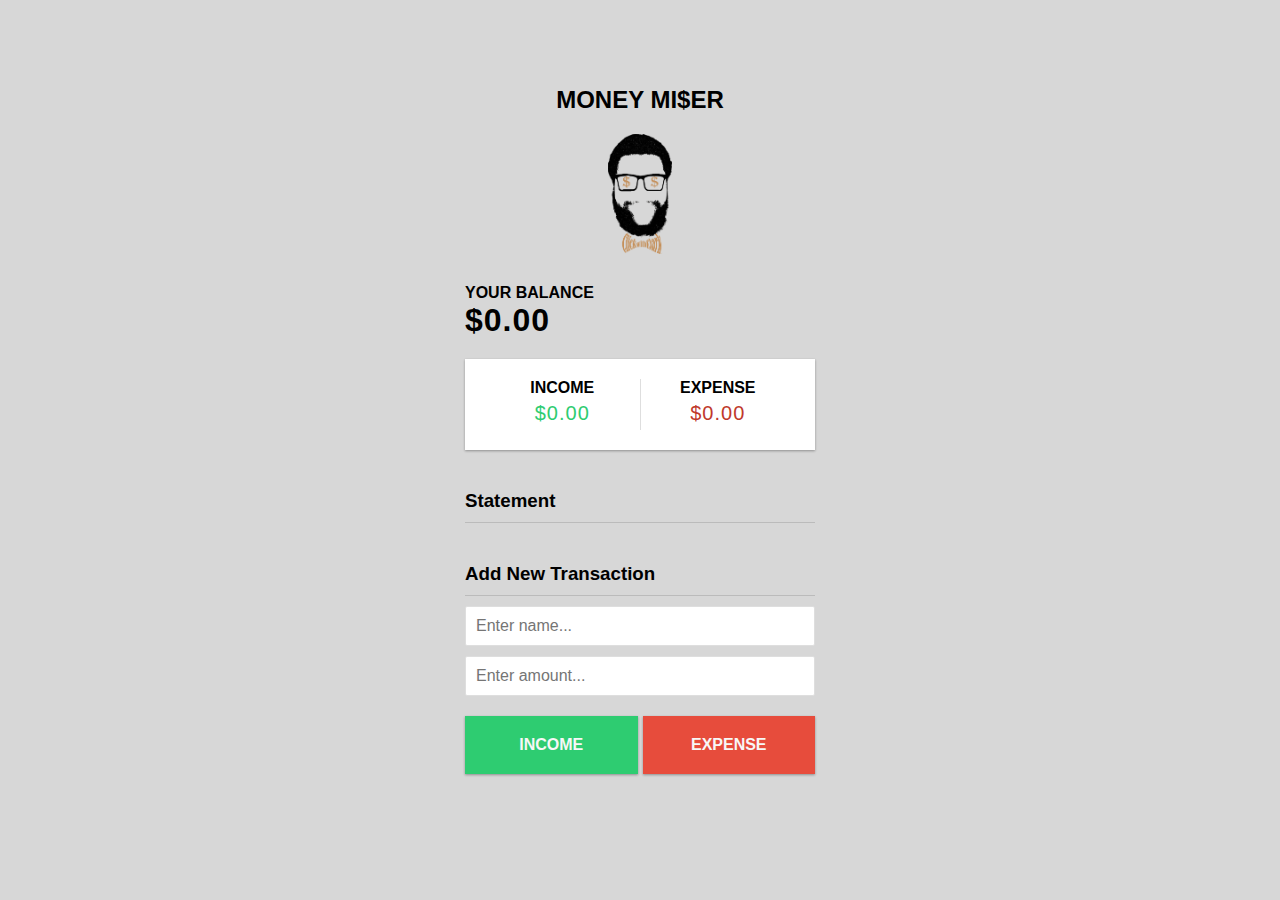
<file: projects/money-miser/index.html>
<!DOCTYPE html>
<html lang="en">

<head>
  <!-- base layout and design inspired by Brad Traversy -->
  <meta charset="UTF-8" />
  <meta name="description" content="">
  <meta name="theme-color" content="#528B44">
  <meta name="viewport" content="width=device-width, initial-scale=1.0, maximum-scale=1.0, user-scalable=no" />

  <!-- #region of icons -->
  <link rel="apple-touch-icon" sizes="180x180" href="/img/apple-touch-icon.png" />
  <link rel="icon" type="image/png" sizes="32x32" href="/img/favicon-32x32.png" />
  <link rel="icon" type="image/png" sizes="192x192" href="/img/android-chrome-192x192.png" />
  <link rel="icon" type="image/png" sizes="16x16" href="/img/favicon-16x16.png" />

  <!-- #endregion of icons -->
  <meta http-equiv="X-UA-Compatible" content="ie=edge" />
  <link rel="stylesheet" href="./src/css/style.min.css" />
  <link rel="shortcut icon" type="image/x-icon" href="./img/favicon.ico" />
  <link rel="manifest" href="./manifest.json" />
  <script type="module" defer src="./js/index.js"></script>
  <!-- <script defer src="./sw.js"></script> -->

  <!-- <script src="./sw.js" defer></script> -->
  <title>Money MI$ER</title>
</head>

<body>
  <h2>MONEY MI$ER</h2>
  <img src="./img/money-mi$er-logo_official.png" class="logo" alt="Logo" />

  <div class="container">
    <h4>Your Balance</h4>
    <h1 id="balance">$0.00</h1>

    <div class="inc-exp-container">
      <div>
        <h4>Income</h4>
        <p id="money-plus" class="money plus">+$0.00</p>
      </div>
      <div>
        <h4>Expense</h4>
        <p id="money-minus" class="money minus">-$0.00</p>
      </div>
    </div>

    <h3>Statement</h3>
    <ul id="list" class="list">

    </ul>

    <h3>Add New Transaction</h3>
    <form id="form">
      <div class="form-control">
        <input type="text" id="name" placeholder="Enter name..." />
      </div>
      <div class="form-control">
        <input type="number" id="amount" placeholder="Enter amount..." step="0.01" />
      </div>
      <div class="income-or-expense-container">
        <button class="income-btn" type="submit">income</button>
        <button class="expense-btn" type="submit">expense</button>
      </div>
    </form>
  </div>
</body>

</html>
</file>
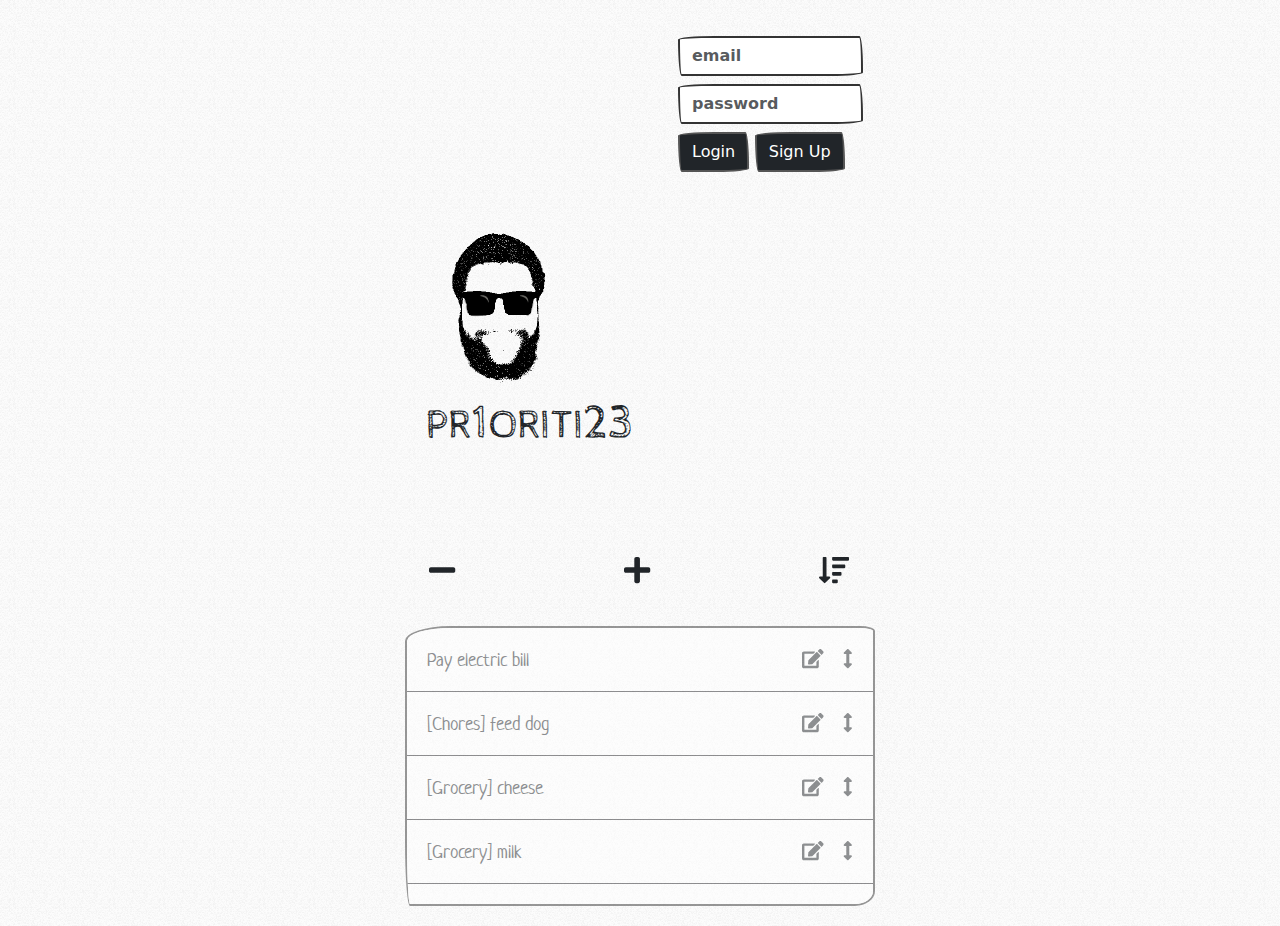
<file: projects/prioritize/index.html>
<!DOCTYPE html> <html lang="en"> <head> <meta charset="utf-8"/> <meta name="viewport" content="width=device-width,initial-scale=1"/> <link rel="manifest" href="./manifest.json"/> <title>Prioritize</title> <script defer src="./js/main.fea2a5e7044ad9944c19.js"></script><script defer src="./js/bootstrap.5306acce8227076bf1f1.js"></script><script defer src="./js/font-awesome.8b20a55853264e0893ac.js"></script><link href="./css/main.9763bf2553cbf1b64269.css" rel="stylesheet"></head> <body> <div class="app-container"> <!-- #region of navbar --> <nav class="navbar navbar-expand-lg navbar-light bg-light"> <div class="container-fluid justify-content-end"> <button class="navbar-toggler" type="button" data-bs-toggle="collapse" data-bs-target="#navbarSupportedContent" aria-controls="navbarSupportedContent" aria-expanded="false" aria-label="Toggle navigation"> <span class="navbar-toggler-icon"></span> </button> <div class="collapse navbar-collapse justify-content-end" id="navbarSupportedContent"> <form class="d-flex mt-2" id="login-form"> <input id="email" required class="form-control mb-2" type="email" placeholder="email" aria-label="email"> <input id="password" required class="form-control ml-1 mb-2" type="password" placeholder="password" aria-label="password"> <button id="login-btn" class="btn btn-dark ml-1" type="submit">Login</button> <button id="signup-btn" class="btn btn-dark ml-1" type="submit">Sign Up</button> </form> <form class="d-flex mt-2" id="logout-form"> <h4><span id="username" class="badge bg-dark text-light mr-1"> </span></h4> <button id="logout-btn" class="btn btn-dark ml-1" type="submit">Log Out</button> </form> </div> </div> </nav> <!-- #endregion of navbar --> <div class="logo-container"> <img id="logo" src="img/cwc-shadesa05dc6e0694f089c83c8.png" alt="clickwithclark logo"/> <div class="bubble"> </div> </div> <h1 class="app-name"> Pr<span class="title-style">1</span>oriti<span class="title-style">23</span> </h1> <div class="buttons"> <div class="button-type-delete"> <div class="btn-collection btn-collection"> <div class="btn-collection__top"> <span class="delete-selected"><i class="fas fa-check-square"></i></span> <span class="delete-all"><i class="fas fa-trash-alt"></i></span> </div> <div class="btn-collection__bottom"> <span class="fa-btn-mini"> <i class="fas fa-chevron-right fa-rotate-90"></i></span> </div> </div> <span class="remove-main-btn fa-btn"><i class="fas fa-minus"></i></span> </div> <div class="button-type-add"> <div class="btn-collection btn-collection--active"> <div class="btn-collection__top"> <span class="tutorial-btn"><i class="fas fa-chalkboard-teacher"></i></span> </div> <div class="btn-collection__bottom"> <span class="drop-down-entry"><i class="fas fa-plus"></i></span> </div> </div> </div> <div class="button-type-sort"> <div class="btn-collection btn-collection"> <div class="btn-collection__top"> <span class="category-sort"><i class="fas fa-tags"></i></span> <span class="date-sort"><i class="fas fa-calendar-alt"></i></span> </div> <div class="btn-collection__bottom"> <span class="fa-btn-mini"> <i class="fas fa-chevron-right fa-rotate-90"></i></span> </div> </div> <span class="sort-main-btn fa-btn"><i class="fas fa-sort-amount-down"></i></span> </div> </div> <input id="todoInput" list="groups" type="text" placeholder="Add New Task...📄"/> <datalist id="groups"> <option value="(    )"></option> </datalist> <ul id="todoList" class="list-group" data-draggable-container></ul> <!-- #region of confirmation popup --> <div class="confirmation-popup"> <h2> Confirm Deletion</h2> <button class="confirmation-btn yes-btn"><i class="fas fa-check"></i></button> <button class="confirmation-btn no-btn"><i class="fas fa-times"></i></button> </div> <!-- #endregion of confirmation popup --> </div> </body> </html>
</file>
<file: projects/prioritize/css/main.9763bf2553cbf1b64269.css>
@import url(https://fonts.googleapis.com/css?family=Neucha|Cabin+Sketch&display=swap);
/*!
 * Bootswatch v5.3.2 (https://bootswatch.com)
 * Theme: sketchy
 * Copyright 2012-2023 Thomas Park
 * Licensed under MIT
 * Based on Bootstrap
*//*!
 * Bootstrap  v5.3.2 (https://getbootstrap.com/)
 * Copyright 2011-2023 The Bootstrap Authors
 * Licensed under MIT (https://github.com/twbs/bootstrap/blob/main/LICENSE)
 */:root,[data-bs-theme=light]{--bs-blue:#007bff;--bs-indigo:#6610f2;--bs-purple:#6f42c1;--bs-pink:#e83e8c;--bs-red:#dc3545;--bs-orange:#fd7e14;--bs-yellow:#ffc107;--bs-green:#28a745;--bs-teal:#20c997;--bs-cyan:#17a2b8;--bs-black:#000;--bs-white:#fff;--bs-gray:#868e96;--bs-gray-dark:#333;--bs-gray-100:#f8f9fa;--bs-gray-200:#f7f7f9;--bs-gray-300:#dee2e6;--bs-gray-400:#ccc;--bs-gray-500:#aaa;--bs-gray-600:#868e96;--bs-gray-700:#555;--bs-gray-800:#333;--bs-gray-900:#212529;--bs-primary:#333;--bs-secondary:#555;--bs-success:#28a745;--bs-info:#17a2b8;--bs-warning:#ffc107;--bs-danger:#dc3545;--bs-light:#fff;--bs-dark:#555;--bs-primary-rgb:51,51,51;--bs-secondary-rgb:85,85,85;--bs-success-rgb:40,167,69;--bs-info-rgb:23,162,184;--bs-warning-rgb:255,193,7;--bs-danger-rgb:220,53,69;--bs-light-rgb:255,255,255;--bs-dark-rgb:85,85,85;--bs-primary-text-emphasis:#141414;--bs-secondary-text-emphasis:#222;--bs-success-text-emphasis:#10431c;--bs-info-text-emphasis:#09414a;--bs-warning-text-emphasis:#664d03;--bs-danger-text-emphasis:#58151c;--bs-light-text-emphasis:#555;--bs-dark-text-emphasis:#555;--bs-primary-bg-subtle:#d6d6d6;--bs-secondary-bg-subtle:#ddd;--bs-success-bg-subtle:#d4edda;--bs-info-bg-subtle:#d1ecf1;--bs-warning-bg-subtle:#fff3cd;--bs-danger-bg-subtle:#f8d7da;--bs-light-bg-subtle:#fcfcfd;--bs-dark-bg-subtle:#ccc;--bs-primary-border-subtle:#adadad;--bs-secondary-border-subtle:#bbb;--bs-success-border-subtle:#a9dcb5;--bs-info-border-subtle:#a2dae3;--bs-warning-border-subtle:#ffe69c;--bs-danger-border-subtle:#f1aeb5;--bs-light-border-subtle:#f7f7f9;--bs-dark-border-subtle:#aaa;--bs-white-rgb:255,255,255;--bs-black-rgb:0,0,0;--bs-font-sans-serif:Neucha,-apple-system,system-ui,BlinkMacSystemFont,"Segoe UI",Roboto,"Helvetica Neue",Arial,sans-serif;--bs-font-monospace:SFMono-Regular,Menlo,Monaco,Consolas,"Liberation Mono","Courier New",monospace;--bs-gradient:linear-gradient(180deg,hsla(0,0%,100%,.15),hsla(0,0%,100%,0));--bs-body-font-family:var(--bs-font-sans-serif);--bs-body-font-size:1rem;--bs-body-font-weight:700;--bs-body-line-height:1.5;--bs-body-color:#212529;--bs-body-color-rgb:33,37,41;--bs-body-bg:#fff;--bs-body-bg-rgb:255,255,255;--bs-emphasis-color:#000;--bs-emphasis-color-rgb:0,0,0;--bs-secondary-color:rgba(33,37,41,.75);--bs-secondary-color-rgb:33,37,41;--bs-secondary-bg:#f7f7f9;--bs-secondary-bg-rgb:247,247,249;--bs-tertiary-color:rgba(33,37,41,.5);--bs-tertiary-color-rgb:33,37,41;--bs-tertiary-bg:#f8f9fa;--bs-tertiary-bg-rgb:248,249,250;--bs-heading-color:inherit;--bs-link-color:#333;--bs-link-color-rgb:51,51,51;--bs-link-decoration:underline;--bs-link-hover-color:#292929;--bs-link-hover-color-rgb:41,41,41;--bs-code-color:#e83e8c;--bs-highlight-color:#212529;--bs-highlight-bg:#fff3cd;--bs-border-width:2px;--bs-border-style:solid;--bs-border-color:#dee2e6;--bs-border-color-translucent:rgba(0,0,0,.175);--bs-border-radius:25px;--bs-border-radius-sm:15px;--bs-border-radius-lg:35px;--bs-border-radius-xl:1rem;--bs-border-radius-xxl:2rem;--bs-border-radius-2xl:var(--bs-border-radius-xxl);--bs-border-radius-pill:50rem;--bs-box-shadow:0 0.5rem 1rem rgba(0,0,0,.15);--bs-box-shadow-sm:0 0.125rem 0.25rem rgba(0,0,0,.075);--bs-box-shadow-lg:0 1rem 3rem rgba(0,0,0,.175);--bs-box-shadow-inset:inset 0 1px 2px rgba(0,0,0,.075);--bs-focus-ring-width:0.25rem;--bs-focus-ring-opacity:0.25;--bs-focus-ring-color:rgba(51,51,51,.25);--bs-form-valid-color:#28a745;--bs-form-valid-border-color:#28a745;--bs-form-invalid-color:#dc3545;--bs-form-invalid-border-color:#dc3545}[data-bs-theme=dark]{--bs-body-color:#dee2e6;--bs-body-color-rgb:222,226,230;--bs-body-bg:#212529;--bs-body-bg-rgb:33,37,41;--bs-emphasis-color:#fff;--bs-emphasis-color-rgb:255,255,255;--bs-secondary-color:rgba(222,226,230,.75);--bs-secondary-color-rgb:222,226,230;--bs-secondary-bg:#333;--bs-secondary-bg-rgb:51,51,51;--bs-tertiary-color:rgba(222,226,230,.5);--bs-tertiary-color-rgb:222,226,230;--bs-tertiary-bg:#2a2c2e;--bs-tertiary-bg-rgb:42,44,46;--bs-primary-text-emphasis:#858585;--bs-secondary-text-emphasis:#999;--bs-success-text-emphasis:#7eca8f;--bs-info-text-emphasis:#74c7d4;--bs-warning-text-emphasis:#ffda6a;--bs-danger-text-emphasis:#ea868f;--bs-light-text-emphasis:#f8f9fa;--bs-dark-text-emphasis:#dee2e6;--bs-primary-bg-subtle:#0a0a0a;--bs-secondary-bg-subtle:#111;--bs-success-bg-subtle:#08210e;--bs-info-bg-subtle:#052025;--bs-warning-bg-subtle:#332701;--bs-danger-bg-subtle:#2c0b0e;--bs-light-bg-subtle:#333;--bs-dark-bg-subtle:#1a1a1a;--bs-primary-border-subtle:#1f1f1f;--bs-secondary-border-subtle:#333;--bs-success-border-subtle:#186429;--bs-info-border-subtle:#0e616e;--bs-warning-border-subtle:#997404;--bs-danger-border-subtle:#842029;--bs-light-border-subtle:#555;--bs-dark-border-subtle:#333;--bs-heading-color:inherit;--bs-link-color:#858585;--bs-link-hover-color:#9d9d9d;--bs-link-color-rgb:133,133,133;--bs-link-hover-color-rgb:157,157,157;--bs-code-color:#f18bba;--bs-highlight-color:#dee2e6;--bs-highlight-bg:#664d03;--bs-border-color:#555;--bs-border-color-translucent:hsla(0,0%,100%,.15);--bs-form-valid-color:#7eca8f;--bs-form-valid-border-color:#7eca8f;--bs-form-invalid-color:#ea868f;--bs-form-invalid-border-color:#ea868f;color-scheme:dark}*,:after,:before{box-sizing:border-box}@media (prefers-reduced-motion:no-preference){:root{scroll-behavior:smooth}}body{-webkit-text-size-adjust:100%;-webkit-tap-highlight-color:rgba(0,0,0,0);background-color:var(--bs-body-bg);color:var(--bs-body-color);font-family:var(--bs-body-font-family);font-size:var(--bs-body-font-size);font-weight:var(--bs-body-font-weight);line-height:var(--bs-body-line-height);text-align:var(--bs-body-text-align)}hr{border:0;border-top:var(--bs-border-width) solid;color:inherit;margin:1rem 0;opacity:.25}.h1,.h2,.h3,.h4,.h5,.h6,h1,h2,h3,h4,h5,h6{color:var(--bs-heading-color);font-family:Cabin Sketch,cursive;font-weight:500;line-height:1.2;margin-bottom:.5rem;margin-top:0}.h1,h1{font-size:calc(1.375rem + 1.5vw)}@media (min-width:1200px){.h1,h1{font-size:2.5rem}}.h2,h2{font-size:calc(1.325rem + .9vw)}@media (min-width:1200px){.h2,h2{font-size:2rem}}.h3,h3{font-size:calc(1.3rem + .6vw)}@media (min-width:1200px){.h3,h3{font-size:1.75rem}}.h4,h4{font-size:calc(1.275rem + .3vw)}@media (min-width:1200px){.h4,h4{font-size:1.5rem}}.h5,h5{font-size:1.25rem}.h6,h6{font-size:1rem}p{margin-bottom:1rem;margin-top:0}abbr[title]{cursor:help;-webkit-text-decoration:underline dotted;text-decoration:underline dotted;-webkit-text-decoration-skip-ink:none;text-decoration-skip-ink:none}address{font-style:normal;line-height:inherit;margin-bottom:1rem}ol,ul{padding-left:2rem}dl,ol,ul{margin-bottom:1rem;margin-top:0}ol ol,ol ul,ul ol,ul ul{margin-bottom:0}dt{font-weight:700}dd{margin-bottom:.5rem;margin-left:0}blockquote{margin:0 0 1rem}b,strong{font-weight:bolder}.small,small{font-size:.875em}.mark,mark{background-color:var(--bs-highlight-bg);color:var(--bs-highlight-color);padding:.1875em}sub,sup{font-size:.75em;line-height:0;position:relative;vertical-align:baseline}sub{bottom:-.25em}sup{top:-.5em}a{color:rgba(var(--bs-link-color-rgb),var(--bs-link-opacity,1));text-decoration:underline}a:hover{--bs-link-color-rgb:var(--bs-link-hover-color-rgb)}a:not([href]):not([class]),a:not([href]):not([class]):hover{color:inherit;text-decoration:none}code,kbd,pre,samp{font-family:var(--bs-font-monospace);font-size:1em}pre{display:block;font-size:.875em;margin-bottom:1rem;margin-top:0;overflow:auto}pre code{color:inherit;font-size:inherit;word-break:normal}code{word-wrap:break-word;color:var(--bs-code-color);font-size:.875em}a>code{color:inherit}kbd{background-color:var(--bs-body-color);border-radius:15px;color:var(--bs-body-bg);font-size:.875em;padding:.1875rem .375rem}kbd kbd{font-size:1em;padding:0}figure{margin:0 0 1rem}img,svg{vertical-align:middle}table{border-collapse:collapse;caption-side:bottom}caption{color:var(--bs-secondary-color);padding-bottom:.5rem;padding-top:.5rem;text-align:left}th{text-align:inherit;text-align:-webkit-match-parent}tbody,td,tfoot,th,thead,tr{border:0 solid;border-color:inherit}label{display:inline-block}button{border-radius:0}button:focus:not(:focus-visible){outline:0}button,input,optgroup,select,textarea{font-family:inherit;font-size:inherit;line-height:inherit;margin:0}button,select{text-transform:none}[role=button]{cursor:pointer}select{word-wrap:normal}select:disabled{opacity:1}[list]:not([type=date]):not([type=datetime-local]):not([type=month]):not([type=week]):not([type=time])::-webkit-calendar-picker-indicator{display:none!important}[type=button],[type=reset],[type=submit],button{-webkit-appearance:button}[type=button]:not(:disabled),[type=reset]:not(:disabled),[type=submit]:not(:disabled),button:not(:disabled){cursor:pointer}::-moz-focus-inner{border-style:none;padding:0}textarea{resize:vertical}fieldset{border:0;margin:0;min-width:0;padding:0}legend{float:left;font-size:calc(1.275rem + .3vw);line-height:inherit;margin-bottom:.5rem;padding:0;width:100%}@media (min-width:1200px){legend{font-size:1.5rem}}legend+*{clear:left}::-webkit-datetime-edit-day-field,::-webkit-datetime-edit-fields-wrapper,::-webkit-datetime-edit-hour-field,::-webkit-datetime-edit-minute,::-webkit-datetime-edit-month-field,::-webkit-datetime-edit-text,::-webkit-datetime-edit-year-field{padding:0}::-webkit-inner-spin-button{height:auto}[type=search]{-webkit-appearance:textfield;outline-offset:-2px}::-webkit-search-decoration{-webkit-appearance:none}::-webkit-color-swatch-wrapper{padding:0}::-webkit-file-upload-button{-webkit-appearance:button;font:inherit}::file-selector-button{-webkit-appearance:button;font:inherit}output{display:inline-block}iframe{border:0}summary{cursor:pointer;display:list-item}progress{vertical-align:baseline}[hidden]{display:none!important}.lead{font-size:1.25rem;font-weight:300}.display-1{font-size:calc(1.625rem + 4.5vw);font-weight:300;line-height:1.2}@media (min-width:1200px){.display-1{font-size:5rem}}.display-2{font-size:calc(1.575rem + 3.9vw);font-weight:300;line-height:1.2}@media (min-width:1200px){.display-2{font-size:4.5rem}}.display-3{font-size:calc(1.525rem + 3.3vw);font-weight:300;line-height:1.2}@media (min-width:1200px){.display-3{font-size:4rem}}.display-4{font-size:calc(1.475rem + 2.7vw);font-weight:300;line-height:1.2}@media (min-width:1200px){.display-4{font-size:3.5rem}}.display-5{font-size:calc(1.425rem + 2.1vw);font-weight:300;line-height:1.2}@media (min-width:1200px){.display-5{font-size:3rem}}.display-6{font-size:calc(1.375rem + 1.5vw);font-weight:300;line-height:1.2}@media (min-width:1200px){.display-6{font-size:2.5rem}}.list-inline,.list-unstyled{list-style:none;padding-left:0}.list-inline-item{display:inline-block}.list-inline-item:not(:last-child){margin-right:.5rem}.initialism{font-size:.875em;text-transform:uppercase}.blockquote{font-size:1.25rem;margin-bottom:1rem}.blockquote>:last-child{margin-bottom:0}.blockquote-footer{color:#868e96;font-size:.875em;margin-bottom:1rem;margin-top:-1rem}.blockquote-footer:before{content:"— "}.img-fluid,.img-thumbnail{height:auto;max-width:100%}.img-thumbnail{background-color:var(--bs-body-bg);border:var(--bs-border-width) solid var(--bs-border-color);border-radius:var(--bs-border-radius);padding:.25rem}.figure{display:inline-block}.figure-img{line-height:1;margin-bottom:.5rem}.figure-caption{color:var(--bs-secondary-color);font-size:.875em}.container,.container-fluid,.container-lg,.container-md,.container-sm,.container-xl,.container-xxl{--bs-gutter-x:1.5rem;--bs-gutter-y:0;margin-left:auto;margin-right:auto;padding-left:calc(var(--bs-gutter-x)*.5);padding-right:calc(var(--bs-gutter-x)*.5);width:100%}@media (min-width:576px){.container,.container-sm{max-width:540px}}@media (min-width:768px){.container,.container-md,.container-sm{max-width:720px}}@media (min-width:992px){.container,.container-lg,.container-md,.container-sm{max-width:960px}}@media (min-width:1200px){.container,.container-lg,.container-md,.container-sm,.container-xl{max-width:1140px}}@media (min-width:1400px){.container,.container-lg,.container-md,.container-sm,.container-xl,.container-xxl{max-width:1320px}}:root{--bs-breakpoint-xs:0;--bs-breakpoint-sm:576px;--bs-breakpoint-md:768px;--bs-breakpoint-lg:992px;--bs-breakpoint-xl:1200px;--bs-breakpoint-xxl:1400px}.row{--bs-gutter-x:1.5rem;--bs-gutter-y:0;display:flex;flex-wrap:wrap;margin-left:calc(var(--bs-gutter-x)*-.5);margin-right:calc(var(--bs-gutter-x)*-.5);margin-top:calc(var(--bs-gutter-y)*-1)}.row>*{flex-shrink:0;margin-top:var(--bs-gutter-y);max-width:100%;padding-left:calc(var(--bs-gutter-x)*.5);padding-right:calc(var(--bs-gutter-x)*.5);width:100%}.col{flex:1 0 0%}.row-cols-auto>*{flex:0 0 auto;width:auto}.row-cols-1>*{flex:0 0 auto;width:100%}.row-cols-2>*{flex:0 0 auto;width:50%}.row-cols-3>*{flex:0 0 auto;width:33.33333333%}.row-cols-4>*{flex:0 0 auto;width:25%}.row-cols-5>*{flex:0 0 auto;width:20%}.row-cols-6>*{flex:0 0 auto;width:16.66666667%}.col-auto{flex:0 0 auto;width:auto}.col-1{flex:0 0 auto;width:8.33333333%}.col-2{flex:0 0 auto;width:16.66666667%}.col-3{flex:0 0 auto;width:25%}.col-4{flex:0 0 auto;width:33.33333333%}.col-5{flex:0 0 auto;width:41.66666667%}.col-6{flex:0 0 auto;width:50%}.col-7{flex:0 0 auto;width:58.33333333%}.col-8{flex:0 0 auto;width:66.66666667%}.col-9{flex:0 0 auto;width:75%}.col-10{flex:0 0 auto;width:83.33333333%}.col-11{flex:0 0 auto;width:91.66666667%}.col-12{flex:0 0 auto;width:100%}.offset-1{margin-left:8.33333333%}.offset-2{margin-left:16.66666667%}.offset-3{margin-left:25%}.offset-4{margin-left:33.33333333%}.offset-5{margin-left:41.66666667%}.offset-6{margin-left:50%}.offset-7{margin-left:58.33333333%}.offset-8{margin-left:66.66666667%}.offset-9{margin-left:75%}.offset-10{margin-left:83.33333333%}.offset-11{margin-left:91.66666667%}.g-0,.gx-0{--bs-gutter-x:0}.g-0,.gy-0{--bs-gutter-y:0}.g-1,.gx-1{--bs-gutter-x:0.25rem}.g-1,.gy-1{--bs-gutter-y:0.25rem}.g-2,.gx-2{--bs-gutter-x:0.5rem}.g-2,.gy-2{--bs-gutter-y:0.5rem}.g-3,.gx-3{--bs-gutter-x:1rem}.g-3,.gy-3{--bs-gutter-y:1rem}.g-4,.gx-4{--bs-gutter-x:1.5rem}.g-4,.gy-4{--bs-gutter-y:1.5rem}.g-5,.gx-5{--bs-gutter-x:3rem}.g-5,.gy-5{--bs-gutter-y:3rem}@media (min-width:576px){.col-sm{flex:1 0 0%}.row-cols-sm-auto>*{flex:0 0 auto;width:auto}.row-cols-sm-1>*{flex:0 0 auto;width:100%}.row-cols-sm-2>*{flex:0 0 auto;width:50%}.row-cols-sm-3>*{flex:0 0 auto;width:33.33333333%}.row-cols-sm-4>*{flex:0 0 auto;width:25%}.row-cols-sm-5>*{flex:0 0 auto;width:20%}.row-cols-sm-6>*{flex:0 0 auto;width:16.66666667%}.col-sm-auto{flex:0 0 auto;width:auto}.col-sm-1{flex:0 0 auto;width:8.33333333%}.col-sm-2{flex:0 0 auto;width:16.66666667%}.col-sm-3{flex:0 0 auto;width:25%}.col-sm-4{flex:0 0 auto;width:33.33333333%}.col-sm-5{flex:0 0 auto;width:41.66666667%}.col-sm-6{flex:0 0 auto;width:50%}.col-sm-7{flex:0 0 auto;width:58.33333333%}.col-sm-8{flex:0 0 auto;width:66.66666667%}.col-sm-9{flex:0 0 auto;width:75%}.col-sm-10{flex:0 0 auto;width:83.33333333%}.col-sm-11{flex:0 0 auto;width:91.66666667%}.col-sm-12{flex:0 0 auto;width:100%}.offset-sm-0{margin-left:0}.offset-sm-1{margin-left:8.33333333%}.offset-sm-2{margin-left:16.66666667%}.offset-sm-3{margin-left:25%}.offset-sm-4{margin-left:33.33333333%}.offset-sm-5{margin-left:41.66666667%}.offset-sm-6{margin-left:50%}.offset-sm-7{margin-left:58.33333333%}.offset-sm-8{margin-left:66.66666667%}.offset-sm-9{margin-left:75%}.offset-sm-10{margin-left:83.33333333%}.offset-sm-11{margin-left:91.66666667%}.g-sm-0,.gx-sm-0{--bs-gutter-x:0}.g-sm-0,.gy-sm-0{--bs-gutter-y:0}.g-sm-1,.gx-sm-1{--bs-gutter-x:0.25rem}.g-sm-1,.gy-sm-1{--bs-gutter-y:0.25rem}.g-sm-2,.gx-sm-2{--bs-gutter-x:0.5rem}.g-sm-2,.gy-sm-2{--bs-gutter-y:0.5rem}.g-sm-3,.gx-sm-3{--bs-gutter-x:1rem}.g-sm-3,.gy-sm-3{--bs-gutter-y:1rem}.g-sm-4,.gx-sm-4{--bs-gutter-x:1.5rem}.g-sm-4,.gy-sm-4{--bs-gutter-y:1.5rem}.g-sm-5,.gx-sm-5{--bs-gutter-x:3rem}.g-sm-5,.gy-sm-5{--bs-gutter-y:3rem}}@media (min-width:768px){.col-md{flex:1 0 0%}.row-cols-md-auto>*{flex:0 0 auto;width:auto}.row-cols-md-1>*{flex:0 0 auto;width:100%}.row-cols-md-2>*{flex:0 0 auto;width:50%}.row-cols-md-3>*{flex:0 0 auto;width:33.33333333%}.row-cols-md-4>*{flex:0 0 auto;width:25%}.row-cols-md-5>*{flex:0 0 auto;width:20%}.row-cols-md-6>*{flex:0 0 auto;width:16.66666667%}.col-md-auto{flex:0 0 auto;width:auto}.col-md-1{flex:0 0 auto;width:8.33333333%}.col-md-2{flex:0 0 auto;width:16.66666667%}.col-md-3{flex:0 0 auto;width:25%}.col-md-4{flex:0 0 auto;width:33.33333333%}.col-md-5{flex:0 0 auto;width:41.66666667%}.col-md-6{flex:0 0 auto;width:50%}.col-md-7{flex:0 0 auto;width:58.33333333%}.col-md-8{flex:0 0 auto;width:66.66666667%}.col-md-9{flex:0 0 auto;width:75%}.col-md-10{flex:0 0 auto;width:83.33333333%}.col-md-11{flex:0 0 auto;width:91.66666667%}.col-md-12{flex:0 0 auto;width:100%}.offset-md-0{margin-left:0}.offset-md-1{margin-left:8.33333333%}.offset-md-2{margin-left:16.66666667%}.offset-md-3{margin-left:25%}.offset-md-4{margin-left:33.33333333%}.offset-md-5{margin-left:41.66666667%}.offset-md-6{margin-left:50%}.offset-md-7{margin-left:58.33333333%}.offset-md-8{margin-left:66.66666667%}.offset-md-9{margin-left:75%}.offset-md-10{margin-left:83.33333333%}.offset-md-11{margin-left:91.66666667%}.g-md-0,.gx-md-0{--bs-gutter-x:0}.g-md-0,.gy-md-0{--bs-gutter-y:0}.g-md-1,.gx-md-1{--bs-gutter-x:0.25rem}.g-md-1,.gy-md-1{--bs-gutter-y:0.25rem}.g-md-2,.gx-md-2{--bs-gutter-x:0.5rem}.g-md-2,.gy-md-2{--bs-gutter-y:0.5rem}.g-md-3,.gx-md-3{--bs-gutter-x:1rem}.g-md-3,.gy-md-3{--bs-gutter-y:1rem}.g-md-4,.gx-md-4{--bs-gutter-x:1.5rem}.g-md-4,.gy-md-4{--bs-gutter-y:1.5rem}.g-md-5,.gx-md-5{--bs-gutter-x:3rem}.g-md-5,.gy-md-5{--bs-gutter-y:3rem}}@media (min-width:992px){.col-lg{flex:1 0 0%}.row-cols-lg-auto>*{flex:0 0 auto;width:auto}.row-cols-lg-1>*{flex:0 0 auto;width:100%}.row-cols-lg-2>*{flex:0 0 auto;width:50%}.row-cols-lg-3>*{flex:0 0 auto;width:33.33333333%}.row-cols-lg-4>*{flex:0 0 auto;width:25%}.row-cols-lg-5>*{flex:0 0 auto;width:20%}.row-cols-lg-6>*{flex:0 0 auto;width:16.66666667%}.col-lg-auto{flex:0 0 auto;width:auto}.col-lg-1{flex:0 0 auto;width:8.33333333%}.col-lg-2{flex:0 0 auto;width:16.66666667%}.col-lg-3{flex:0 0 auto;width:25%}.col-lg-4{flex:0 0 auto;width:33.33333333%}.col-lg-5{flex:0 0 auto;width:41.66666667%}.col-lg-6{flex:0 0 auto;width:50%}.col-lg-7{flex:0 0 auto;width:58.33333333%}.col-lg-8{flex:0 0 auto;width:66.66666667%}.col-lg-9{flex:0 0 auto;width:75%}.col-lg-10{flex:0 0 auto;width:83.33333333%}.col-lg-11{flex:0 0 auto;width:91.66666667%}.col-lg-12{flex:0 0 auto;width:100%}.offset-lg-0{margin-left:0}.offset-lg-1{margin-left:8.33333333%}.offset-lg-2{margin-left:16.66666667%}.offset-lg-3{margin-left:25%}.offset-lg-4{margin-left:33.33333333%}.offset-lg-5{margin-left:41.66666667%}.offset-lg-6{margin-left:50%}.offset-lg-7{margin-left:58.33333333%}.offset-lg-8{margin-left:66.66666667%}.offset-lg-9{margin-left:75%}.offset-lg-10{margin-left:83.33333333%}.offset-lg-11{margin-left:91.66666667%}.g-lg-0,.gx-lg-0{--bs-gutter-x:0}.g-lg-0,.gy-lg-0{--bs-gutter-y:0}.g-lg-1,.gx-lg-1{--bs-gutter-x:0.25rem}.g-lg-1,.gy-lg-1{--bs-gutter-y:0.25rem}.g-lg-2,.gx-lg-2{--bs-gutter-x:0.5rem}.g-lg-2,.gy-lg-2{--bs-gutter-y:0.5rem}.g-lg-3,.gx-lg-3{--bs-gutter-x:1rem}.g-lg-3,.gy-lg-3{--bs-gutter-y:1rem}.g-lg-4,.gx-lg-4{--bs-gutter-x:1.5rem}.g-lg-4,.gy-lg-4{--bs-gutter-y:1.5rem}.g-lg-5,.gx-lg-5{--bs-gutter-x:3rem}.g-lg-5,.gy-lg-5{--bs-gutter-y:3rem}}@media (min-width:1200px){.col-xl{flex:1 0 0%}.row-cols-xl-auto>*{flex:0 0 auto;width:auto}.row-cols-xl-1>*{flex:0 0 auto;width:100%}.row-cols-xl-2>*{flex:0 0 auto;width:50%}.row-cols-xl-3>*{flex:0 0 auto;width:33.33333333%}.row-cols-xl-4>*{flex:0 0 auto;width:25%}.row-cols-xl-5>*{flex:0 0 auto;width:20%}.row-cols-xl-6>*{flex:0 0 auto;width:16.66666667%}.col-xl-auto{flex:0 0 auto;width:auto}.col-xl-1{flex:0 0 auto;width:8.33333333%}.col-xl-2{flex:0 0 auto;width:16.66666667%}.col-xl-3{flex:0 0 auto;width:25%}.col-xl-4{flex:0 0 auto;width:33.33333333%}.col-xl-5{flex:0 0 auto;width:41.66666667%}.col-xl-6{flex:0 0 auto;width:50%}.col-xl-7{flex:0 0 auto;width:58.33333333%}.col-xl-8{flex:0 0 auto;width:66.66666667%}.col-xl-9{flex:0 0 auto;width:75%}.col-xl-10{flex:0 0 auto;width:83.33333333%}.col-xl-11{flex:0 0 auto;width:91.66666667%}.col-xl-12{flex:0 0 auto;width:100%}.offset-xl-0{margin-left:0}.offset-xl-1{margin-left:8.33333333%}.offset-xl-2{margin-left:16.66666667%}.offset-xl-3{margin-left:25%}.offset-xl-4{margin-left:33.33333333%}.offset-xl-5{margin-left:41.66666667%}.offset-xl-6{margin-left:50%}.offset-xl-7{margin-left:58.33333333%}.offset-xl-8{margin-left:66.66666667%}.offset-xl-9{margin-left:75%}.offset-xl-10{margin-left:83.33333333%}.offset-xl-11{margin-left:91.66666667%}.g-xl-0,.gx-xl-0{--bs-gutter-x:0}.g-xl-0,.gy-xl-0{--bs-gutter-y:0}.g-xl-1,.gx-xl-1{--bs-gutter-x:0.25rem}.g-xl-1,.gy-xl-1{--bs-gutter-y:0.25rem}.g-xl-2,.gx-xl-2{--bs-gutter-x:0.5rem}.g-xl-2,.gy-xl-2{--bs-gutter-y:0.5rem}.g-xl-3,.gx-xl-3{--bs-gutter-x:1rem}.g-xl-3,.gy-xl-3{--bs-gutter-y:1rem}.g-xl-4,.gx-xl-4{--bs-gutter-x:1.5rem}.g-xl-4,.gy-xl-4{--bs-gutter-y:1.5rem}.g-xl-5,.gx-xl-5{--bs-gutter-x:3rem}.g-xl-5,.gy-xl-5{--bs-gutter-y:3rem}}@media (min-width:1400px){.col-xxl{flex:1 0 0%}.row-cols-xxl-auto>*{flex:0 0 auto;width:auto}.row-cols-xxl-1>*{flex:0 0 auto;width:100%}.row-cols-xxl-2>*{flex:0 0 auto;width:50%}.row-cols-xxl-3>*{flex:0 0 auto;width:33.33333333%}.row-cols-xxl-4>*{flex:0 0 auto;width:25%}.row-cols-xxl-5>*{flex:0 0 auto;width:20%}.row-cols-xxl-6>*{flex:0 0 auto;width:16.66666667%}.col-xxl-auto{flex:0 0 auto;width:auto}.col-xxl-1{flex:0 0 auto;width:8.33333333%}.col-xxl-2{flex:0 0 auto;width:16.66666667%}.col-xxl-3{flex:0 0 auto;width:25%}.col-xxl-4{flex:0 0 auto;width:33.33333333%}.col-xxl-5{flex:0 0 auto;width:41.66666667%}.col-xxl-6{flex:0 0 auto;width:50%}.col-xxl-7{flex:0 0 auto;width:58.33333333%}.col-xxl-8{flex:0 0 auto;width:66.66666667%}.col-xxl-9{flex:0 0 auto;width:75%}.col-xxl-10{flex:0 0 auto;width:83.33333333%}.col-xxl-11{flex:0 0 auto;width:91.66666667%}.col-xxl-12{flex:0 0 auto;width:100%}.offset-xxl-0{margin-left:0}.offset-xxl-1{margin-left:8.33333333%}.offset-xxl-2{margin-left:16.66666667%}.offset-xxl-3{margin-left:25%}.offset-xxl-4{margin-left:33.33333333%}.offset-xxl-5{margin-left:41.66666667%}.offset-xxl-6{margin-left:50%}.offset-xxl-7{margin-left:58.33333333%}.offset-xxl-8{margin-left:66.66666667%}.offset-xxl-9{margin-left:75%}.offset-xxl-10{margin-left:83.33333333%}.offset-xxl-11{margin-left:91.66666667%}.g-xxl-0,.gx-xxl-0{--bs-gutter-x:0}.g-xxl-0,.gy-xxl-0{--bs-gutter-y:0}.g-xxl-1,.gx-xxl-1{--bs-gutter-x:0.25rem}.g-xxl-1,.gy-xxl-1{--bs-gutter-y:0.25rem}.g-xxl-2,.gx-xxl-2{--bs-gutter-x:0.5rem}.g-xxl-2,.gy-xxl-2{--bs-gutter-y:0.5rem}.g-xxl-3,.gx-xxl-3{--bs-gutter-x:1rem}.g-xxl-3,.gy-xxl-3{--bs-gutter-y:1rem}.g-xxl-4,.gx-xxl-4{--bs-gutter-x:1.5rem}.g-xxl-4,.gy-xxl-4{--bs-gutter-y:1.5rem}.g-xxl-5,.gx-xxl-5{--bs-gutter-x:3rem}.g-xxl-5,.gy-xxl-5{--bs-gutter-y:3rem}}.table{--bs-table-color-type:initial;--bs-table-bg-type:initial;--bs-table-color-state:initial;--bs-table-bg-state:initial;--bs-table-color:var(--bs-emphasis-color);--bs-table-bg:var(--bs-body-bg);--bs-table-border-color:#333;--bs-table-accent-bg:transparent;--bs-table-striped-color:var(--bs-emphasis-color);--bs-table-striped-bg:rgba(var(--bs-emphasis-color-rgb),0.05);--bs-table-active-color:var(--bs-emphasis-color);--bs-table-active-bg:rgba(var(--bs-emphasis-color-rgb),0.1);--bs-table-hover-color:var(--bs-emphasis-color);--bs-table-hover-bg:#fff;border-color:var(--bs-table-border-color);margin-bottom:1rem;vertical-align:top;width:100%}.table>:not(caption)>*>*{background-color:var(--bs-table-bg);border-bottom-width:2px;box-shadow:inset 0 0 0 9999px var(--bs-table-bg-state,var(--bs-table-bg-type,var(--bs-table-accent-bg)));color:var(--bs-table-color-state,var(--bs-table-color-type,var(--bs-table-color)));padding:.5rem}.table>tbody{vertical-align:inherit}.table>thead{vertical-align:bottom}.table-group-divider{border-top:4px solid}.caption-top{caption-side:top}.table-sm>:not(caption)>*>*{padding:.25rem}.table-bordered>:not(caption)>*{border-width:2px 0}.table-bordered>:not(caption)>*>*{border-width:0 2px}.table-borderless>:not(caption)>*>*{border-bottom-width:0}.table-borderless>:not(:first-child){border-top-width:0}.table-striped-columns>:not(caption)>tr>:nth-child(2n),.table-striped>tbody>tr:nth-of-type(odd)>*{--bs-table-color-type:var(--bs-table-striped-color);--bs-table-bg-type:var(--bs-table-striped-bg)}.table-active{--bs-table-color-state:var(--bs-table-active-color);--bs-table-bg-state:var(--bs-table-active-bg)}.table-hover>tbody>tr:hover>*{--bs-table-color-state:var(--bs-table-hover-color);--bs-table-bg-state:var(--bs-table-hover-bg)}.table-primary{--bs-table-color:#000;--bs-table-bg:#d6d6d6;--bs-table-border-color:#ababab;--bs-table-striped-bg:#cbcbcb;--bs-table-striped-color:#fff;--bs-table-active-bg:#c1c1c1;--bs-table-active-color:#fff;--bs-table-hover-bg:#c6c6c6;--bs-table-hover-color:#fff}.table-primary,.table-secondary{border-color:var(--bs-table-border-color);color:var(--bs-table-color)}.table-secondary{--bs-table-color:#000;--bs-table-bg:#ddd;--bs-table-border-color:#b1b1b1;--bs-table-striped-bg:#d2d2d2;--bs-table-striped-color:#000;--bs-table-active-bg:#c7c7c7;--bs-table-active-color:#fff;--bs-table-hover-bg:#ccc;--bs-table-hover-color:#fff}.table-success{--bs-table-color:#000;--bs-table-bg:#d4edda;--bs-table-border-color:#aabeae;--bs-table-striped-bg:#c9e1cf;--bs-table-striped-color:#000;--bs-table-active-bg:#bfd5c4;--bs-table-active-color:#000;--bs-table-hover-bg:#c4dbca;--bs-table-hover-color:#000}.table-info,.table-success{border-color:var(--bs-table-border-color);color:var(--bs-table-color)}.table-info{--bs-table-color:#000;--bs-table-bg:#d1ecf1;--bs-table-border-color:#a7bdc1;--bs-table-striped-bg:#c7e0e5;--bs-table-striped-color:#000;--bs-table-active-bg:#bcd4d9;--bs-table-active-color:#000;--bs-table-hover-bg:#c1dadf;--bs-table-hover-color:#000}.table-warning{--bs-table-color:#000;--bs-table-bg:#fff3cd;--bs-table-border-color:#ccc2a4;--bs-table-striped-bg:#f2e7c3;--bs-table-striped-color:#000;--bs-table-active-bg:#e6dbb9;--bs-table-active-color:#000;--bs-table-hover-bg:#ece1be;--bs-table-hover-color:#000}.table-danger,.table-warning{border-color:var(--bs-table-border-color);color:var(--bs-table-color)}.table-danger{--bs-table-color:#000;--bs-table-bg:#f8d7da;--bs-table-border-color:#c6acae;--bs-table-striped-bg:#eccccf;--bs-table-striped-color:#000;--bs-table-active-bg:#dfc2c4;--bs-table-active-color:#fff;--bs-table-hover-bg:#e5c7ca;--bs-table-hover-color:#000}.table-light{--bs-table-color:#000;--bs-table-bg:#fff;--bs-table-border-color:#ccc;--bs-table-striped-bg:#f2f2f2;--bs-table-striped-color:#000;--bs-table-active-bg:#e6e6e6;--bs-table-active-color:#000;--bs-table-hover-bg:#ececec;--bs-table-hover-color:#000}.table-dark,.table-light{border-color:var(--bs-table-border-color);color:var(--bs-table-color)}.table-dark{--bs-table-color:#fff;--bs-table-bg:#555;--bs-table-border-color:#777;--bs-table-striped-bg:#5e5e5e;--bs-table-striped-color:#fff;--bs-table-active-bg:#666;--bs-table-active-color:#fff;--bs-table-hover-bg:#626262;--bs-table-hover-color:#fff}.table-responsive{-webkit-overflow-scrolling:touch;overflow-x:auto}@media (max-width:575.98px){.table-responsive-sm{-webkit-overflow-scrolling:touch;overflow-x:auto}}@media (max-width:767.98px){.table-responsive-md{-webkit-overflow-scrolling:touch;overflow-x:auto}}@media (max-width:991.98px){.table-responsive-lg{-webkit-overflow-scrolling:touch;overflow-x:auto}}@media (max-width:1199.98px){.table-responsive-xl{-webkit-overflow-scrolling:touch;overflow-x:auto}}@media (max-width:1399.98px){.table-responsive-xxl{-webkit-overflow-scrolling:touch;overflow-x:auto}}.form-label{margin-bottom:.5rem}.col-form-label{font-size:inherit;line-height:1.5;margin-bottom:0;padding-bottom:calc(.375rem + var(--bs-border-width));padding-top:calc(.375rem + var(--bs-border-width))}.col-form-label-lg{font-size:1.25rem;padding-bottom:calc(.5rem + var(--bs-border-width));padding-top:calc(.5rem + var(--bs-border-width))}.col-form-label-sm{font-size:.875rem;padding-bottom:calc(.25rem + var(--bs-border-width));padding-top:calc(.25rem + var(--bs-border-width))}.form-text{color:var(--bs-secondary-color);font-size:.875em;margin-top:.25rem}.form-control{-webkit-appearance:none;-moz-appearance:none;appearance:none;background-clip:padding-box;background-color:var(--bs-body-bg);border:var(--bs-border-width) solid #333;border-radius:var(--bs-border-radius);color:var(--bs-body-color);display:block;font-size:1rem;font-weight:700;line-height:1.5;padding:.375rem .75rem;transition:border-color .15s ease-in-out,box-shadow .15s ease-in-out;width:100%}@media (prefers-reduced-motion:reduce){.form-control{transition:none}}.form-control[type=file]{overflow:hidden}.form-control[type=file]:not(:disabled):not([readonly]){cursor:pointer}.form-control:focus{background-color:var(--bs-body-bg);border-color:#333;box-shadow:0 0 0 .25rem rgba(51,51,51,.25);color:var(--bs-body-color);outline:0}.form-control::-webkit-date-and-time-value{height:1.5em;margin:0;min-width:85px}.form-control::-webkit-datetime-edit{display:block;padding:0}.form-control::-moz-placeholder{color:var(--bs-secondary-color);opacity:1}.form-control::placeholder{color:var(--bs-secondary-color);opacity:1}.form-control:disabled{background-color:var(--bs-secondary-bg);border-color:#868e96;opacity:1}.form-control::-webkit-file-upload-button{-webkit-margin-end:.75rem;background-color:var(--bs-tertiary-bg);border:0 solid;border-color:inherit;border-inline-end-width:var(--bs-border-width);border-radius:0;color:var(--bs-body-color);margin:-.375rem -.75rem;margin-inline-end:.75rem;padding:.375rem .75rem;pointer-events:none;-webkit-transition:color .15s ease-in-out,background-color .15s ease-in-out,border-color .15s ease-in-out,box-shadow .15s ease-in-out;transition:color .15s ease-in-out,background-color .15s ease-in-out,border-color .15s ease-in-out,box-shadow .15s ease-in-out}.form-control::file-selector-button{-webkit-margin-end:.75rem;background-color:var(--bs-tertiary-bg);border:0 solid;border-color:inherit;border-inline-end-width:var(--bs-border-width);border-radius:0;color:var(--bs-body-color);margin:-.375rem -.75rem;margin-inline-end:.75rem;padding:.375rem .75rem;pointer-events:none;transition:color .15s ease-in-out,background-color .15s ease-in-out,border-color .15s ease-in-out,box-shadow .15s ease-in-out}@media (prefers-reduced-motion:reduce){.form-control::-webkit-file-upload-button{-webkit-transition:none;transition:none}.form-control::file-selector-button{transition:none}}.form-control:hover:not(:disabled):not([readonly])::-webkit-file-upload-button{background-color:var(--bs-secondary-bg)}.form-control:hover:not(:disabled):not([readonly])::file-selector-button{background-color:var(--bs-secondary-bg)}.form-control-plaintext{background-color:transparent;border:solid transparent;border-width:var(--bs-border-width) 0;color:var(--bs-body-color);display:block;line-height:1.5;margin-bottom:0;padding:.375rem 0;width:100%}.form-control-plaintext:focus{outline:0}.form-control-plaintext.form-control-lg,.form-control-plaintext.form-control-sm{padding-left:0;padding-right:0}.form-control-sm{border-radius:var(--bs-border-radius-sm);font-size:.875rem;min-height:calc(1.5em + .5rem + var(--bs-border-width)*2);padding:.25rem .5rem}.form-control-sm::-webkit-file-upload-button{-webkit-margin-end:.5rem;margin:-.25rem -.5rem;margin-inline-end:.5rem;padding:.25rem .5rem}.form-control-sm::file-selector-button{-webkit-margin-end:.5rem;margin:-.25rem -.5rem;margin-inline-end:.5rem;padding:.25rem .5rem}.form-control-lg{border-radius:var(--bs-border-radius-lg);font-size:1.25rem;min-height:calc(1.5em + 1rem + var(--bs-border-width)*2);padding:.5rem 1rem}.form-control-lg::-webkit-file-upload-button{-webkit-margin-end:1rem;margin:-.5rem -1rem;margin-inline-end:1rem;padding:.5rem 1rem}.form-control-lg::file-selector-button{-webkit-margin-end:1rem;margin:-.5rem -1rem;margin-inline-end:1rem;padding:.5rem 1rem}textarea.form-control{min-height:calc(1.5em + .75rem + var(--bs-border-width)*2)}textarea.form-control-sm{min-height:calc(1.5em + .5rem + var(--bs-border-width)*2)}textarea.form-control-lg{min-height:calc(1.5em + 1rem + var(--bs-border-width)*2)}.form-control-color{height:calc(1.5em + .75rem + var(--bs-border-width)*2);padding:.375rem;width:3rem}.form-control-color:not(:disabled):not([readonly]){cursor:pointer}.form-control-color::-moz-color-swatch{border:0!important;border-radius:var(--bs-border-radius)}.form-control-color::-webkit-color-swatch{border:0!important;border-radius:var(--bs-border-radius)}.form-control-color.form-control-sm{height:calc(1.5em + .5rem + var(--bs-border-width)*2)}.form-control-color.form-control-lg{height:calc(1.5em + 1rem + var(--bs-border-width)*2)}.form-select{--bs-form-select-bg-img:url("data:image/svg+xml;charset=utf-8,%3Csvg xmlns='http://www.w3.org/2000/svg' viewBox='0 0 16 16'%3E%3Cpath fill='none' stroke='%23333' stroke-linecap='round' stroke-linejoin='round' stroke-width='2' d='m2 5 6 6 6-6'/%3E%3C/svg%3E");-webkit-appearance:none;-moz-appearance:none;appearance:none;background-color:var(--bs-body-bg);background-image:var(--bs-form-select-bg-img),var(--bs-form-select-bg-icon,none);background-position:right .75rem center;background-repeat:no-repeat;background-size:16px 12px;border:var(--bs-border-width) solid #333;border-radius:var(--bs-border-radius);color:var(--bs-body-color);display:block;font-size:1rem;font-weight:700;line-height:1.5;padding:.375rem 2.25rem .375rem .75rem;transition:border-color .15s ease-in-out,box-shadow .15s ease-in-out;width:100%}@media (prefers-reduced-motion:reduce){.form-select{transition:none}}.form-select:focus{border-color:#333;box-shadow:0 0 0 .25rem rgba(51,51,51,.25);outline:0}.form-select[multiple],.form-select[size]:not([size="1"]){background-image:none;padding-right:.75rem}.form-select:disabled{background-color:var(--bs-secondary-bg);border-color:#868e96;color:#868e96}.form-select:-moz-focusring{color:transparent;text-shadow:0 0 0 var(--bs-body-color)}.form-select-sm{border-radius:var(--bs-border-radius-sm);font-size:.875rem;padding-bottom:.25rem;padding-left:.5rem;padding-top:.25rem}.form-select-lg{border-radius:var(--bs-border-radius-lg);font-size:1.25rem;padding-bottom:.5rem;padding-left:1rem;padding-top:.5rem}[data-bs-theme=dark] .form-select{--bs-form-select-bg-img:url("data:image/svg+xml;charset=utf-8,%3Csvg xmlns='http://www.w3.org/2000/svg' viewBox='0 0 16 16'%3E%3Cpath fill='none' stroke='%23dee2e6' stroke-linecap='round' stroke-linejoin='round' stroke-width='2' d='m2 5 6 6 6-6'/%3E%3C/svg%3E")}.form-check{display:block;margin-bottom:.125rem;min-height:1.5rem;padding-left:1.5em}.form-check .form-check-input{float:left;margin-left:-1.5em}.form-check-reverse{padding-left:0;padding-right:1.5em;text-align:right}.form-check-reverse .form-check-input{float:right;margin-left:0;margin-right:-1.5em}.form-check-input{--bs-form-check-bg:var(--bs-body-bg);color-adjust:exact;-webkit-appearance:none;-moz-appearance:none;appearance:none;background-color:var(--bs-form-check-bg);background-image:var(--bs-form-check-bg-image);background-position:50%;background-repeat:no-repeat;background-size:contain;border:var(--bs-border-width) solid var(--bs-border-color);flex-shrink:0;height:1em;margin-top:.25em;-webkit-print-color-adjust:exact;print-color-adjust:exact;vertical-align:top;width:1em}.form-check-input[type=checkbox]{border-radius:.25em}.form-check-input[type=radio]{border-radius:50%}.form-check-input:active{filter:brightness(90%)}.form-check-input:focus{border-color:#333;box-shadow:0 0 0 .25rem rgba(51,51,51,.25);outline:0}.form-check-input:checked{background-color:#333;border-color:#333}.form-check-input:checked[type=checkbox]{--bs-form-check-bg-image:url("data:image/svg+xml;charset=utf-8,%3Csvg xmlns='http://www.w3.org/2000/svg' viewBox='0 0 20 20'%3E%3Cpath fill='none' stroke='%23fff' stroke-linecap='round' stroke-linejoin='round' stroke-width='3' d='m6 10 3 3 6-6'/%3E%3C/svg%3E")}.form-check-input:checked[type=radio]{--bs-form-check-bg-image:url("data:image/svg+xml;charset=utf-8,%3Csvg xmlns='http://www.w3.org/2000/svg' viewBox='-4 -4 8 8'%3E%3Ccircle r='2' fill='%23fff'/%3E%3C/svg%3E")}.form-check-input[type=checkbox]:indeterminate{--bs-form-check-bg-image:url("data:image/svg+xml;charset=utf-8,%3Csvg xmlns='http://www.w3.org/2000/svg' viewBox='0 0 20 20'%3E%3Cpath fill='none' stroke='%23fff' stroke-linecap='round' stroke-linejoin='round' stroke-width='3' d='M6 10h8'/%3E%3C/svg%3E");background-color:#333;border-color:#333}.form-check-input:disabled{filter:none;opacity:.5;pointer-events:none}.form-check-input:disabled~.form-check-label,.form-check-input[disabled]~.form-check-label{cursor:default;opacity:.5}.form-switch{padding-left:2.5em}.form-switch .form-check-input{--bs-form-switch-bg:url("data:image/svg+xml;charset=utf-8,%3Csvg xmlns='http://www.w3.org/2000/svg' viewBox='-4 -4 8 8'%3E%3Ccircle r='3' fill='rgba(0, 0, 0, 0.25)'/%3E%3C/svg%3E");background-image:var(--bs-form-switch-bg);background-position:0;border-radius:2em;margin-left:-2.5em;transition:background-position .15s ease-in-out;width:2em}@media (prefers-reduced-motion:reduce){.form-switch .form-check-input{transition:none}}.form-switch .form-check-input:focus{--bs-form-switch-bg:url("data:image/svg+xml;charset=utf-8,%3Csvg xmlns='http://www.w3.org/2000/svg' viewBox='-4 -4 8 8'%3E%3Ccircle r='3' fill='%23333'/%3E%3C/svg%3E")}.form-switch .form-check-input:checked{--bs-form-switch-bg:url("data:image/svg+xml;charset=utf-8,%3Csvg xmlns='http://www.w3.org/2000/svg' viewBox='-4 -4 8 8'%3E%3Ccircle r='3' fill='%23fff'/%3E%3C/svg%3E");background-position:100%}.form-switch.form-check-reverse{padding-left:0;padding-right:2.5em}.form-switch.form-check-reverse .form-check-input{margin-left:0;margin-right:-2.5em}.form-check-inline{display:inline-block;margin-right:1rem}.btn-check{clip:rect(0,0,0,0);pointer-events:none;position:absolute}.btn-check:disabled+.btn,.btn-check[disabled]+.btn{filter:none;opacity:.65;pointer-events:none}[data-bs-theme=dark] .form-switch .form-check-input:not(:checked):not(:focus){--bs-form-switch-bg:url("data:image/svg+xml;charset=utf-8,%3Csvg xmlns='http://www.w3.org/2000/svg' viewBox='-4 -4 8 8'%3E%3Ccircle r='3' fill='rgba(255, 255, 255, 0.25)'/%3E%3C/svg%3E")}.form-range{-webkit-appearance:none;-moz-appearance:none;appearance:none;background-color:transparent;height:1.5rem;padding:0;width:100%}.form-range:focus{outline:0}.form-range:focus::-webkit-slider-thumb{box-shadow:0 0 0 1px #fff,0 0 0 .25rem rgba(51,51,51,.25)}.form-range:focus::-moz-range-thumb{box-shadow:0 0 0 1px #fff,0 0 0 .25rem rgba(51,51,51,.25)}.form-range::-moz-focus-outer{border:0}.form-range::-webkit-slider-thumb{-webkit-appearance:none;appearance:none;background-color:#333;border:0;border-radius:1rem;height:1rem;margin-top:-.25rem;-webkit-transition:background-color .15s ease-in-out,border-color .15s ease-in-out,box-shadow .15s ease-in-out;transition:background-color .15s ease-in-out,border-color .15s ease-in-out,box-shadow .15s ease-in-out;width:1rem}@media (prefers-reduced-motion:reduce){.form-range::-webkit-slider-thumb{-webkit-transition:none;transition:none}}.form-range::-webkit-slider-thumb:active{background-color:#c2c2c2}.form-range::-webkit-slider-runnable-track{background-color:var(--bs-secondary-bg);border-color:transparent;border-radius:1rem;color:transparent;cursor:pointer;height:.5rem;width:100%}.form-range::-moz-range-thumb{-moz-appearance:none;appearance:none;background-color:#333;border:0;border-radius:1rem;height:1rem;-moz-transition:background-color .15s ease-in-out,border-color .15s ease-in-out,box-shadow .15s ease-in-out;transition:background-color .15s ease-in-out,border-color .15s ease-in-out,box-shadow .15s ease-in-out;width:1rem}@media (prefers-reduced-motion:reduce){.form-range::-moz-range-thumb{-moz-transition:none;transition:none}}.form-range::-moz-range-thumb:active{background-color:#c2c2c2}.form-range::-moz-range-track{background-color:var(--bs-secondary-bg);border-color:transparent;border-radius:1rem;color:transparent;cursor:pointer;height:.5rem;width:100%}.form-range:disabled{pointer-events:none}.form-range:disabled::-webkit-slider-thumb{background-color:var(--bs-secondary-color)}.form-range:disabled::-moz-range-thumb{background-color:var(--bs-secondary-color)}.form-floating{position:relative}.form-floating>.form-control,.form-floating>.form-control-plaintext,.form-floating>.form-select{height:calc(3.5rem + var(--bs-border-width)*2);line-height:1.25;min-height:calc(3.5rem + var(--bs-border-width)*2)}.form-floating>label{border:var(--bs-border-width) solid transparent;height:100%;left:0;overflow:hidden;padding:1rem .75rem;pointer-events:none;position:absolute;text-align:start;text-overflow:ellipsis;top:0;transform-origin:0 0;transition:opacity .1s ease-in-out,transform .1s ease-in-out;white-space:nowrap;z-index:2}@media (prefers-reduced-motion:reduce){.form-floating>label{transition:none}}.form-floating>.form-control,.form-floating>.form-control-plaintext{padding:1rem .75rem}.form-floating>.form-control-plaintext::-moz-placeholder,.form-floating>.form-control::-moz-placeholder{color:transparent}.form-floating>.form-control-plaintext::placeholder,.form-floating>.form-control::placeholder{color:transparent}.form-floating>.form-control-plaintext:not(:-moz-placeholder-shown),.form-floating>.form-control:not(:-moz-placeholder-shown){padding-bottom:.625rem;padding-top:1.625rem}.form-floating>.form-control-plaintext:focus,.form-floating>.form-control-plaintext:not(:placeholder-shown),.form-floating>.form-control:focus,.form-floating>.form-control:not(:placeholder-shown){padding-bottom:.625rem;padding-top:1.625rem}.form-floating>.form-control-plaintext:-webkit-autofill,.form-floating>.form-control:-webkit-autofill{padding-bottom:.625rem;padding-top:1.625rem}.form-floating>.form-select{padding-bottom:.625rem;padding-top:1.625rem}.form-floating>.form-control:not(:-moz-placeholder-shown)~label{color:rgba(var(--bs-body-color-rgb),.65);transform:scale(.85) translateY(-.5rem) translateX(.15rem)}.form-floating>.form-control-plaintext~label,.form-floating>.form-control:focus~label,.form-floating>.form-control:not(:placeholder-shown)~label,.form-floating>.form-select~label{color:rgba(var(--bs-body-color-rgb),.65);transform:scale(.85) translateY(-.5rem) translateX(.15rem)}.form-floating>.form-control:not(:-moz-placeholder-shown)~label:after{background-color:var(--bs-body-bg);border-radius:var(--bs-border-radius);content:"";height:1.5em;inset:1rem .375rem;position:absolute;z-index:-1}.form-floating>.form-control-plaintext~label:after,.form-floating>.form-control:focus~label:after,.form-floating>.form-control:not(:placeholder-shown)~label:after,.form-floating>.form-select~label:after{background-color:var(--bs-body-bg);border-radius:var(--bs-border-radius);content:"";height:1.5em;inset:1rem .375rem;position:absolute;z-index:-1}.form-floating>.form-control:-webkit-autofill~label{color:rgba(var(--bs-body-color-rgb),.65);transform:scale(.85) translateY(-.5rem) translateX(.15rem)}.form-floating>.form-control-plaintext~label{border-width:var(--bs-border-width) 0}.form-floating>.form-control:disabled~label,.form-floating>:disabled~label{color:#868e96}.form-floating>.form-control:disabled~label:after,.form-floating>:disabled~label:after{background-color:var(--bs-secondary-bg)}.input-group{align-items:stretch;display:flex;flex-wrap:wrap;position:relative;width:100%}.input-group>.form-control,.input-group>.form-floating,.input-group>.form-select{flex:1 1 auto;min-width:0;position:relative;width:1%}.input-group>.form-control:focus,.input-group>.form-floating:focus-within,.input-group>.form-select:focus{z-index:5}.input-group .btn{position:relative;z-index:2}.input-group .btn:focus{z-index:5}.input-group-text{align-items:center;background-color:var(--bs-tertiary-bg);border:var(--bs-border-width) solid #333;border-radius:var(--bs-border-radius);color:var(--bs-body-color);display:flex;font-size:1rem;font-weight:700;line-height:1.5;padding:.375rem .75rem;text-align:center;white-space:nowrap}.input-group-lg>.btn,.input-group-lg>.form-control,.input-group-lg>.form-select,.input-group-lg>.input-group-text{border-radius:var(--bs-border-radius-lg);font-size:1.25rem;padding:.5rem 1rem}.input-group-sm>.btn,.input-group-sm>.form-control,.input-group-sm>.form-select,.input-group-sm>.input-group-text{border-radius:var(--bs-border-radius-sm);font-size:.875rem;padding:.25rem .5rem}.input-group-lg>.form-select,.input-group-sm>.form-select{padding-right:3rem}.input-group.has-validation>.dropdown-toggle:nth-last-child(n+4),.input-group.has-validation>.form-floating:nth-last-child(n+3)>.form-control,.input-group.has-validation>.form-floating:nth-last-child(n+3)>.form-select,.input-group.has-validation>:nth-last-child(n+3):not(.dropdown-toggle):not(.dropdown-menu):not(.form-floating),.input-group:not(.has-validation)>.dropdown-toggle:nth-last-child(n+3),.input-group:not(.has-validation)>.form-floating:not(:last-child)>.form-control,.input-group:not(.has-validation)>.form-floating:not(:last-child)>.form-select,.input-group:not(.has-validation)>:not(:last-child):not(.dropdown-toggle):not(.dropdown-menu):not(.form-floating){border-bottom-right-radius:0;border-top-right-radius:0}.input-group>:not(:first-child):not(.dropdown-menu):not(.valid-tooltip):not(.valid-feedback):not(.invalid-tooltip):not(.invalid-feedback){border-bottom-left-radius:0;border-top-left-radius:0;margin-left:calc(var(--bs-border-width)*-1)}.input-group>.form-floating:not(:first-child)>.form-control,.input-group>.form-floating:not(:first-child)>.form-select{border-bottom-left-radius:0;border-top-left-radius:0}.valid-feedback{color:var(--bs-form-valid-color);display:none;font-size:.875em;margin-top:.25rem;width:100%}.valid-tooltip{background-color:var(--bs-success);border-radius:var(--bs-border-radius);color:#fff;display:none;font-size:.875rem;margin-top:.1rem;max-width:100%;padding:.25rem .5rem;position:absolute;top:100%;z-index:5}.is-valid~.valid-feedback,.is-valid~.valid-tooltip,.was-validated :valid~.valid-feedback,.was-validated :valid~.valid-tooltip{display:block}.form-control.is-valid,.was-validated .form-control:valid{background-image:url("data:image/svg+xml;charset=utf-8,%3Csvg xmlns='http://www.w3.org/2000/svg' viewBox='0 0 8 8'%3E%3Cpath fill='%2328a745' d='M2.3 6.73.6 4.53c-.4-1.04.46-1.4 1.1-.8l1.1 1.4 3.4-3.8c.6-.63 1.6-.27 1.2.7l-4 4.6c-.43.5-.8.4-1.1.1z'/%3E%3C/svg%3E");background-position:right calc(.375em + .1875rem) center;background-repeat:no-repeat;background-size:calc(.75em + .375rem) calc(.75em + .375rem);border-color:var(--bs-form-valid-border-color);padding-right:calc(1.5em + .75rem)}.form-control.is-valid:focus,.was-validated .form-control:valid:focus{border-color:var(--bs-form-valid-border-color);box-shadow:0 0 0 .25rem rgba(var(--bs-success-rgb),.25)}.was-validated textarea.form-control:valid,textarea.form-control.is-valid{background-position:top calc(.375em + .1875rem) right calc(.375em + .1875rem);padding-right:calc(1.5em + .75rem)}.form-select.is-valid,.was-validated .form-select:valid{border-color:var(--bs-form-valid-border-color)}.form-select.is-valid:not([multiple]):not([size]),.form-select.is-valid:not([multiple])[size="1"],.was-validated .form-select:valid:not([multiple]):not([size]),.was-validated .form-select:valid:not([multiple])[size="1"]{--bs-form-select-bg-icon:url("data:image/svg+xml;charset=utf-8,%3Csvg xmlns='http://www.w3.org/2000/svg' viewBox='0 0 8 8'%3E%3Cpath fill='%2328a745' d='M2.3 6.73.6 4.53c-.4-1.04.46-1.4 1.1-.8l1.1 1.4 3.4-3.8c.6-.63 1.6-.27 1.2.7l-4 4.6c-.43.5-.8.4-1.1.1z'/%3E%3C/svg%3E");background-position:right .75rem center,center right 2.25rem;background-size:16px 12px,calc(.75em + .375rem) calc(.75em + .375rem);padding-right:4.125rem}.form-select.is-valid:focus,.was-validated .form-select:valid:focus{border-color:var(--bs-form-valid-border-color);box-shadow:0 0 0 .25rem rgba(var(--bs-success-rgb),.25)}.form-control-color.is-valid,.was-validated .form-control-color:valid{width:calc(3.75rem + 1.5em)}.form-check-input.is-valid,.was-validated .form-check-input:valid{border-color:var(--bs-form-valid-border-color)}.form-check-input.is-valid:checked,.was-validated .form-check-input:valid:checked{background-color:var(--bs-form-valid-color)}.form-check-input.is-valid:focus,.was-validated .form-check-input:valid:focus{box-shadow:0 0 0 .25rem rgba(var(--bs-success-rgb),.25)}.form-check-input.is-valid~.form-check-label,.was-validated .form-check-input:valid~.form-check-label{color:var(--bs-form-valid-color)}.form-check-inline .form-check-input~.valid-feedback{margin-left:.5em}.input-group>.form-control:not(:focus).is-valid,.input-group>.form-floating:not(:focus-within).is-valid,.input-group>.form-select:not(:focus).is-valid,.was-validated .input-group>.form-control:not(:focus):valid,.was-validated .input-group>.form-floating:not(:focus-within):valid,.was-validated .input-group>.form-select:not(:focus):valid{z-index:3}.invalid-feedback{color:var(--bs-form-invalid-color);display:none;font-size:.875em;margin-top:.25rem;width:100%}.invalid-tooltip{background-color:var(--bs-danger);border-radius:var(--bs-border-radius);color:#fff;display:none;font-size:.875rem;margin-top:.1rem;max-width:100%;padding:.25rem .5rem;position:absolute;top:100%;z-index:5}.is-invalid~.invalid-feedback,.is-invalid~.invalid-tooltip,.was-validated :invalid~.invalid-feedback,.was-validated :invalid~.invalid-tooltip{display:block}.form-control.is-invalid,.was-validated .form-control:invalid{background-image:url("data:image/svg+xml;charset=utf-8,%3Csvg xmlns='http://www.w3.org/2000/svg' width='12' height='12' fill='none' stroke='%23dc3545'%3E%3Ccircle cx='6' cy='6' r='4.5'/%3E%3Cpath stroke-linejoin='round' d='M5.8 3.6h.4L6 6.5z'/%3E%3Ccircle cx='6' cy='8.2' r='.6' fill='%23dc3545' stroke='none'/%3E%3C/svg%3E");background-position:right calc(.375em + .1875rem) center;background-repeat:no-repeat;background-size:calc(.75em + .375rem) calc(.75em + .375rem);border-color:var(--bs-form-invalid-border-color);padding-right:calc(1.5em + .75rem)}.form-control.is-invalid:focus,.was-validated .form-control:invalid:focus{border-color:var(--bs-form-invalid-border-color);box-shadow:0 0 0 .25rem rgba(var(--bs-danger-rgb),.25)}.was-validated textarea.form-control:invalid,textarea.form-control.is-invalid{background-position:top calc(.375em + .1875rem) right calc(.375em + .1875rem);padding-right:calc(1.5em + .75rem)}.form-select.is-invalid,.was-validated .form-select:invalid{border-color:var(--bs-form-invalid-border-color)}.form-select.is-invalid:not([multiple]):not([size]),.form-select.is-invalid:not([multiple])[size="1"],.was-validated .form-select:invalid:not([multiple]):not([size]),.was-validated .form-select:invalid:not([multiple])[size="1"]{--bs-form-select-bg-icon:url("data:image/svg+xml;charset=utf-8,%3Csvg xmlns='http://www.w3.org/2000/svg' width='12' height='12' fill='none' stroke='%23dc3545'%3E%3Ccircle cx='6' cy='6' r='4.5'/%3E%3Cpath stroke-linejoin='round' d='M5.8 3.6h.4L6 6.5z'/%3E%3Ccircle cx='6' cy='8.2' r='.6' fill='%23dc3545' stroke='none'/%3E%3C/svg%3E");background-position:right .75rem center,center right 2.25rem;background-size:16px 12px,calc(.75em + .375rem) calc(.75em + .375rem);padding-right:4.125rem}.form-select.is-invalid:focus,.was-validated .form-select:invalid:focus{border-color:var(--bs-form-invalid-border-color);box-shadow:0 0 0 .25rem rgba(var(--bs-danger-rgb),.25)}.form-control-color.is-invalid,.was-validated .form-control-color:invalid{width:calc(3.75rem + 1.5em)}.form-check-input.is-invalid,.was-validated .form-check-input:invalid{border-color:var(--bs-form-invalid-border-color)}.form-check-input.is-invalid:checked,.was-validated .form-check-input:invalid:checked{background-color:var(--bs-form-invalid-color)}.form-check-input.is-invalid:focus,.was-validated .form-check-input:invalid:focus{box-shadow:0 0 0 .25rem rgba(var(--bs-danger-rgb),.25)}.form-check-input.is-invalid~.form-check-label,.was-validated .form-check-input:invalid~.form-check-label{color:var(--bs-form-invalid-color)}.form-check-inline .form-check-input~.invalid-feedback{margin-left:.5em}.input-group>.form-control:not(:focus).is-invalid,.input-group>.form-floating:not(:focus-within).is-invalid,.input-group>.form-select:not(:focus).is-invalid,.was-validated .input-group>.form-control:not(:focus):invalid,.was-validated .input-group>.form-floating:not(:focus-within):invalid,.was-validated .input-group>.form-select:not(:focus):invalid{z-index:4}.btn{--bs-btn-padding-x:0.75rem;--bs-btn-padding-y:0.375rem;--bs-btn-font-family: ;--bs-btn-font-size:1rem;--bs-btn-font-weight:400;--bs-btn-line-height:1.5;--bs-btn-color:var(--bs-body-color);--bs-btn-bg:transparent;--bs-btn-border-width:var(--bs-border-width);--bs-btn-border-color:transparent;--bs-btn-border-radius:var(--bs-border-radius);--bs-btn-hover-border-color:transparent;--bs-btn-box-shadow:inset 0 1px 0 hsla(0,0%,100%,.15),0 1px 1px rgba(0,0,0,.075);--bs-btn-disabled-opacity:0.65;--bs-btn-focus-box-shadow:0 0 0 0.25rem rgba(var(--bs-btn-focus-shadow-rgb),.5);background-color:var(--bs-btn-bg);border:var(--bs-btn-border-width) solid var(--bs-btn-border-color);border-radius:var(--bs-btn-border-radius);color:var(--bs-btn-color);cursor:pointer;display:inline-block;font-family:var(--bs-btn-font-family);font-size:var(--bs-btn-font-size);font-weight:var(--bs-btn-font-weight);line-height:var(--bs-btn-line-height);padding:var(--bs-btn-padding-y) var(--bs-btn-padding-x);text-align:center;transition:color .15s ease-in-out,background-color .15s ease-in-out,border-color .15s ease-in-out,box-shadow .15s ease-in-out;-webkit-user-select:none;-moz-user-select:none;user-select:none;vertical-align:middle}@media (prefers-reduced-motion:reduce){.btn{transition:none}}.btn:hover{background-color:var(--bs-btn-hover-bg);border-color:var(--bs-btn-hover-border-color);color:var(--bs-btn-hover-color)}.btn-check+.btn:hover{background-color:var(--bs-btn-bg);border-color:var(--bs-btn-border-color);color:var(--bs-btn-color)}.btn:focus-visible{background-color:var(--bs-btn-hover-bg);border-color:var(--bs-btn-hover-border-color);box-shadow:var(--bs-btn-focus-box-shadow);color:var(--bs-btn-hover-color);outline:0}.btn-check:focus-visible+.btn{border-color:var(--bs-btn-hover-border-color);box-shadow:var(--bs-btn-focus-box-shadow);outline:0}.btn-check:checked+.btn,.btn.active,.btn.show,.btn:first-child:active,:not(.btn-check)+.btn:active{background-color:var(--bs-btn-active-bg);border-color:var(--bs-btn-active-border-color);color:var(--bs-btn-active-color)}.btn-check:checked+.btn:focus-visible,.btn.active:focus-visible,.btn.show:focus-visible,.btn:first-child:active:focus-visible,:not(.btn-check)+.btn:active:focus-visible{box-shadow:var(--bs-btn-focus-box-shadow)}.btn.disabled,.btn:disabled,fieldset:disabled .btn{background-color:var(--bs-btn-disabled-bg);border-color:var(--bs-btn-disabled-border-color);color:var(--bs-btn-disabled-color);opacity:var(--bs-btn-disabled-opacity);pointer-events:none}.btn-primary{--bs-btn-color:#fff;--bs-btn-bg:#333;--bs-btn-border-color:#333;--bs-btn-hover-color:#fff;--bs-btn-hover-bg:#2b2b2b;--bs-btn-hover-border-color:#292929;--bs-btn-focus-shadow-rgb:82,82,82;--bs-btn-active-color:#fff;--bs-btn-active-bg:#292929;--bs-btn-active-border-color:#262626;--bs-btn-active-shadow:inset 0 3px 5px rgba(0,0,0,.125);--bs-btn-disabled-color:#fff;--bs-btn-disabled-bg:#333;--bs-btn-disabled-border-color:#333}.btn-secondary{--bs-btn-color:#fff;--bs-btn-bg:#555;--bs-btn-border-color:#555;--bs-btn-hover-color:#fff;--bs-btn-hover-bg:#484848;--bs-btn-hover-border-color:#444;--bs-btn-focus-shadow-rgb:111,111,111;--bs-btn-active-color:#fff;--bs-btn-active-bg:#444;--bs-btn-active-border-color:#404040;--bs-btn-active-shadow:inset 0 3px 5px rgba(0,0,0,.125);--bs-btn-disabled-color:#fff;--bs-btn-disabled-bg:#555;--bs-btn-disabled-border-color:#555}.btn-success{--bs-btn-color:#fff;--bs-btn-bg:#28a745;--bs-btn-border-color:#28a745;--bs-btn-hover-color:#fff;--bs-btn-hover-bg:#228e3b;--bs-btn-hover-border-color:#208637;--bs-btn-focus-shadow-rgb:72,180,97;--bs-btn-active-color:#fff;--bs-btn-active-bg:#208637;--bs-btn-active-border-color:#1e7d34;--bs-btn-active-shadow:inset 0 3px 5px rgba(0,0,0,.125);--bs-btn-disabled-color:#fff;--bs-btn-disabled-bg:#28a745;--bs-btn-disabled-border-color:#28a745}.btn-info{--bs-btn-color:#fff;--bs-btn-bg:#17a2b8;--bs-btn-border-color:#17a2b8;--bs-btn-hover-color:#fff;--bs-btn-hover-bg:#148a9c;--bs-btn-hover-border-color:#128293;--bs-btn-focus-shadow-rgb:58,176,195;--bs-btn-active-color:#fff;--bs-btn-active-bg:#128293;--bs-btn-active-border-color:#117a8a;--bs-btn-active-shadow:inset 0 3px 5px rgba(0,0,0,.125);--bs-btn-disabled-color:#fff;--bs-btn-disabled-bg:#17a2b8;--bs-btn-disabled-border-color:#17a2b8}.btn-warning{--bs-btn-color:#fff;--bs-btn-bg:#ffc107;--bs-btn-border-color:#ffc107;--bs-btn-hover-color:#fff;--bs-btn-hover-bg:#d9a406;--bs-btn-hover-border-color:#cc9a06;--bs-btn-focus-shadow-rgb:255,202,44;--bs-btn-active-color:#fff;--bs-btn-active-bg:#cc9a06;--bs-btn-active-border-color:#bf9105;--bs-btn-active-shadow:inset 0 3px 5px rgba(0,0,0,.125);--bs-btn-disabled-color:#fff;--bs-btn-disabled-bg:#ffc107;--bs-btn-disabled-border-color:#ffc107}.btn-danger{--bs-btn-color:#fff;--bs-btn-bg:#dc3545;--bs-btn-border-color:#dc3545;--bs-btn-hover-color:#fff;--bs-btn-hover-bg:#bb2d3b;--bs-btn-hover-border-color:#b02a37;--bs-btn-focus-shadow-rgb:225,83,97;--bs-btn-active-color:#fff;--bs-btn-active-bg:#b02a37;--bs-btn-active-border-color:#a52834;--bs-btn-active-shadow:inset 0 3px 5px rgba(0,0,0,.125);--bs-btn-disabled-color:#fff;--bs-btn-disabled-bg:#dc3545;--bs-btn-disabled-border-color:#dc3545}.btn-light{--bs-btn-color:#000;--bs-btn-bg:#fff;--bs-btn-border-color:#fff;--bs-btn-hover-color:#000;--bs-btn-hover-bg:#d9d9d9;--bs-btn-hover-border-color:#ccc;--bs-btn-focus-shadow-rgb:217,217,217;--bs-btn-active-color:#fff;--bs-btn-active-bg:#ccc;--bs-btn-active-border-color:#bfbfbf;--bs-btn-active-shadow:inset 0 3px 5px rgba(0,0,0,.125);--bs-btn-disabled-color:#000;--bs-btn-disabled-bg:#fff;--bs-btn-disabled-border-color:#fff}.btn-dark{--bs-btn-color:#fff;--bs-btn-bg:#555;--bs-btn-border-color:#555;--bs-btn-hover-color:#fff;--bs-btn-hover-bg:#6f6f6f;--bs-btn-hover-border-color:#666;--bs-btn-focus-shadow-rgb:111,111,111;--bs-btn-active-color:#fff;--bs-btn-active-bg:#777;--bs-btn-active-border-color:#666;--bs-btn-active-shadow:inset 0 3px 5px rgba(0,0,0,.125);--bs-btn-disabled-color:#fff;--bs-btn-disabled-bg:#555;--bs-btn-disabled-border-color:#555}.btn-outline-primary{--bs-btn-color:#333;--bs-btn-border-color:#333;--bs-btn-hover-color:#fff;--bs-btn-hover-bg:#333;--bs-btn-hover-border-color:#333;--bs-btn-focus-shadow-rgb:51,51,51;--bs-btn-active-color:#fff;--bs-btn-active-bg:#333;--bs-btn-active-border-color:#333;--bs-btn-active-shadow:inset 0 3px 5px rgba(0,0,0,.125);--bs-btn-disabled-color:#333;--bs-btn-disabled-bg:transparent;--bs-btn-disabled-border-color:#333;--bs-gradient:none}.btn-outline-secondary{--bs-btn-color:#555;--bs-btn-border-color:#555;--bs-btn-hover-color:#fff;--bs-btn-hover-bg:#555;--bs-btn-hover-border-color:#555;--bs-btn-focus-shadow-rgb:85,85,85;--bs-btn-active-color:#fff;--bs-btn-active-bg:#555;--bs-btn-active-border-color:#555;--bs-btn-active-shadow:inset 0 3px 5px rgba(0,0,0,.125);--bs-btn-disabled-color:#555;--bs-btn-disabled-bg:transparent;--bs-btn-disabled-border-color:#555;--bs-gradient:none}.btn-outline-success{--bs-btn-color:#28a745;--bs-btn-border-color:#28a745;--bs-btn-hover-color:#fff;--bs-btn-hover-bg:#28a745;--bs-btn-hover-border-color:#28a745;--bs-btn-focus-shadow-rgb:40,167,69;--bs-btn-active-color:#fff;--bs-btn-active-bg:#28a745;--bs-btn-active-border-color:#28a745;--bs-btn-active-shadow:inset 0 3px 5px rgba(0,0,0,.125);--bs-btn-disabled-color:#28a745;--bs-btn-disabled-bg:transparent;--bs-btn-disabled-border-color:#28a745;--bs-gradient:none}.btn-outline-info{--bs-btn-color:#17a2b8;--bs-btn-border-color:#17a2b8;--bs-btn-hover-color:#fff;--bs-btn-hover-bg:#17a2b8;--bs-btn-hover-border-color:#17a2b8;--bs-btn-focus-shadow-rgb:23,162,184;--bs-btn-active-color:#fff;--bs-btn-active-bg:#17a2b8;--bs-btn-active-border-color:#17a2b8;--bs-btn-active-shadow:inset 0 3px 5px rgba(0,0,0,.125);--bs-btn-disabled-color:#17a2b8;--bs-btn-disabled-bg:transparent;--bs-btn-disabled-border-color:#17a2b8;--bs-gradient:none}.btn-outline-warning{--bs-btn-color:#ffc107;--bs-btn-border-color:#ffc107;--bs-btn-hover-color:#fff;--bs-btn-hover-bg:#ffc107;--bs-btn-hover-border-color:#ffc107;--bs-btn-focus-shadow-rgb:255,193,7;--bs-btn-active-color:#fff;--bs-btn-active-bg:#ffc107;--bs-btn-active-border-color:#ffc107;--bs-btn-active-shadow:inset 0 3px 5px rgba(0,0,0,.125);--bs-btn-disabled-color:#ffc107;--bs-btn-disabled-bg:transparent;--bs-btn-disabled-border-color:#ffc107;--bs-gradient:none}.btn-outline-danger{--bs-btn-color:#dc3545;--bs-btn-border-color:#dc3545;--bs-btn-hover-color:#fff;--bs-btn-hover-bg:#dc3545;--bs-btn-hover-border-color:#dc3545;--bs-btn-focus-shadow-rgb:220,53,69;--bs-btn-active-color:#fff;--bs-btn-active-bg:#dc3545;--bs-btn-active-border-color:#dc3545;--bs-btn-active-shadow:inset 0 3px 5px rgba(0,0,0,.125);--bs-btn-disabled-color:#dc3545;--bs-btn-disabled-bg:transparent;--bs-btn-disabled-border-color:#dc3545;--bs-gradient:none}.btn-outline-light{--bs-btn-color:#fff;--bs-btn-border-color:#fff;--bs-btn-hover-color:#000;--bs-btn-hover-bg:#fff;--bs-btn-hover-border-color:#fff;--bs-btn-focus-shadow-rgb:255,255,255;--bs-btn-active-color:#000;--bs-btn-active-bg:#fff;--bs-btn-active-border-color:#fff;--bs-btn-active-shadow:inset 0 3px 5px rgba(0,0,0,.125);--bs-btn-disabled-color:#fff;--bs-btn-disabled-bg:transparent;--bs-btn-disabled-border-color:#fff;--bs-gradient:none}.btn-outline-dark{--bs-btn-color:#555;--bs-btn-border-color:#555;--bs-btn-hover-color:#fff;--bs-btn-hover-bg:#555;--bs-btn-hover-border-color:#555;--bs-btn-focus-shadow-rgb:85,85,85;--bs-btn-active-color:#fff;--bs-btn-active-bg:#555;--bs-btn-active-border-color:#555;--bs-btn-active-shadow:inset 0 3px 5px rgba(0,0,0,.125);--bs-btn-disabled-color:#555;--bs-btn-disabled-bg:transparent;--bs-btn-disabled-border-color:#555;--bs-gradient:none}.btn-link{--bs-btn-font-weight:400;--bs-btn-color:var(--bs-link-color);--bs-btn-bg:transparent;--bs-btn-border-color:transparent;--bs-btn-hover-color:var(--bs-link-hover-color);--bs-btn-hover-border-color:transparent;--bs-btn-active-color:var(--bs-link-hover-color);--bs-btn-active-border-color:transparent;--bs-btn-disabled-color:#868e96;--bs-btn-disabled-border-color:transparent;--bs-btn-box-shadow:0 0 0 #000;--bs-btn-focus-shadow-rgb:82,82,82;text-decoration:underline}.btn-link:focus-visible{color:var(--bs-btn-color)}.btn-link:hover{color:var(--bs-btn-hover-color)}.btn-group-lg>.btn,.btn-lg{--bs-btn-padding-y:0.5rem;--bs-btn-padding-x:1rem;--bs-btn-font-size:1.25rem;--bs-btn-border-radius:var(--bs-border-radius-lg)}.btn-group-sm>.btn,.btn-sm{--bs-btn-padding-y:0.25rem;--bs-btn-padding-x:0.5rem;--bs-btn-font-size:0.875rem;--bs-btn-border-radius:var(--bs-border-radius-sm)}.fade{transition:opacity .15s linear}@media (prefers-reduced-motion:reduce){.fade{transition:none}}.fade:not(.show){opacity:0}.collapse:not(.show){display:none}.collapsing{height:0;overflow:hidden;transition:height .35s ease}@media (prefers-reduced-motion:reduce){.collapsing{transition:none}}.collapsing.collapse-horizontal{height:auto;transition:width .35s ease;width:0}@media (prefers-reduced-motion:reduce){.collapsing.collapse-horizontal{transition:none}}.dropdown,.dropdown-center,.dropend,.dropstart,.dropup,.dropup-center{position:relative}.dropdown-toggle{white-space:nowrap}.dropdown-toggle:after{border-bottom:0;border-left:.3em solid transparent;border-right:.3em solid transparent;border-top:.3em solid;content:"";display:inline-block;margin-left:.255em;vertical-align:.255em}.dropdown-toggle:empty:after{margin-left:0}.dropdown-menu{--bs-dropdown-zindex:1000;--bs-dropdown-min-width:10rem;--bs-dropdown-padding-x:0;--bs-dropdown-padding-y:0.5rem;--bs-dropdown-spacer:0.125rem;--bs-dropdown-font-size:1rem;--bs-dropdown-color:var(--bs-body-color);--bs-dropdown-bg:var(--bs-body-bg);--bs-dropdown-border-color:#333;--bs-dropdown-border-radius:var(--bs-border-radius);--bs-dropdown-border-width:var(--bs-border-width);--bs-dropdown-inner-border-radius:calc(var(--bs-border-radius) - var(--bs-border-width));--bs-dropdown-divider-bg:#333;--bs-dropdown-divider-margin-y:0.5rem;--bs-dropdown-box-shadow:var(--bs-box-shadow);--bs-dropdown-link-color:var(--bs-body-color);--bs-dropdown-link-hover-color:#fff;--bs-dropdown-link-hover-bg:#333;--bs-dropdown-link-active-color:#fff;--bs-dropdown-link-active-bg:#333;--bs-dropdown-link-disabled-color:var(--bs-tertiary-color);--bs-dropdown-item-padding-x:1rem;--bs-dropdown-item-padding-y:0.25rem;--bs-dropdown-header-color:#868e96;--bs-dropdown-header-padding-x:1rem;--bs-dropdown-header-padding-y:0.5rem;background-clip:padding-box;background-color:var(--bs-dropdown-bg);border:var(--bs-dropdown-border-width) solid var(--bs-dropdown-border-color);border-radius:var(--bs-dropdown-border-radius);color:var(--bs-dropdown-color);display:none;font-size:var(--bs-dropdown-font-size);list-style:none;margin:0;min-width:var(--bs-dropdown-min-width);padding:var(--bs-dropdown-padding-y) var(--bs-dropdown-padding-x);position:absolute;text-align:left;z-index:var(--bs-dropdown-zindex)}.dropdown-menu[data-bs-popper]{left:0;margin-top:var(--bs-dropdown-spacer);top:100%}.dropdown-menu-start{--bs-position:start}.dropdown-menu-start[data-bs-popper]{left:0;right:auto}.dropdown-menu-end{--bs-position:end}.dropdown-menu-end[data-bs-popper]{left:auto;right:0}@media (min-width:576px){.dropdown-menu-sm-start{--bs-position:start}.dropdown-menu-sm-start[data-bs-popper]{left:0;right:auto}.dropdown-menu-sm-end{--bs-position:end}.dropdown-menu-sm-end[data-bs-popper]{left:auto;right:0}}@media (min-width:768px){.dropdown-menu-md-start{--bs-position:start}.dropdown-menu-md-start[data-bs-popper]{left:0;right:auto}.dropdown-menu-md-end{--bs-position:end}.dropdown-menu-md-end[data-bs-popper]{left:auto;right:0}}@media (min-width:992px){.dropdown-menu-lg-start{--bs-position:start}.dropdown-menu-lg-start[data-bs-popper]{left:0;right:auto}.dropdown-menu-lg-end{--bs-position:end}.dropdown-menu-lg-end[data-bs-popper]{left:auto;right:0}}@media (min-width:1200px){.dropdown-menu-xl-start{--bs-position:start}.dropdown-menu-xl-start[data-bs-popper]{left:0;right:auto}.dropdown-menu-xl-end{--bs-position:end}.dropdown-menu-xl-end[data-bs-popper]{left:auto;right:0}}@media (min-width:1400px){.dropdown-menu-xxl-start{--bs-position:start}.dropdown-menu-xxl-start[data-bs-popper]{left:0;right:auto}.dropdown-menu-xxl-end{--bs-position:end}.dropdown-menu-xxl-end[data-bs-popper]{left:auto;right:0}}.dropup .dropdown-menu[data-bs-popper]{bottom:100%;margin-bottom:var(--bs-dropdown-spacer);margin-top:0;top:auto}.dropup .dropdown-toggle:after{border-bottom:.3em solid;border-left:.3em solid transparent;border-right:.3em solid transparent;border-top:0;content:"";display:inline-block;margin-left:.255em;vertical-align:.255em}.dropup .dropdown-toggle:empty:after{margin-left:0}.dropend .dropdown-menu[data-bs-popper]{left:100%;margin-left:var(--bs-dropdown-spacer);margin-top:0;right:auto;top:0}.dropend .dropdown-toggle:after{border-bottom:.3em solid transparent;border-left:.3em solid;border-right:0;border-top:.3em solid transparent;content:"";display:inline-block;margin-left:.255em;vertical-align:.255em}.dropend .dropdown-toggle:empty:after{margin-left:0}.dropend .dropdown-toggle:after{vertical-align:0}.dropstart .dropdown-menu[data-bs-popper]{left:auto;margin-right:var(--bs-dropdown-spacer);margin-top:0;right:100%;top:0}.dropstart .dropdown-toggle:after{content:"";display:inline-block;display:none;margin-left:.255em;vertical-align:.255em}.dropstart .dropdown-toggle:before{border-bottom:.3em solid transparent;border-right:.3em solid;border-top:.3em solid transparent;content:"";display:inline-block;margin-right:.255em;vertical-align:.255em}.dropstart .dropdown-toggle:empty:after{margin-left:0}.dropstart .dropdown-toggle:before{vertical-align:0}.dropdown-divider{border-top:1px solid var(--bs-dropdown-divider-bg);height:0;margin:var(--bs-dropdown-divider-margin-y) 0;opacity:1;overflow:hidden}.dropdown-item{background-color:transparent;border:0;border-radius:var(--bs-dropdown-item-border-radius,0);clear:both;color:var(--bs-dropdown-link-color);display:block;font-weight:400;padding:var(--bs-dropdown-item-padding-y) var(--bs-dropdown-item-padding-x);text-align:inherit;text-decoration:none;white-space:nowrap;width:100%}.dropdown-item:focus,.dropdown-item:hover{background-color:var(--bs-dropdown-link-hover-bg);color:var(--bs-dropdown-link-hover-color)}.dropdown-item.active,.dropdown-item:active{background-color:var(--bs-dropdown-link-active-bg);color:var(--bs-dropdown-link-active-color);text-decoration:none}.dropdown-item.disabled,.dropdown-item:disabled{background-color:transparent;color:var(--bs-dropdown-link-disabled-color);pointer-events:none}.dropdown-menu.show{display:block}.dropdown-header{color:var(--bs-dropdown-header-color);display:block;font-size:.875rem;margin-bottom:0;padding:var(--bs-dropdown-header-padding-y) var(--bs-dropdown-header-padding-x);white-space:nowrap}.dropdown-item-text{color:var(--bs-dropdown-link-color);display:block;padding:var(--bs-dropdown-item-padding-y) var(--bs-dropdown-item-padding-x)}.dropdown-menu-dark{--bs-dropdown-color:#dee2e6;--bs-dropdown-bg:#333;--bs-dropdown-border-color:#333;--bs-dropdown-box-shadow: ;--bs-dropdown-link-color:#dee2e6;--bs-dropdown-link-hover-color:#fff;--bs-dropdown-divider-bg:#333;--bs-dropdown-link-hover-bg:hsla(0,0%,100%,.15);--bs-dropdown-link-active-color:#fff;--bs-dropdown-link-active-bg:#333;--bs-dropdown-link-disabled-color:#aaa;--bs-dropdown-header-color:#aaa}.btn-group,.btn-group-vertical{display:inline-flex;position:relative;vertical-align:middle}.btn-group-vertical>.btn,.btn-group>.btn{flex:1 1 auto;position:relative}.btn-group-vertical>.btn-check:checked+.btn,.btn-group-vertical>.btn-check:focus+.btn,.btn-group-vertical>.btn.active,.btn-group-vertical>.btn:active,.btn-group-vertical>.btn:focus,.btn-group-vertical>.btn:hover,.btn-group>.btn-check:checked+.btn,.btn-group>.btn-check:focus+.btn,.btn-group>.btn.active,.btn-group>.btn:active,.btn-group>.btn:focus,.btn-group>.btn:hover{z-index:1}.btn-toolbar{display:flex;flex-wrap:wrap;justify-content:flex-start}.btn-toolbar .input-group{width:auto}.btn-group{border-radius:var(--bs-border-radius)}.btn-group>.btn-group:not(:first-child),.btn-group>:not(.btn-check:first-child)+.btn{margin-left:calc(var(--bs-border-width)*-1)}.btn-group>.btn-group:not(:last-child)>.btn,.btn-group>.btn.dropdown-toggle-split:first-child,.btn-group>.btn:not(:last-child):not(.dropdown-toggle){border-bottom-right-radius:0;border-top-right-radius:0}.btn-group>.btn-group:not(:first-child)>.btn,.btn-group>.btn:nth-child(n+3),.btn-group>:not(.btn-check)+.btn{border-bottom-left-radius:0;border-top-left-radius:0}.dropdown-toggle-split{padding-left:.5625rem;padding-right:.5625rem}.dropdown-toggle-split:after,.dropend .dropdown-toggle-split:after,.dropup .dropdown-toggle-split:after{margin-left:0}.dropstart .dropdown-toggle-split:before{margin-right:0}.btn-group-sm>.btn+.dropdown-toggle-split,.btn-sm+.dropdown-toggle-split{padding-left:.375rem;padding-right:.375rem}.btn-group-lg>.btn+.dropdown-toggle-split,.btn-lg+.dropdown-toggle-split{padding-left:.75rem;padding-right:.75rem}.btn-group-vertical{align-items:flex-start;flex-direction:column;justify-content:center}.btn-group-vertical>.btn,.btn-group-vertical>.btn-group{width:100%}.btn-group-vertical>.btn-group:not(:first-child),.btn-group-vertical>.btn:not(:first-child){margin-top:calc(var(--bs-border-width)*-1)}.btn-group-vertical>.btn-group:not(:last-child)>.btn,.btn-group-vertical>.btn:not(:last-child):not(.dropdown-toggle){border-bottom-left-radius:0;border-bottom-right-radius:0}.btn-group-vertical>.btn-group:not(:first-child)>.btn,.btn-group-vertical>.btn~.btn{border-top-left-radius:0;border-top-right-radius:0}.nav{--bs-nav-link-padding-x:1rem;--bs-nav-link-padding-y:0.5rem;--bs-nav-link-font-weight: ;--bs-nav-link-color:var(--bs-link-color);--bs-nav-link-hover-color:var(--bs-link-hover-color);--bs-nav-link-disabled-color:var(--bs-secondary-color);display:flex;flex-wrap:wrap;list-style:none;margin-bottom:0;padding-left:0}.nav-link{background:none;border:0;color:var(--bs-nav-link-color);display:block;font-size:var(--bs-nav-link-font-size);font-weight:var(--bs-nav-link-font-weight);padding:var(--bs-nav-link-padding-y) var(--bs-nav-link-padding-x);text-decoration:none;transition:color .15s ease-in-out,background-color .15s ease-in-out,border-color .15s ease-in-out}@media (prefers-reduced-motion:reduce){.nav-link{transition:none}}.nav-link:focus,.nav-link:hover{color:var(--bs-nav-link-hover-color)}.nav-link:focus-visible{box-shadow:0 0 0 .25rem rgba(51,51,51,.25);outline:0}.nav-link.disabled,.nav-link:disabled{color:var(--bs-nav-link-disabled-color);cursor:default;pointer-events:none}.nav-tabs{--bs-nav-tabs-border-width:var(--bs-border-width);--bs-nav-tabs-border-color:#333;--bs-nav-tabs-border-radius:var(--bs-border-radius);--bs-nav-tabs-link-hover-border-color:#333;--bs-nav-tabs-link-active-color:#333;--bs-nav-tabs-link-active-bg:var(--bs-body-bg);--bs-nav-tabs-link-active-border-color:#333;border-bottom:var(--bs-nav-tabs-border-width) solid var(--bs-nav-tabs-border-color)}.nav-tabs .nav-link{border:var(--bs-nav-tabs-border-width) solid transparent;border-top-left-radius:var(--bs-nav-tabs-border-radius);border-top-right-radius:var(--bs-nav-tabs-border-radius);margin-bottom:calc(var(--bs-nav-tabs-border-width)*-1)}.nav-tabs .nav-link:focus,.nav-tabs .nav-link:hover{border-color:var(--bs-nav-tabs-link-hover-border-color);isolation:isolate}.nav-tabs .nav-item.show .nav-link,.nav-tabs .nav-link.active{background-color:var(--bs-nav-tabs-link-active-bg);border-color:var(--bs-nav-tabs-link-active-border-color);color:var(--bs-nav-tabs-link-active-color)}.nav-tabs .dropdown-menu{border-top-left-radius:0;border-top-right-radius:0;margin-top:calc(var(--bs-nav-tabs-border-width)*-1)}.nav-pills{--bs-nav-pills-border-radius:var(--bs-border-radius);--bs-nav-pills-link-active-color:#fff;--bs-nav-pills-link-active-bg:#333}.nav-pills .nav-link{border-radius:var(--bs-nav-pills-border-radius)}.nav-pills .nav-link.active,.nav-pills .show>.nav-link{background-color:var(--bs-nav-pills-link-active-bg);color:var(--bs-nav-pills-link-active-color)}.nav-underline{--bs-nav-underline-gap:1rem;--bs-nav-underline-border-width:0.125rem;--bs-nav-underline-link-active-color:var(--bs-emphasis-color);gap:var(--bs-nav-underline-gap)}.nav-underline .nav-link{border-bottom:var(--bs-nav-underline-border-width) solid transparent;padding-left:0;padding-right:0}.nav-underline .nav-link:focus,.nav-underline .nav-link:hover{border-bottom-color:currentcolor}.nav-underline .nav-link.active,.nav-underline .show>.nav-link{border-bottom-color:currentcolor;color:var(--bs-nav-underline-link-active-color);font-weight:700}.nav-fill .nav-item,.nav-fill>.nav-link{flex:1 1 auto;text-align:center}.nav-justified .nav-item,.nav-justified>.nav-link{flex-basis:0;flex-grow:1;text-align:center}.nav-fill .nav-item .nav-link,.nav-justified .nav-item .nav-link{width:100%}.tab-content>.tab-pane{display:none}.tab-content>.active{display:block}.navbar{--bs-navbar-padding-x:0;--bs-navbar-padding-y:0.5rem;--bs-navbar-color:rgba(var(--bs-emphasis-color-rgb),0.65);--bs-navbar-hover-color:rgba(var(--bs-emphasis-color-rgb),0.8);--bs-navbar-disabled-color:rgba(var(--bs-emphasis-color-rgb),0.3);--bs-navbar-active-color:rgba(var(--bs-emphasis-color-rgb),1);--bs-navbar-brand-padding-y:0.3125rem;--bs-navbar-brand-margin-end:1rem;--bs-navbar-brand-font-size:1.25rem;--bs-navbar-brand-color:rgba(var(--bs-emphasis-color-rgb),1);--bs-navbar-brand-hover-color:rgba(var(--bs-emphasis-color-rgb),1);--bs-navbar-nav-link-padding-x:0.5rem;--bs-navbar-toggler-padding-y:0.25rem;--bs-navbar-toggler-padding-x:0.75rem;--bs-navbar-toggler-font-size:1.25rem;--bs-navbar-toggler-icon-bg:url("data:image/svg+xml;charset=utf-8,%3Csvg xmlns='http://www.w3.org/2000/svg' viewBox='0 0 30 30'%3E%3Cpath stroke='rgba(33, 37, 41, 0.75)' stroke-linecap='round' stroke-miterlimit='10' stroke-width='2' d='M4 7h22M4 15h22M4 23h22'/%3E%3C/svg%3E");--bs-navbar-toggler-border-color:rgba(var(--bs-emphasis-color-rgb),0.15);--bs-navbar-toggler-border-radius:var(--bs-border-radius);--bs-navbar-toggler-focus-width:0.25rem;--bs-navbar-toggler-transition:box-shadow 0.15s ease-in-out;align-items:center;display:flex;flex-wrap:wrap;justify-content:space-between;padding:var(--bs-navbar-padding-y) var(--bs-navbar-padding-x);position:relative}.navbar>.container,.navbar>.container-fluid,.navbar>.container-lg,.navbar>.container-md,.navbar>.container-sm,.navbar>.container-xl,.navbar>.container-xxl{align-items:center;display:flex;flex-wrap:inherit;justify-content:space-between}.navbar-brand{color:var(--bs-navbar-brand-color);font-size:var(--bs-navbar-brand-font-size);margin-right:var(--bs-navbar-brand-margin-end);padding-bottom:var(--bs-navbar-brand-padding-y);padding-top:var(--bs-navbar-brand-padding-y);white-space:nowrap}.navbar-brand:focus,.navbar-brand:hover{color:var(--bs-navbar-brand-hover-color)}.navbar-nav{--bs-nav-link-padding-x:0;--bs-nav-link-padding-y:0.5rem;--bs-nav-link-font-weight: ;--bs-nav-link-color:var(--bs-navbar-color);--bs-nav-link-hover-color:var(--bs-navbar-hover-color);--bs-nav-link-disabled-color:var(--bs-navbar-disabled-color);display:flex;flex-direction:column;list-style:none;margin-bottom:0;padding-left:0}.navbar-nav .nav-link.active,.navbar-nav .nav-link.show{color:var(--bs-navbar-active-color)}.navbar-nav .dropdown-menu{position:static}.navbar-text{color:var(--bs-navbar-color);padding-bottom:.5rem;padding-top:.5rem}.navbar-text a,.navbar-text a:focus,.navbar-text a:hover{color:var(--bs-navbar-active-color)}.navbar-collapse{align-items:center;flex-basis:100%;flex-grow:1}.navbar-toggler{background-color:transparent;border:var(--bs-border-width) solid var(--bs-navbar-toggler-border-color);border-radius:var(--bs-navbar-toggler-border-radius);color:var(--bs-navbar-color);font-size:var(--bs-navbar-toggler-font-size);line-height:1;padding:var(--bs-navbar-toggler-padding-y) var(--bs-navbar-toggler-padding-x);transition:var(--bs-navbar-toggler-transition)}@media (prefers-reduced-motion:reduce){.navbar-toggler{transition:none}}.navbar-toggler:hover{text-decoration:none}.navbar-toggler:focus{box-shadow:0 0 0 var(--bs-navbar-toggler-focus-width);outline:0;text-decoration:none}.navbar-toggler-icon{background-image:var(--bs-navbar-toggler-icon-bg);background-position:50%;background-repeat:no-repeat;background-size:100%;display:inline-block;height:1.5em;vertical-align:middle;width:1.5em}.navbar-nav-scroll{max-height:var(--bs-scroll-height,75vh);overflow-y:auto}@media (min-width:576px){.navbar-expand-sm{flex-wrap:nowrap;justify-content:flex-start}.navbar-expand-sm .navbar-nav{flex-direction:row}.navbar-expand-sm .navbar-nav .dropdown-menu{position:absolute}.navbar-expand-sm .navbar-nav .nav-link{padding-left:var(--bs-navbar-nav-link-padding-x);padding-right:var(--bs-navbar-nav-link-padding-x)}.navbar-expand-sm .navbar-nav-scroll{overflow:visible}.navbar-expand-sm .navbar-collapse{display:flex!important;flex-basis:auto}.navbar-expand-sm .navbar-toggler{display:none}.navbar-expand-sm .offcanvas{background-color:transparent!important;border:0!important;flex-grow:1;height:auto!important;position:static;transform:none!important;transition:none;visibility:visible!important;width:auto!important;z-index:auto}.navbar-expand-sm .offcanvas .offcanvas-header{display:none}.navbar-expand-sm .offcanvas .offcanvas-body{display:flex;flex-grow:0;overflow-y:visible;padding:0}}@media (min-width:768px){.navbar-expand-md{flex-wrap:nowrap;justify-content:flex-start}.navbar-expand-md .navbar-nav{flex-direction:row}.navbar-expand-md .navbar-nav .dropdown-menu{position:absolute}.navbar-expand-md .navbar-nav .nav-link{padding-left:var(--bs-navbar-nav-link-padding-x);padding-right:var(--bs-navbar-nav-link-padding-x)}.navbar-expand-md .navbar-nav-scroll{overflow:visible}.navbar-expand-md .navbar-collapse{display:flex!important;flex-basis:auto}.navbar-expand-md .navbar-toggler{display:none}.navbar-expand-md .offcanvas{background-color:transparent!important;border:0!important;flex-grow:1;height:auto!important;position:static;transform:none!important;transition:none;visibility:visible!important;width:auto!important;z-index:auto}.navbar-expand-md .offcanvas .offcanvas-header{display:none}.navbar-expand-md .offcanvas .offcanvas-body{display:flex;flex-grow:0;overflow-y:visible;padding:0}}@media (min-width:992px){.navbar-expand-lg{flex-wrap:nowrap;justify-content:flex-start}.navbar-expand-lg .navbar-nav{flex-direction:row}.navbar-expand-lg .navbar-nav .dropdown-menu{position:absolute}.navbar-expand-lg .navbar-nav .nav-link{padding-left:var(--bs-navbar-nav-link-padding-x);padding-right:var(--bs-navbar-nav-link-padding-x)}.navbar-expand-lg .navbar-nav-scroll{overflow:visible}.navbar-expand-lg .navbar-collapse{display:flex!important;flex-basis:auto}.navbar-expand-lg .navbar-toggler{display:none}.navbar-expand-lg .offcanvas{background-color:transparent!important;border:0!important;flex-grow:1;height:auto!important;position:static;transform:none!important;transition:none;visibility:visible!important;width:auto!important;z-index:auto}.navbar-expand-lg .offcanvas .offcanvas-header{display:none}.navbar-expand-lg .offcanvas .offcanvas-body{display:flex;flex-grow:0;overflow-y:visible;padding:0}}@media (min-width:1200px){.navbar-expand-xl{flex-wrap:nowrap;justify-content:flex-start}.navbar-expand-xl .navbar-nav{flex-direction:row}.navbar-expand-xl .navbar-nav .dropdown-menu{position:absolute}.navbar-expand-xl .navbar-nav .nav-link{padding-left:var(--bs-navbar-nav-link-padding-x);padding-right:var(--bs-navbar-nav-link-padding-x)}.navbar-expand-xl .navbar-nav-scroll{overflow:visible}.navbar-expand-xl .navbar-collapse{display:flex!important;flex-basis:auto}.navbar-expand-xl .navbar-toggler{display:none}.navbar-expand-xl .offcanvas{background-color:transparent!important;border:0!important;flex-grow:1;height:auto!important;position:static;transform:none!important;transition:none;visibility:visible!important;width:auto!important;z-index:auto}.navbar-expand-xl .offcanvas .offcanvas-header{display:none}.navbar-expand-xl .offcanvas .offcanvas-body{display:flex;flex-grow:0;overflow-y:visible;padding:0}}@media (min-width:1400px){.navbar-expand-xxl{flex-wrap:nowrap;justify-content:flex-start}.navbar-expand-xxl .navbar-nav{flex-direction:row}.navbar-expand-xxl .navbar-nav .dropdown-menu{position:absolute}.navbar-expand-xxl .navbar-nav .nav-link{padding-left:var(--bs-navbar-nav-link-padding-x);padding-right:var(--bs-navbar-nav-link-padding-x)}.navbar-expand-xxl .navbar-nav-scroll{overflow:visible}.navbar-expand-xxl .navbar-collapse{display:flex!important;flex-basis:auto}.navbar-expand-xxl .navbar-toggler{display:none}.navbar-expand-xxl .offcanvas{background-color:transparent!important;border:0!important;flex-grow:1;height:auto!important;position:static;transform:none!important;transition:none;visibility:visible!important;width:auto!important;z-index:auto}.navbar-expand-xxl .offcanvas .offcanvas-header{display:none}.navbar-expand-xxl .offcanvas .offcanvas-body{display:flex;flex-grow:0;overflow-y:visible;padding:0}}.navbar-expand{flex-wrap:nowrap;justify-content:flex-start}.navbar-expand .navbar-nav{flex-direction:row}.navbar-expand .navbar-nav .dropdown-menu{position:absolute}.navbar-expand .navbar-nav .nav-link{padding-left:var(--bs-navbar-nav-link-padding-x);padding-right:var(--bs-navbar-nav-link-padding-x)}.navbar-expand .navbar-nav-scroll{overflow:visible}.navbar-expand .navbar-collapse{display:flex!important;flex-basis:auto}.navbar-expand .navbar-toggler{display:none}.navbar-expand .offcanvas{background-color:transparent!important;border:0!important;flex-grow:1;height:auto!important;position:static;transform:none!important;transition:none;visibility:visible!important;width:auto!important;z-index:auto}.navbar-expand .offcanvas .offcanvas-header{display:none}.navbar-expand .offcanvas .offcanvas-body{display:flex;flex-grow:0;overflow-y:visible;padding:0}.navbar-dark,.navbar[data-bs-theme=dark]{--bs-navbar-color:hsla(0,0%,100%,.55);--bs-navbar-hover-color:hsla(0,0%,100%,.75);--bs-navbar-disabled-color:hsla(0,0%,100%,.25);--bs-navbar-active-color:#fff;--bs-navbar-brand-color:#fff;--bs-navbar-brand-hover-color:#fff;--bs-navbar-toggler-border-color:hsla(0,0%,100%,.1)}.navbar-dark,.navbar[data-bs-theme=dark],[data-bs-theme=dark] .navbar-toggler-icon{--bs-navbar-toggler-icon-bg:url("data:image/svg+xml;charset=utf-8,%3Csvg xmlns='http://www.w3.org/2000/svg' viewBox='0 0 30 30'%3E%3Cpath stroke='rgba(255, 255, 255, 0.55)' stroke-linecap='round' stroke-miterlimit='10' stroke-width='2' d='M4 7h22M4 15h22M4 23h22'/%3E%3C/svg%3E")}.card{--bs-card-spacer-y:1rem;--bs-card-spacer-x:1rem;--bs-card-title-spacer-y:0.5rem;--bs-card-title-color: ;--bs-card-subtitle-color: ;--bs-card-border-width:2px;--bs-card-border-color:#333;--bs-card-border-radius:var(--bs-border-radius);--bs-card-box-shadow: ;--bs-card-inner-border-radius:calc(var(--bs-border-radius) - 2px);--bs-card-cap-padding-y:0.5rem;--bs-card-cap-padding-x:1rem;--bs-card-cap-bg:rgba(var(--bs-body-color-rgb),0.03);--bs-card-cap-color: ;--bs-card-height: ;--bs-card-color: ;--bs-card-bg:var(--bs-body-bg);--bs-card-img-overlay-padding:1rem;--bs-card-group-margin:0.75rem;word-wrap:break-word;background-clip:border-box;background-color:var(--bs-card-bg);border:var(--bs-card-border-width) solid var(--bs-card-border-color);border-radius:var(--bs-card-border-radius);color:var(--bs-body-color);display:flex;flex-direction:column;height:var(--bs-card-height);min-width:0;position:relative}.card>hr{margin-left:0;margin-right:0}.card>.list-group{border-bottom:inherit;border-top:inherit}.card>.list-group:first-child{border-top-left-radius:var(--bs-card-inner-border-radius);border-top-right-radius:var(--bs-card-inner-border-radius);border-top-width:0}.card>.list-group:last-child{border-bottom-left-radius:var(--bs-card-inner-border-radius);border-bottom-right-radius:var(--bs-card-inner-border-radius);border-bottom-width:0}.card>.card-header+.list-group,.card>.list-group+.card-footer{border-top:0}.card-body{color:var(--bs-card-color);flex:1 1 auto;padding:var(--bs-card-spacer-y) var(--bs-card-spacer-x)}.card-title{color:var(--bs-card-title-color);margin-bottom:var(--bs-card-title-spacer-y)}.card-subtitle{color:var(--bs-card-subtitle-color);margin-top:calc(var(--bs-card-title-spacer-y)*-.5)}.card-subtitle,.card-text:last-child{margin-bottom:0}.card-link+.card-link{margin-left:var(--bs-card-spacer-x)}.card-header{background-color:var(--bs-card-cap-bg);border-bottom:var(--bs-card-border-width) solid var(--bs-card-border-color);color:var(--bs-card-cap-color);margin-bottom:0;padding:var(--bs-card-cap-padding-y) var(--bs-card-cap-padding-x)}.card-header:first-child{border-radius:var(--bs-card-inner-border-radius) var(--bs-card-inner-border-radius) 0 0}.card-footer{background-color:var(--bs-card-cap-bg);border-top:var(--bs-card-border-width) solid var(--bs-card-border-color);color:var(--bs-card-cap-color);padding:var(--bs-card-cap-padding-y) var(--bs-card-cap-padding-x)}.card-footer:last-child{border-radius:0 0 var(--bs-card-inner-border-radius) var(--bs-card-inner-border-radius)}.card-header-tabs{border-bottom:0;margin-bottom:calc(var(--bs-card-cap-padding-y)*-1);margin-left:calc(var(--bs-card-cap-padding-x)*-.5);margin-right:calc(var(--bs-card-cap-padding-x)*-.5)}.card-header-tabs .nav-link.active{background-color:var(--bs-card-bg);border-bottom-color:var(--bs-card-bg)}.card-header-pills{margin-left:calc(var(--bs-card-cap-padding-x)*-.5);margin-right:calc(var(--bs-card-cap-padding-x)*-.5)}.card-img-overlay{border-radius:var(--bs-card-inner-border-radius);bottom:0;left:0;padding:var(--bs-card-img-overlay-padding);position:absolute;right:0;top:0}.card-img,.card-img-bottom,.card-img-top{width:100%}.card-img,.card-img-top{border-top-left-radius:var(--bs-card-inner-border-radius);border-top-right-radius:var(--bs-card-inner-border-radius)}.card-img,.card-img-bottom{border-bottom-left-radius:var(--bs-card-inner-border-radius);border-bottom-right-radius:var(--bs-card-inner-border-radius)}.card-group>.card{margin-bottom:var(--bs-card-group-margin)}@media (min-width:576px){.card-group{display:flex;flex-flow:row wrap}.card-group>.card{flex:1 0 0%;margin-bottom:0}.card-group>.card+.card{border-left:0;margin-left:0}.card-group>.card:not(:last-child){border-bottom-right-radius:0;border-top-right-radius:0}.card-group>.card:not(:last-child) .card-header,.card-group>.card:not(:last-child) .card-img-top{border-top-right-radius:0}.card-group>.card:not(:last-child) .card-footer,.card-group>.card:not(:last-child) .card-img-bottom{border-bottom-right-radius:0}.card-group>.card:not(:first-child){border-bottom-left-radius:0;border-top-left-radius:0}.card-group>.card:not(:first-child) .card-header,.card-group>.card:not(:first-child) .card-img-top{border-top-left-radius:0}.card-group>.card:not(:first-child) .card-footer,.card-group>.card:not(:first-child) .card-img-bottom{border-bottom-left-radius:0}}.accordion{--bs-accordion-color:var(--bs-body-color);--bs-accordion-bg:var(--bs-body-bg);--bs-accordion-transition:color 0.15s ease-in-out,background-color 0.15s ease-in-out,border-color 0.15s ease-in-out,box-shadow 0.15s ease-in-out,border-radius 0.15s ease;--bs-accordion-border-color:var(--bs-border-color);--bs-accordion-border-width:var(--bs-border-width);--bs-accordion-border-radius:var(--bs-border-radius);--bs-accordion-inner-border-radius:calc(var(--bs-border-radius) - var(--bs-border-width));--bs-accordion-btn-padding-x:1.25rem;--bs-accordion-btn-padding-y:1rem;--bs-accordion-btn-color:var(--bs-body-color);--bs-accordion-btn-bg:var(--bs-accordion-bg);--bs-accordion-btn-icon:url("data:image/svg+xml;charset=utf-8,%3Csvg xmlns='http://www.w3.org/2000/svg' viewBox='0 0 16 16' fill='%23212529'%3E%3Cpath fill-rule='evenodd' d='M1.646 4.646a.5.5 0 0 1 .708 0L8 10.293l5.646-5.647a.5.5 0 0 1 .708.708l-6 6a.5.5 0 0 1-.708 0l-6-6a.5.5 0 0 1 0-.708z'/%3E%3C/svg%3E");--bs-accordion-btn-icon-width:1.25rem;--bs-accordion-btn-icon-transform:rotate(-180deg);--bs-accordion-btn-icon-transition:transform 0.2s ease-in-out;--bs-accordion-btn-active-icon:url("data:image/svg+xml;charset=utf-8,%3Csvg xmlns='http://www.w3.org/2000/svg' viewBox='0 0 16 16' fill='%23141414'%3E%3Cpath fill-rule='evenodd' d='M1.646 4.646a.5.5 0 0 1 .708 0L8 10.293l5.646-5.647a.5.5 0 0 1 .708.708l-6 6a.5.5 0 0 1-.708 0l-6-6a.5.5 0 0 1 0-.708z'/%3E%3C/svg%3E");--bs-accordion-btn-focus-border-color:#333;--bs-accordion-btn-focus-box-shadow:0 0 0 0.25rem rgba(51,51,51,.25);--bs-accordion-body-padding-x:1.25rem;--bs-accordion-body-padding-y:1rem;--bs-accordion-active-color:var(--bs-primary-text-emphasis);--bs-accordion-active-bg:var(--bs-primary-bg-subtle)}.accordion-button{align-items:center;background-color:var(--bs-accordion-btn-bg);border:0;border-radius:0;color:var(--bs-accordion-btn-color);display:flex;font-size:1rem;overflow-anchor:none;padding:var(--bs-accordion-btn-padding-y) var(--bs-accordion-btn-padding-x);position:relative;text-align:left;transition:var(--bs-accordion-transition);width:100%}@media (prefers-reduced-motion:reduce){.accordion-button{transition:none}}.accordion-button:not(.collapsed){background-color:var(--bs-accordion-active-bg);box-shadow:inset 0 calc(var(--bs-accordion-border-width)*-1) 0 var(--bs-accordion-border-color);color:var(--bs-accordion-active-color)}.accordion-button:not(.collapsed):after{background-image:var(--bs-accordion-btn-active-icon);transform:var(--bs-accordion-btn-icon-transform)}.accordion-button:after{background-image:var(--bs-accordion-btn-icon);background-repeat:no-repeat;background-size:var(--bs-accordion-btn-icon-width);content:"";flex-shrink:0;height:var(--bs-accordion-btn-icon-width);margin-left:auto;transition:var(--bs-accordion-btn-icon-transition);width:var(--bs-accordion-btn-icon-width)}@media (prefers-reduced-motion:reduce){.accordion-button:after{transition:none}}.accordion-button:hover{z-index:2}.accordion-button:focus{border-color:var(--bs-accordion-btn-focus-border-color);box-shadow:var(--bs-accordion-btn-focus-box-shadow);outline:0;z-index:3}.accordion-header{margin-bottom:0}.accordion-item{background-color:var(--bs-accordion-bg);border:var(--bs-accordion-border-width) solid var(--bs-accordion-border-color);color:var(--bs-accordion-color)}.accordion-item:first-of-type{border-top-left-radius:var(--bs-accordion-border-radius);border-top-right-radius:var(--bs-accordion-border-radius)}.accordion-item:first-of-type .accordion-button{border-top-left-radius:var(--bs-accordion-inner-border-radius);border-top-right-radius:var(--bs-accordion-inner-border-radius)}.accordion-item:not(:first-of-type){border-top:0}.accordion-item:last-of-type{border-bottom-left-radius:var(--bs-accordion-border-radius);border-bottom-right-radius:var(--bs-accordion-border-radius)}.accordion-item:last-of-type .accordion-button.collapsed{border-bottom-left-radius:var(--bs-accordion-inner-border-radius);border-bottom-right-radius:var(--bs-accordion-inner-border-radius)}.accordion-item:last-of-type .accordion-collapse{border-bottom-left-radius:var(--bs-accordion-border-radius);border-bottom-right-radius:var(--bs-accordion-border-radius)}.accordion-body{padding:var(--bs-accordion-body-padding-y) var(--bs-accordion-body-padding-x)}.accordion-flush .accordion-collapse{border-width:0}.accordion-flush .accordion-item{border-left:0;border-radius:0;border-right:0}.accordion-flush .accordion-item:first-child{border-top:0}.accordion-flush .accordion-item:last-child{border-bottom:0}.accordion-flush .accordion-item .accordion-button,.accordion-flush .accordion-item .accordion-button.collapsed{border-radius:0}[data-bs-theme=dark] .accordion-button:after{--bs-accordion-btn-icon:url("data:image/svg+xml;charset=utf-8,%3Csvg xmlns='http://www.w3.org/2000/svg' viewBox='0 0 16 16' fill='%23858585'%3E%3Cpath fill-rule='evenodd' d='M1.646 4.646a.5.5 0 0 1 .708 0L8 10.293l5.646-5.647a.5.5 0 0 1 .708.708l-6 6a.5.5 0 0 1-.708 0l-6-6a.5.5 0 0 1 0-.708z'/%3E%3C/svg%3E");--bs-accordion-btn-active-icon:url("data:image/svg+xml;charset=utf-8,%3Csvg xmlns='http://www.w3.org/2000/svg' viewBox='0 0 16 16' fill='%23858585'%3E%3Cpath fill-rule='evenodd' d='M1.646 4.646a.5.5 0 0 1 .708 0L8 10.293l5.646-5.647a.5.5 0 0 1 .708.708l-6 6a.5.5 0 0 1-.708 0l-6-6a.5.5 0 0 1 0-.708z'/%3E%3C/svg%3E")}.breadcrumb{--bs-breadcrumb-padding-x:0.75rem;--bs-breadcrumb-padding-y:0.375rem;--bs-breadcrumb-margin-bottom:1rem;--bs-breadcrumb-bg: ;--bs-breadcrumb-border-radius:0.25rem;--bs-breadcrumb-divider-color:#333;--bs-breadcrumb-item-padding-x:0.5rem;--bs-breadcrumb-item-active-color:#333;background-color:var(--bs-breadcrumb-bg);border-radius:var(--bs-breadcrumb-border-radius);display:flex;flex-wrap:wrap;font-size:var(--bs-breadcrumb-font-size);list-style:none;margin-bottom:var(--bs-breadcrumb-margin-bottom);padding:var(--bs-breadcrumb-padding-y) var(--bs-breadcrumb-padding-x)}.breadcrumb-item+.breadcrumb-item{padding-left:var(--bs-breadcrumb-item-padding-x)}.breadcrumb-item+.breadcrumb-item:before{color:var(--bs-breadcrumb-divider-color);content:var(--bs-breadcrumb-divider,"/");float:left;padding-right:var(--bs-breadcrumb-item-padding-x)}.breadcrumb-item.active{color:var(--bs-breadcrumb-item-active-color)}.pagination{--bs-pagination-padding-x:0.75rem;--bs-pagination-padding-y:0.375rem;--bs-pagination-font-size:1rem;--bs-pagination-color:var(--bs-link-color);--bs-pagination-bg:var(--bs-body-bg);--bs-pagination-border-width:var(--bs-border-width);--bs-pagination-border-color:#333;--bs-pagination-border-radius:var(--bs-border-radius);--bs-pagination-hover-color:#fff;--bs-pagination-hover-bg:#333;--bs-pagination-hover-border-color:#333;--bs-pagination-focus-color:var(--bs-link-hover-color);--bs-pagination-focus-bg:var(--bs-secondary-bg);--bs-pagination-focus-box-shadow:0 0 0 0.25rem rgba(51,51,51,.25);--bs-pagination-active-color:#fff;--bs-pagination-active-bg:#333;--bs-pagination-active-border-color:#333;--bs-pagination-disabled-color:#ccc;--bs-pagination-disabled-bg:var(--bs-secondary-bg);--bs-pagination-disabled-border-color:#333;display:flex;list-style:none;padding-left:0}.page-link{background-color:var(--bs-pagination-bg);border:var(--bs-pagination-border-width) solid var(--bs-pagination-border-color);color:var(--bs-pagination-color);display:block;font-size:var(--bs-pagination-font-size);padding:var(--bs-pagination-padding-y) var(--bs-pagination-padding-x);position:relative;text-decoration:none;transition:color .15s ease-in-out,background-color .15s ease-in-out,border-color .15s ease-in-out,box-shadow .15s ease-in-out}@media (prefers-reduced-motion:reduce){.page-link{transition:none}}.page-link:hover{background-color:var(--bs-pagination-hover-bg);border-color:var(--bs-pagination-hover-border-color);color:var(--bs-pagination-hover-color);z-index:2}.page-link:focus{background-color:var(--bs-pagination-focus-bg);box-shadow:var(--bs-pagination-focus-box-shadow);color:var(--bs-pagination-focus-color);outline:0;z-index:3}.active>.page-link,.page-link.active{background-color:var(--bs-pagination-active-bg);border-color:var(--bs-pagination-active-border-color);color:var(--bs-pagination-active-color);z-index:3}.disabled>.page-link,.page-link.disabled{background-color:var(--bs-pagination-disabled-bg);border-color:var(--bs-pagination-disabled-border-color);color:var(--bs-pagination-disabled-color);pointer-events:none}.page-item:not(:first-child) .page-link{margin-left:calc(var(--bs-border-width)*-1)}.page-item:first-child .page-link{border-bottom-left-radius:var(--bs-pagination-border-radius);border-top-left-radius:var(--bs-pagination-border-radius)}.page-item:last-child .page-link{border-bottom-right-radius:var(--bs-pagination-border-radius);border-top-right-radius:var(--bs-pagination-border-radius)}.pagination-lg{--bs-pagination-padding-x:1.5rem;--bs-pagination-padding-y:0.75rem;--bs-pagination-font-size:1.25rem;--bs-pagination-border-radius:var(--bs-border-radius-lg)}.pagination-sm{--bs-pagination-padding-x:0.5rem;--bs-pagination-padding-y:0.25rem;--bs-pagination-font-size:0.875rem;--bs-pagination-border-radius:var(--bs-border-radius-sm)}.badge{--bs-badge-padding-x:1.2em;--bs-badge-padding-y:0.5em;--bs-badge-font-size:0.75em;--bs-badge-font-weight:700;--bs-badge-color:#fff;--bs-badge-border-radius:var(--bs-border-radius);border-radius:var(--bs-badge-border-radius);color:var(--bs-badge-color);display:inline-block;font-size:var(--bs-badge-font-size);font-weight:var(--bs-badge-font-weight);line-height:1;padding:var(--bs-badge-padding-y) var(--bs-badge-padding-x);text-align:center;vertical-align:baseline;white-space:nowrap}.badge:empty{display:none}.btn .badge{position:relative;top:-1px}.alert{--bs-alert-bg:transparent;--bs-alert-padding-x:1rem;--bs-alert-padding-y:1rem;--bs-alert-margin-bottom:1rem;--bs-alert-color:inherit;--bs-alert-border-color:transparent;--bs-alert-border:var(--bs-border-width) solid var(--bs-alert-border-color);--bs-alert-border-radius:var(--bs-border-radius);--bs-alert-link-color:inherit;background-color:var(--bs-alert-bg);border:var(--bs-alert-border);border-radius:var(--bs-alert-border-radius);color:var(--bs-alert-color);margin-bottom:var(--bs-alert-margin-bottom);padding:var(--bs-alert-padding-y) var(--bs-alert-padding-x);position:relative}.alert-heading{color:inherit}.alert-link{color:var(--bs-alert-link-color);font-weight:700}.alert-dismissible{padding-right:3rem}.alert-dismissible .btn-close{padding:1.25rem 1rem;position:absolute;right:0;top:0;z-index:2}.alert-primary{--bs-alert-color:var(--bs-primary-text-emphasis);--bs-alert-bg:var(--bs-primary-bg-subtle);--bs-alert-border-color:var(--bs-primary-border-subtle);--bs-alert-link-color:var(--bs-primary-text-emphasis)}.alert-secondary{--bs-alert-color:var(--bs-secondary-text-emphasis);--bs-alert-bg:var(--bs-secondary-bg-subtle);--bs-alert-border-color:var(--bs-secondary-border-subtle);--bs-alert-link-color:var(--bs-secondary-text-emphasis)}.alert-success{--bs-alert-color:var(--bs-success-text-emphasis);--bs-alert-bg:var(--bs-success-bg-subtle);--bs-alert-border-color:var(--bs-success-border-subtle);--bs-alert-link-color:var(--bs-success-text-emphasis)}.alert-info{--bs-alert-color:var(--bs-info-text-emphasis);--bs-alert-bg:var(--bs-info-bg-subtle);--bs-alert-border-color:var(--bs-info-border-subtle);--bs-alert-link-color:var(--bs-info-text-emphasis)}.alert-warning{--bs-alert-color:var(--bs-warning-text-emphasis);--bs-alert-bg:var(--bs-warning-bg-subtle);--bs-alert-border-color:var(--bs-warning-border-subtle);--bs-alert-link-color:var(--bs-warning-text-emphasis)}.alert-danger{--bs-alert-color:var(--bs-danger-text-emphasis);--bs-alert-bg:var(--bs-danger-bg-subtle);--bs-alert-border-color:var(--bs-danger-border-subtle);--bs-alert-link-color:var(--bs-danger-text-emphasis)}.alert-light{--bs-alert-color:var(--bs-light-text-emphasis);--bs-alert-bg:var(--bs-light-bg-subtle);--bs-alert-border-color:var(--bs-light-border-subtle);--bs-alert-link-color:var(--bs-light-text-emphasis)}.alert-dark{--bs-alert-color:var(--bs-dark-text-emphasis);--bs-alert-bg:var(--bs-dark-bg-subtle);--bs-alert-border-color:var(--bs-dark-border-subtle);--bs-alert-link-color:var(--bs-dark-text-emphasis)}@keyframes progress-bar-stripes{0%{background-position-x:1rem}}.progress,.progress-stacked{--bs-progress-height:1rem;--bs-progress-font-size:0.75rem;--bs-progress-bg:#fff;--bs-progress-border-radius:var(--bs-border-radius);--bs-progress-box-shadow:var(--bs-box-shadow-inset);--bs-progress-bar-color:#fff;--bs-progress-bar-bg:#ccc;--bs-progress-bar-transition:width 0.6s ease;background-color:var(--bs-progress-bg);border-radius:var(--bs-progress-border-radius);display:flex;font-size:var(--bs-progress-font-size);height:var(--bs-progress-height);overflow:hidden}.progress-bar{background-color:var(--bs-progress-bar-bg);color:var(--bs-progress-bar-color);display:flex;flex-direction:column;justify-content:center;overflow:hidden;text-align:center;transition:var(--bs-progress-bar-transition);white-space:nowrap}@media (prefers-reduced-motion:reduce){.progress-bar{transition:none}}.progress-bar-striped{background-image:linear-gradient(45deg,hsla(0,0%,100%,.15) 25%,transparent 0,transparent 50%,hsla(0,0%,100%,.15) 0,hsla(0,0%,100%,.15) 75%,transparent 0,transparent);background-size:var(--bs-progress-height) var(--bs-progress-height)}.progress-stacked>.progress{overflow:visible}.progress-stacked>.progress>.progress-bar{width:100%}.progress-bar-animated{animation:progress-bar-stripes 1s linear infinite}@media (prefers-reduced-motion:reduce){.progress-bar-animated{animation:none}}.list-group{--bs-list-group-color:var(--bs-body-color);--bs-list-group-bg:var(--bs-body-bg);--bs-list-group-border-color:#333;--bs-list-group-border-width:var(--bs-border-width);--bs-list-group-border-radius:var(--bs-border-radius);--bs-list-group-item-padding-x:1rem;--bs-list-group-item-padding-y:0.5rem;--bs-list-group-action-color:#333;--bs-list-group-action-hover-color:var(--bs-emphasis-color);--bs-list-group-action-hover-bg:#dee2e6;--bs-list-group-action-active-color:var(--bs-body-color);--bs-list-group-action-active-bg:var(--bs-secondary-bg);--bs-list-group-disabled-color:var(--bs-secondary-color);--bs-list-group-disabled-bg:var(--bs-body-bg);--bs-list-group-active-color:#fff;--bs-list-group-active-bg:#333;--bs-list-group-active-border-color:#333;border-radius:var(--bs-list-group-border-radius);display:flex;flex-direction:column;margin-bottom:0;padding-left:0}.list-group-numbered{counter-reset:section;list-style-type:none}.list-group-numbered>.list-group-item:before{content:counters(section,".") ". ";counter-increment:section}.list-group-item-action{color:var(--bs-list-group-action-color);text-align:inherit;width:100%}.list-group-item-action:focus,.list-group-item-action:hover{background-color:var(--bs-list-group-action-hover-bg);color:var(--bs-list-group-action-hover-color);text-decoration:none;z-index:1}.list-group-item-action:active{background-color:var(--bs-list-group-action-active-bg);color:var(--bs-list-group-action-active-color)}.list-group-item{background-color:var(--bs-list-group-bg);border:var(--bs-list-group-border-width) solid var(--bs-list-group-border-color);color:var(--bs-list-group-color);display:block;padding:var(--bs-list-group-item-padding-y) var(--bs-list-group-item-padding-x);position:relative;text-decoration:none}.list-group-item:first-child{border-top-left-radius:inherit;border-top-right-radius:inherit}.list-group-item:last-child{border-bottom-left-radius:inherit;border-bottom-right-radius:inherit}.list-group-item.disabled,.list-group-item:disabled{background-color:var(--bs-list-group-disabled-bg);color:var(--bs-list-group-disabled-color);pointer-events:none}.list-group-item.active{background-color:var(--bs-list-group-active-bg);border-color:var(--bs-list-group-active-border-color);color:var(--bs-list-group-active-color);z-index:2}.list-group-item+.list-group-item{border-top-width:0}.list-group-item+.list-group-item.active{border-top-width:var(--bs-list-group-border-width);margin-top:calc(var(--bs-list-group-border-width)*-1)}.list-group-horizontal{flex-direction:row}.list-group-horizontal>.list-group-item:first-child:not(:last-child){border-bottom-left-radius:var(--bs-list-group-border-radius);border-top-right-radius:0}.list-group-horizontal>.list-group-item:last-child:not(:first-child){border-bottom-left-radius:0;border-top-right-radius:var(--bs-list-group-border-radius)}.list-group-horizontal>.list-group-item.active{margin-top:0}.list-group-horizontal>.list-group-item+.list-group-item{border-left-width:0;border-top-width:var(--bs-list-group-border-width)}.list-group-horizontal>.list-group-item+.list-group-item.active{border-left-width:var(--bs-list-group-border-width);margin-left:calc(var(--bs-list-group-border-width)*-1)}@media (min-width:576px){.list-group-horizontal-sm{flex-direction:row}.list-group-horizontal-sm>.list-group-item:first-child:not(:last-child){border-bottom-left-radius:var(--bs-list-group-border-radius);border-top-right-radius:0}.list-group-horizontal-sm>.list-group-item:last-child:not(:first-child){border-bottom-left-radius:0;border-top-right-radius:var(--bs-list-group-border-radius)}.list-group-horizontal-sm>.list-group-item.active{margin-top:0}.list-group-horizontal-sm>.list-group-item+.list-group-item{border-left-width:0;border-top-width:var(--bs-list-group-border-width)}.list-group-horizontal-sm>.list-group-item+.list-group-item.active{border-left-width:var(--bs-list-group-border-width);margin-left:calc(var(--bs-list-group-border-width)*-1)}}@media (min-width:768px){.list-group-horizontal-md{flex-direction:row}.list-group-horizontal-md>.list-group-item:first-child:not(:last-child){border-bottom-left-radius:var(--bs-list-group-border-radius);border-top-right-radius:0}.list-group-horizontal-md>.list-group-item:last-child:not(:first-child){border-bottom-left-radius:0;border-top-right-radius:var(--bs-list-group-border-radius)}.list-group-horizontal-md>.list-group-item.active{margin-top:0}.list-group-horizontal-md>.list-group-item+.list-group-item{border-left-width:0;border-top-width:var(--bs-list-group-border-width)}.list-group-horizontal-md>.list-group-item+.list-group-item.active{border-left-width:var(--bs-list-group-border-width);margin-left:calc(var(--bs-list-group-border-width)*-1)}}@media (min-width:992px){.list-group-horizontal-lg{flex-direction:row}.list-group-horizontal-lg>.list-group-item:first-child:not(:last-child){border-bottom-left-radius:var(--bs-list-group-border-radius);border-top-right-radius:0}.list-group-horizontal-lg>.list-group-item:last-child:not(:first-child){border-bottom-left-radius:0;border-top-right-radius:var(--bs-list-group-border-radius)}.list-group-horizontal-lg>.list-group-item.active{margin-top:0}.list-group-horizontal-lg>.list-group-item+.list-group-item{border-left-width:0;border-top-width:var(--bs-list-group-border-width)}.list-group-horizontal-lg>.list-group-item+.list-group-item.active{border-left-width:var(--bs-list-group-border-width);margin-left:calc(var(--bs-list-group-border-width)*-1)}}@media (min-width:1200px){.list-group-horizontal-xl{flex-direction:row}.list-group-horizontal-xl>.list-group-item:first-child:not(:last-child){border-bottom-left-radius:var(--bs-list-group-border-radius);border-top-right-radius:0}.list-group-horizontal-xl>.list-group-item:last-child:not(:first-child){border-bottom-left-radius:0;border-top-right-radius:var(--bs-list-group-border-radius)}.list-group-horizontal-xl>.list-group-item.active{margin-top:0}.list-group-horizontal-xl>.list-group-item+.list-group-item{border-left-width:0;border-top-width:var(--bs-list-group-border-width)}.list-group-horizontal-xl>.list-group-item+.list-group-item.active{border-left-width:var(--bs-list-group-border-width);margin-left:calc(var(--bs-list-group-border-width)*-1)}}@media (min-width:1400px){.list-group-horizontal-xxl{flex-direction:row}.list-group-horizontal-xxl>.list-group-item:first-child:not(:last-child){border-bottom-left-radius:var(--bs-list-group-border-radius);border-top-right-radius:0}.list-group-horizontal-xxl>.list-group-item:last-child:not(:first-child){border-bottom-left-radius:0;border-top-right-radius:var(--bs-list-group-border-radius)}.list-group-horizontal-xxl>.list-group-item.active{margin-top:0}.list-group-horizontal-xxl>.list-group-item+.list-group-item{border-left-width:0;border-top-width:var(--bs-list-group-border-width)}.list-group-horizontal-xxl>.list-group-item+.list-group-item.active{border-left-width:var(--bs-list-group-border-width);margin-left:calc(var(--bs-list-group-border-width)*-1)}}.list-group-flush{border-radius:0}.list-group-flush>.list-group-item{border-width:0 0 var(--bs-list-group-border-width)}.list-group-flush>.list-group-item:last-child{border-bottom-width:0}.list-group-item-primary{--bs-list-group-color:var(--bs-primary-text-emphasis);--bs-list-group-bg:var(--bs-primary-bg-subtle);--bs-list-group-border-color:var(--bs-primary-border-subtle);--bs-list-group-action-hover-color:var(--bs-emphasis-color);--bs-list-group-action-hover-bg:var(--bs-primary-border-subtle);--bs-list-group-action-active-color:var(--bs-emphasis-color);--bs-list-group-action-active-bg:var(--bs-primary-border-subtle);--bs-list-group-active-color:var(--bs-primary-bg-subtle);--bs-list-group-active-bg:var(--bs-primary-text-emphasis);--bs-list-group-active-border-color:var(--bs-primary-text-emphasis)}.list-group-item-secondary{--bs-list-group-color:var(--bs-secondary-text-emphasis);--bs-list-group-bg:var(--bs-secondary-bg-subtle);--bs-list-group-border-color:var(--bs-secondary-border-subtle);--bs-list-group-action-hover-color:var(--bs-emphasis-color);--bs-list-group-action-hover-bg:var(--bs-secondary-border-subtle);--bs-list-group-action-active-color:var(--bs-emphasis-color);--bs-list-group-action-active-bg:var(--bs-secondary-border-subtle);--bs-list-group-active-color:var(--bs-secondary-bg-subtle);--bs-list-group-active-bg:var(--bs-secondary-text-emphasis);--bs-list-group-active-border-color:var(--bs-secondary-text-emphasis)}.list-group-item-success{--bs-list-group-color:var(--bs-success-text-emphasis);--bs-list-group-bg:var(--bs-success-bg-subtle);--bs-list-group-border-color:var(--bs-success-border-subtle);--bs-list-group-action-hover-color:var(--bs-emphasis-color);--bs-list-group-action-hover-bg:var(--bs-success-border-subtle);--bs-list-group-action-active-color:var(--bs-emphasis-color);--bs-list-group-action-active-bg:var(--bs-success-border-subtle);--bs-list-group-active-color:var(--bs-success-bg-subtle);--bs-list-group-active-bg:var(--bs-success-text-emphasis);--bs-list-group-active-border-color:var(--bs-success-text-emphasis)}.list-group-item-info{--bs-list-group-color:var(--bs-info-text-emphasis);--bs-list-group-bg:var(--bs-info-bg-subtle);--bs-list-group-border-color:var(--bs-info-border-subtle);--bs-list-group-action-hover-color:var(--bs-emphasis-color);--bs-list-group-action-hover-bg:var(--bs-info-border-subtle);--bs-list-group-action-active-color:var(--bs-emphasis-color);--bs-list-group-action-active-bg:var(--bs-info-border-subtle);--bs-list-group-active-color:var(--bs-info-bg-subtle);--bs-list-group-active-bg:var(--bs-info-text-emphasis);--bs-list-group-active-border-color:var(--bs-info-text-emphasis)}.list-group-item-warning{--bs-list-group-color:var(--bs-warning-text-emphasis);--bs-list-group-bg:var(--bs-warning-bg-subtle);--bs-list-group-border-color:var(--bs-warning-border-subtle);--bs-list-group-action-hover-color:var(--bs-emphasis-color);--bs-list-group-action-hover-bg:var(--bs-warning-border-subtle);--bs-list-group-action-active-color:var(--bs-emphasis-color);--bs-list-group-action-active-bg:var(--bs-warning-border-subtle);--bs-list-group-active-color:var(--bs-warning-bg-subtle);--bs-list-group-active-bg:var(--bs-warning-text-emphasis);--bs-list-group-active-border-color:var(--bs-warning-text-emphasis)}.list-group-item-danger{--bs-list-group-color:var(--bs-danger-text-emphasis);--bs-list-group-bg:var(--bs-danger-bg-subtle);--bs-list-group-border-color:var(--bs-danger-border-subtle);--bs-list-group-action-hover-color:var(--bs-emphasis-color);--bs-list-group-action-hover-bg:var(--bs-danger-border-subtle);--bs-list-group-action-active-color:var(--bs-emphasis-color);--bs-list-group-action-active-bg:var(--bs-danger-border-subtle);--bs-list-group-active-color:var(--bs-danger-bg-subtle);--bs-list-group-active-bg:var(--bs-danger-text-emphasis);--bs-list-group-active-border-color:var(--bs-danger-text-emphasis)}.list-group-item-light{--bs-list-group-color:var(--bs-light-text-emphasis);--bs-list-group-bg:var(--bs-light-bg-subtle);--bs-list-group-border-color:var(--bs-light-border-subtle);--bs-list-group-action-hover-color:var(--bs-emphasis-color);--bs-list-group-action-hover-bg:var(--bs-light-border-subtle);--bs-list-group-action-active-color:var(--bs-emphasis-color);--bs-list-group-action-active-bg:var(--bs-light-border-subtle);--bs-list-group-active-color:var(--bs-light-bg-subtle);--bs-list-group-active-bg:var(--bs-light-text-emphasis);--bs-list-group-active-border-color:var(--bs-light-text-emphasis)}.list-group-item-dark{--bs-list-group-color:var(--bs-dark-text-emphasis);--bs-list-group-bg:var(--bs-dark-bg-subtle);--bs-list-group-border-color:var(--bs-dark-border-subtle);--bs-list-group-action-hover-color:var(--bs-emphasis-color);--bs-list-group-action-hover-bg:var(--bs-dark-border-subtle);--bs-list-group-action-active-color:var(--bs-emphasis-color);--bs-list-group-action-active-bg:var(--bs-dark-border-subtle);--bs-list-group-active-color:var(--bs-dark-bg-subtle);--bs-list-group-active-bg:var(--bs-dark-text-emphasis);--bs-list-group-active-border-color:var(--bs-dark-text-emphasis)}.btn-close{--bs-btn-close-color:inherit;--bs-btn-close-bg:url("data:image/svg+xml;charset=utf-8,%3Csvg xmlns='http://www.w3.org/2000/svg' viewBox='0 0 16 16' fill='inherit'%3E%3Cpath d='M.293.293a1 1 0 0 1 1.414 0L8 6.586 14.293.293a1 1 0 1 1 1.414 1.414L9.414 8l6.293 6.293a1 1 0 0 1-1.414 1.414L8 9.414l-6.293 6.293a1 1 0 0 1-1.414-1.414L6.586 8 .293 1.707a1 1 0 0 1 0-1.414z'/%3E%3C/svg%3E");--bs-btn-close-opacity:1;--bs-btn-close-hover-opacity:1;--bs-btn-close-focus-shadow:none;--bs-btn-close-focus-opacity:1;--bs-btn-close-disabled-opacity:0.25;--bs-btn-close-white-filter:invert(1) grayscale(100%) brightness(200%);background:transparent var(--bs-btn-close-bg) center/1em auto no-repeat;border:0;border-radius:25px;box-sizing:content-box;height:1em;opacity:var(--bs-btn-close-opacity);padding:.25em;width:1em}.btn-close,.btn-close:hover{color:var(--bs-btn-close-color)}.btn-close:hover{opacity:var(--bs-btn-close-hover-opacity);text-decoration:none}.btn-close:focus{box-shadow:var(--bs-btn-close-focus-shadow);opacity:var(--bs-btn-close-focus-opacity);outline:0}.btn-close.disabled,.btn-close:disabled{opacity:var(--bs-btn-close-disabled-opacity);pointer-events:none;-webkit-user-select:none;-moz-user-select:none;user-select:none}.btn-close-white,[data-bs-theme=dark] .btn-close{filter:var(--bs-btn-close-white-filter)}.toast{--bs-toast-zindex:1090;--bs-toast-padding-x:0.75rem;--bs-toast-padding-y:0.5rem;--bs-toast-spacing:1.5rem;--bs-toast-max-width:350px;--bs-toast-font-size:0.875rem;--bs-toast-color: ;--bs-toast-bg:rgba(var(--bs-body-bg-rgb),0.85);--bs-toast-border-width:2px;--bs-toast-border-color:#333;--bs-toast-border-radius:var(--bs-border-radius);--bs-toast-box-shadow:var(--bs-box-shadow);--bs-toast-header-color:#333;--bs-toast-header-bg:rgba(var(--bs-body-bg-rgb),0.85);--bs-toast-header-border-color:#333;background-clip:padding-box;background-color:var(--bs-toast-bg);border:var(--bs-toast-border-width) solid var(--bs-toast-border-color);border-radius:var(--bs-toast-border-radius);box-shadow:var(--bs-toast-box-shadow);color:var(--bs-toast-color);font-size:var(--bs-toast-font-size);max-width:100%;pointer-events:auto;width:var(--bs-toast-max-width)}.toast.showing{opacity:0}.toast:not(.show){display:none}.toast-container{--bs-toast-zindex:1090;max-width:100%;pointer-events:none;position:absolute;width:-webkit-max-content;width:-moz-max-content;width:max-content;z-index:var(--bs-toast-zindex)}.toast-container>:not(:last-child){margin-bottom:var(--bs-toast-spacing)}.toast-header{align-items:center;background-clip:padding-box;background-color:var(--bs-toast-header-bg);border-bottom:var(--bs-toast-border-width) solid var(--bs-toast-header-border-color);border-top-left-radius:calc(var(--bs-toast-border-radius) - var(--bs-toast-border-width));border-top-right-radius:calc(var(--bs-toast-border-radius) - var(--bs-toast-border-width));color:var(--bs-toast-header-color);display:flex;padding:var(--bs-toast-padding-y) var(--bs-toast-padding-x)}.toast-header .btn-close{margin-left:var(--bs-toast-padding-x);margin-right:calc(var(--bs-toast-padding-x)*-.5)}.toast-body{word-wrap:break-word;padding:var(--bs-toast-padding-x)}.modal{--bs-modal-zindex:1055;--bs-modal-width:500px;--bs-modal-padding:1rem;--bs-modal-margin:0.5rem;--bs-modal-color: ;--bs-modal-bg:var(--bs-body-bg);--bs-modal-border-color:#333;--bs-modal-border-width:var(--bs-border-width);--bs-modal-border-radius:var(--bs-border-radius-lg);--bs-modal-box-shadow:var(--bs-box-shadow-sm);--bs-modal-inner-border-radius:calc(var(--bs-border-radius-lg) - var(--bs-border-width));--bs-modal-header-padding-x:1rem;--bs-modal-header-padding-y:1rem;--bs-modal-header-padding:1rem 1rem;--bs-modal-header-border-color:#333;--bs-modal-header-border-width:var(--bs-border-width);--bs-modal-title-line-height:1.5;--bs-modal-footer-gap:0.5rem;--bs-modal-footer-bg: ;--bs-modal-footer-border-color:#333;--bs-modal-footer-border-width:var(--bs-border-width);display:none;height:100%;left:0;outline:0;overflow-x:hidden;overflow-y:auto;position:fixed;top:0;width:100%;z-index:var(--bs-modal-zindex)}.modal-dialog{margin:var(--bs-modal-margin);pointer-events:none;position:relative;width:auto}.modal.fade .modal-dialog{transform:translateY(-50px);transition:transform .3s ease-out}@media (prefers-reduced-motion:reduce){.modal.fade .modal-dialog{transition:none}}.modal.show .modal-dialog{transform:none}.modal.modal-static .modal-dialog{transform:scale(1.02)}.modal-dialog-scrollable{height:calc(100% - var(--bs-modal-margin)*2)}.modal-dialog-scrollable .modal-content{max-height:100%;overflow:hidden}.modal-dialog-scrollable .modal-body{overflow-y:auto}.modal-dialog-centered{align-items:center;display:flex;min-height:calc(100% - var(--bs-modal-margin)*2)}.modal-content{background-clip:padding-box;background-color:var(--bs-modal-bg);border:var(--bs-modal-border-width) solid var(--bs-modal-border-color);border-radius:var(--bs-modal-border-radius);color:var(--bs-modal-color);display:flex;flex-direction:column;outline:0;pointer-events:auto;position:relative;width:100%}.modal-backdrop{--bs-backdrop-zindex:1050;--bs-backdrop-bg:#000;--bs-backdrop-opacity:0.5;background-color:var(--bs-backdrop-bg);height:100vh;left:0;position:fixed;top:0;width:100vw;z-index:var(--bs-backdrop-zindex)}.modal-backdrop.fade{opacity:0}.modal-backdrop.show{opacity:var(--bs-backdrop-opacity)}.modal-header{align-items:center;border-bottom:var(--bs-modal-header-border-width) solid var(--bs-modal-header-border-color);border-top-left-radius:var(--bs-modal-inner-border-radius);border-top-right-radius:var(--bs-modal-inner-border-radius);display:flex;flex-shrink:0;justify-content:space-between;padding:var(--bs-modal-header-padding)}.modal-header .btn-close{margin:calc(var(--bs-modal-header-padding-y)*-.5) calc(var(--bs-modal-header-padding-x)*-.5) calc(var(--bs-modal-header-padding-y)*-.5) auto;padding:calc(var(--bs-modal-header-padding-y)*.5) calc(var(--bs-modal-header-padding-x)*.5)}.modal-title{line-height:var(--bs-modal-title-line-height);margin-bottom:0}.modal-body{flex:1 1 auto;padding:var(--bs-modal-padding);position:relative}.modal-footer{align-items:center;background-color:var(--bs-modal-footer-bg);border-bottom-left-radius:var(--bs-modal-inner-border-radius);border-bottom-right-radius:var(--bs-modal-inner-border-radius);border-top:var(--bs-modal-footer-border-width) solid var(--bs-modal-footer-border-color);display:flex;flex-shrink:0;flex-wrap:wrap;justify-content:flex-end;padding:calc(var(--bs-modal-padding) - var(--bs-modal-footer-gap)*.5)}.modal-footer>*{margin:calc(var(--bs-modal-footer-gap)*.5)}@media (min-width:576px){.modal{--bs-modal-margin:1.75rem;--bs-modal-box-shadow:var(--bs-box-shadow)}.modal-dialog{margin-left:auto;margin-right:auto;max-width:var(--bs-modal-width)}.modal-sm{--bs-modal-width:300px}}@media (min-width:992px){.modal-lg,.modal-xl{--bs-modal-width:800px}}@media (min-width:1200px){.modal-xl{--bs-modal-width:1140px}}.modal-fullscreen{height:100%;margin:0;max-width:none;width:100vw}.modal-fullscreen .modal-content{border:0;border-radius:0;height:100%}.modal-fullscreen .modal-footer,.modal-fullscreen .modal-header{border-radius:0}.modal-fullscreen .modal-body{overflow-y:auto}@media (max-width:575.98px){.modal-fullscreen-sm-down{height:100%;margin:0;max-width:none;width:100vw}.modal-fullscreen-sm-down .modal-content{border:0;border-radius:0;height:100%}.modal-fullscreen-sm-down .modal-footer,.modal-fullscreen-sm-down .modal-header{border-radius:0}.modal-fullscreen-sm-down .modal-body{overflow-y:auto}}@media (max-width:767.98px){.modal-fullscreen-md-down{height:100%;margin:0;max-width:none;width:100vw}.modal-fullscreen-md-down .modal-content{border:0;border-radius:0;height:100%}.modal-fullscreen-md-down .modal-footer,.modal-fullscreen-md-down .modal-header{border-radius:0}.modal-fullscreen-md-down .modal-body{overflow-y:auto}}@media (max-width:991.98px){.modal-fullscreen-lg-down{height:100%;margin:0;max-width:none;width:100vw}.modal-fullscreen-lg-down .modal-content{border:0;border-radius:0;height:100%}.modal-fullscreen-lg-down .modal-footer,.modal-fullscreen-lg-down .modal-header{border-radius:0}.modal-fullscreen-lg-down .modal-body{overflow-y:auto}}@media (max-width:1199.98px){.modal-fullscreen-xl-down{height:100%;margin:0;max-width:none;width:100vw}.modal-fullscreen-xl-down .modal-content{border:0;border-radius:0;height:100%}.modal-fullscreen-xl-down .modal-footer,.modal-fullscreen-xl-down .modal-header{border-radius:0}.modal-fullscreen-xl-down .modal-body{overflow-y:auto}}@media (max-width:1399.98px){.modal-fullscreen-xxl-down{height:100%;margin:0;max-width:none;width:100vw}.modal-fullscreen-xxl-down .modal-content{border:0;border-radius:0;height:100%}.modal-fullscreen-xxl-down .modal-footer,.modal-fullscreen-xxl-down .modal-header{border-radius:0}.modal-fullscreen-xxl-down .modal-body{overflow-y:auto}}.tooltip{--bs-tooltip-zindex:1080;--bs-tooltip-max-width:200px;--bs-tooltip-padding-x:0.5rem;--bs-tooltip-padding-y:0.25rem;--bs-tooltip-margin: ;--bs-tooltip-font-size:0.875rem;--bs-tooltip-color:var(--bs-body-bg);--bs-tooltip-bg:var(--bs-emphasis-color);--bs-tooltip-border-radius:var(--bs-border-radius);--bs-tooltip-opacity:0.9;--bs-tooltip-arrow-width:0.8rem;--bs-tooltip-arrow-height:0.4rem;word-wrap:break-word;display:block;font-family:var(--bs-font-sans-serif);font-size:var(--bs-tooltip-font-size);font-style:normal;font-weight:400;letter-spacing:normal;line-break:auto;line-height:1.5;margin:var(--bs-tooltip-margin);opacity:0;text-align:left;text-align:start;text-decoration:none;text-shadow:none;text-transform:none;white-space:normal;word-break:normal;word-spacing:normal;z-index:var(--bs-tooltip-zindex)}.tooltip.show{opacity:var(--bs-tooltip-opacity)}.tooltip .tooltip-arrow{display:block;height:var(--bs-tooltip-arrow-height);width:var(--bs-tooltip-arrow-width)}.tooltip .tooltip-arrow:before{border-color:transparent;border-style:solid;content:"";position:absolute}.bs-tooltip-auto[data-popper-placement^=top] .tooltip-arrow,.bs-tooltip-top .tooltip-arrow{bottom:calc(var(--bs-tooltip-arrow-height)*-1)}.bs-tooltip-auto[data-popper-placement^=top] .tooltip-arrow:before,.bs-tooltip-top .tooltip-arrow:before{border-top-color:var(--bs-tooltip-bg);border-width:var(--bs-tooltip-arrow-height) calc(var(--bs-tooltip-arrow-width)*.5) 0;top:-1px}.bs-tooltip-auto[data-popper-placement^=right] .tooltip-arrow,.bs-tooltip-end .tooltip-arrow{height:var(--bs-tooltip-arrow-width);left:calc(var(--bs-tooltip-arrow-height)*-1);width:var(--bs-tooltip-arrow-height)}.bs-tooltip-auto[data-popper-placement^=right] .tooltip-arrow:before,.bs-tooltip-end .tooltip-arrow:before{border-right-color:var(--bs-tooltip-bg);border-width:calc(var(--bs-tooltip-arrow-width)*.5) var(--bs-tooltip-arrow-height) calc(var(--bs-tooltip-arrow-width)*.5) 0;right:-1px}.bs-tooltip-auto[data-popper-placement^=bottom] .tooltip-arrow,.bs-tooltip-bottom .tooltip-arrow{top:calc(var(--bs-tooltip-arrow-height)*-1)}.bs-tooltip-auto[data-popper-placement^=bottom] .tooltip-arrow:before,.bs-tooltip-bottom .tooltip-arrow:before{border-bottom-color:var(--bs-tooltip-bg);border-width:0 calc(var(--bs-tooltip-arrow-width)*.5) var(--bs-tooltip-arrow-height);bottom:-1px}.bs-tooltip-auto[data-popper-placement^=left] .tooltip-arrow,.bs-tooltip-start .tooltip-arrow{height:var(--bs-tooltip-arrow-width);right:calc(var(--bs-tooltip-arrow-height)*-1);width:var(--bs-tooltip-arrow-height)}.bs-tooltip-auto[data-popper-placement^=left] .tooltip-arrow:before,.bs-tooltip-start .tooltip-arrow:before{border-left-color:var(--bs-tooltip-bg);border-width:calc(var(--bs-tooltip-arrow-width)*.5) 0 calc(var(--bs-tooltip-arrow-width)*.5) var(--bs-tooltip-arrow-height);left:-1px}.tooltip-inner{background-color:var(--bs-tooltip-bg);border-radius:var(--bs-tooltip-border-radius);color:var(--bs-tooltip-color);max-width:var(--bs-tooltip-max-width);padding:var(--bs-tooltip-padding-y) var(--bs-tooltip-padding-x);text-align:center}.popover{--bs-popover-zindex:1070;--bs-popover-max-width:276px;--bs-popover-font-size:0.875rem;--bs-popover-bg:var(--bs-body-bg);--bs-popover-border-width:var(--bs-border-width);--bs-popover-border-color:#333;--bs-popover-border-radius:var(--bs-border-radius-lg);--bs-popover-inner-border-radius:calc(var(--bs-border-radius-lg) - var(--bs-border-width));--bs-popover-box-shadow:var(--bs-box-shadow);--bs-popover-header-padding-x:1rem;--bs-popover-header-padding-y:0.5rem;--bs-popover-header-font-size:1rem;--bs-popover-header-color:inherit;--bs-popover-header-bg:var(--bs-secondary-bg);--bs-popover-body-padding-x:1rem;--bs-popover-body-padding-y:1rem;--bs-popover-body-color:var(--bs-body-color);--bs-popover-arrow-width:1rem;--bs-popover-arrow-height:0.5rem;--bs-popover-arrow-border:var(--bs-popover-border-color);word-wrap:break-word;background-clip:padding-box;background-color:var(--bs-popover-bg);border:var(--bs-popover-border-width) solid var(--bs-popover-border-color);border-radius:var(--bs-popover-border-radius);display:block;font-family:var(--bs-font-sans-serif);font-size:var(--bs-popover-font-size);font-style:normal;font-weight:400;letter-spacing:normal;line-break:auto;line-height:1.5;max-width:var(--bs-popover-max-width);text-align:left;text-align:start;text-decoration:none;text-shadow:none;text-transform:none;white-space:normal;word-break:normal;word-spacing:normal;z-index:var(--bs-popover-zindex)}.popover .popover-arrow{display:block;height:var(--bs-popover-arrow-height);width:var(--bs-popover-arrow-width)}.popover .popover-arrow:after,.popover .popover-arrow:before{border:0 solid transparent;content:"";display:block;position:absolute}.bs-popover-auto[data-popper-placement^=top]>.popover-arrow,.bs-popover-top>.popover-arrow{bottom:calc((var(--bs-popover-arrow-height))*-1 - var(--bs-popover-border-width))}.bs-popover-auto[data-popper-placement^=top]>.popover-arrow:after,.bs-popover-auto[data-popper-placement^=top]>.popover-arrow:before,.bs-popover-top>.popover-arrow:after,.bs-popover-top>.popover-arrow:before{border-width:var(--bs-popover-arrow-height) calc(var(--bs-popover-arrow-width)*.5) 0}.bs-popover-auto[data-popper-placement^=top]>.popover-arrow:before,.bs-popover-top>.popover-arrow:before{border-top-color:var(--bs-popover-arrow-border);bottom:0}.bs-popover-auto[data-popper-placement^=top]>.popover-arrow:after,.bs-popover-top>.popover-arrow:after{border-top-color:var(--bs-popover-bg);bottom:var(--bs-popover-border-width)}.bs-popover-auto[data-popper-placement^=right]>.popover-arrow,.bs-popover-end>.popover-arrow{height:var(--bs-popover-arrow-width);left:calc((var(--bs-popover-arrow-height))*-1 - var(--bs-popover-border-width));width:var(--bs-popover-arrow-height)}.bs-popover-auto[data-popper-placement^=right]>.popover-arrow:after,.bs-popover-auto[data-popper-placement^=right]>.popover-arrow:before,.bs-popover-end>.popover-arrow:after,.bs-popover-end>.popover-arrow:before{border-width:calc(var(--bs-popover-arrow-width)*.5) var(--bs-popover-arrow-height) calc(var(--bs-popover-arrow-width)*.5) 0}.bs-popover-auto[data-popper-placement^=right]>.popover-arrow:before,.bs-popover-end>.popover-arrow:before{border-right-color:var(--bs-popover-arrow-border);left:0}.bs-popover-auto[data-popper-placement^=right]>.popover-arrow:after,.bs-popover-end>.popover-arrow:after{border-right-color:var(--bs-popover-bg);left:var(--bs-popover-border-width)}.bs-popover-auto[data-popper-placement^=bottom]>.popover-arrow,.bs-popover-bottom>.popover-arrow{top:calc((var(--bs-popover-arrow-height))*-1 - var(--bs-popover-border-width))}.bs-popover-auto[data-popper-placement^=bottom]>.popover-arrow:after,.bs-popover-auto[data-popper-placement^=bottom]>.popover-arrow:before,.bs-popover-bottom>.popover-arrow:after,.bs-popover-bottom>.popover-arrow:before{border-width:0 calc(var(--bs-popover-arrow-width)*.5) var(--bs-popover-arrow-height)}.bs-popover-auto[data-popper-placement^=bottom]>.popover-arrow:before,.bs-popover-bottom>.popover-arrow:before{border-bottom-color:var(--bs-popover-arrow-border);top:0}.bs-popover-auto[data-popper-placement^=bottom]>.popover-arrow:after,.bs-popover-bottom>.popover-arrow:after{border-bottom-color:var(--bs-popover-bg);top:var(--bs-popover-border-width)}.bs-popover-auto[data-popper-placement^=bottom] .popover-header:before,.bs-popover-bottom .popover-header:before{border-bottom:var(--bs-popover-border-width) solid var(--bs-popover-header-bg);content:"";display:block;left:50%;margin-left:calc(var(--bs-popover-arrow-width)*-.5);position:absolute;top:0;width:var(--bs-popover-arrow-width)}.bs-popover-auto[data-popper-placement^=left]>.popover-arrow,.bs-popover-start>.popover-arrow{height:var(--bs-popover-arrow-width);right:calc((var(--bs-popover-arrow-height))*-1 - var(--bs-popover-border-width));width:var(--bs-popover-arrow-height)}.bs-popover-auto[data-popper-placement^=left]>.popover-arrow:after,.bs-popover-auto[data-popper-placement^=left]>.popover-arrow:before,.bs-popover-start>.popover-arrow:after,.bs-popover-start>.popover-arrow:before{border-width:calc(var(--bs-popover-arrow-width)*.5) 0 calc(var(--bs-popover-arrow-width)*.5) var(--bs-popover-arrow-height)}.bs-popover-auto[data-popper-placement^=left]>.popover-arrow:before,.bs-popover-start>.popover-arrow:before{border-left-color:var(--bs-popover-arrow-border);right:0}.bs-popover-auto[data-popper-placement^=left]>.popover-arrow:after,.bs-popover-start>.popover-arrow:after{border-left-color:var(--bs-popover-bg);right:var(--bs-popover-border-width)}.popover-header{background-color:var(--bs-popover-header-bg);border-bottom:var(--bs-popover-border-width) solid var(--bs-popover-border-color);border-top-left-radius:var(--bs-popover-inner-border-radius);border-top-right-radius:var(--bs-popover-inner-border-radius);color:var(--bs-popover-header-color);font-size:var(--bs-popover-header-font-size);margin-bottom:0;padding:var(--bs-popover-header-padding-y) var(--bs-popover-header-padding-x)}.popover-header:empty{display:none}.popover-body{color:var(--bs-popover-body-color);padding:var(--bs-popover-body-padding-y) var(--bs-popover-body-padding-x)}.carousel{position:relative}.carousel.pointer-event{touch-action:pan-y}.carousel-inner{overflow:hidden;position:relative;width:100%}.carousel-inner:after{clear:both;content:"";display:block}.carousel-item{-webkit-backface-visibility:hidden;backface-visibility:hidden;display:none;float:left;margin-right:-100%;position:relative;transition:transform .6s ease-in-out;width:100%}@media (prefers-reduced-motion:reduce){.carousel-item{transition:none}}.carousel-item-next,.carousel-item-prev,.carousel-item.active{display:block}.active.carousel-item-end,.carousel-item-next:not(.carousel-item-start){transform:translateX(100%)}.active.carousel-item-start,.carousel-item-prev:not(.carousel-item-end){transform:translateX(-100%)}.carousel-fade .carousel-item{opacity:0;transform:none;transition-property:opacity}.carousel-fade .carousel-item-next.carousel-item-start,.carousel-fade .carousel-item-prev.carousel-item-end,.carousel-fade .carousel-item.active{opacity:1;z-index:1}.carousel-fade .active.carousel-item-end,.carousel-fade .active.carousel-item-start{opacity:0;transition:opacity 0s .6s;z-index:0}@media (prefers-reduced-motion:reduce){.carousel-fade .active.carousel-item-end,.carousel-fade .active.carousel-item-start{transition:none}}.carousel-control-next,.carousel-control-prev{align-items:center;background:none;border:0;bottom:0;color:#fff;display:flex;justify-content:center;opacity:.5;padding:0;position:absolute;text-align:center;top:0;transition:opacity .15s ease;width:15%;z-index:1}@media (prefers-reduced-motion:reduce){.carousel-control-next,.carousel-control-prev{transition:none}}.carousel-control-next:focus,.carousel-control-next:hover,.carousel-control-prev:focus,.carousel-control-prev:hover{color:#fff;opacity:.9;outline:0;text-decoration:none}.carousel-control-prev{left:0}.carousel-control-next{right:0}.carousel-control-next-icon,.carousel-control-prev-icon{background-position:50%;background-repeat:no-repeat;background-size:100% 100%;display:inline-block;height:2rem;width:2rem}.carousel-control-prev-icon{background-image:url("data:image/svg+xml;charset=utf-8,%3Csvg xmlns='http://www.w3.org/2000/svg' viewBox='0 0 16 16' fill='%23fff'%3E%3Cpath d='M11.354 1.646a.5.5 0 0 1 0 .708L5.707 8l5.647 5.646a.5.5 0 0 1-.708.708l-6-6a.5.5 0 0 1 0-.708l6-6a.5.5 0 0 1 .708 0z'/%3E%3C/svg%3E")}.carousel-control-next-icon{background-image:url("data:image/svg+xml;charset=utf-8,%3Csvg xmlns='http://www.w3.org/2000/svg' viewBox='0 0 16 16' fill='%23fff'%3E%3Cpath d='M4.646 1.646a.5.5 0 0 1 .708 0l6 6a.5.5 0 0 1 0 .708l-6 6a.5.5 0 0 1-.708-.708L10.293 8 4.646 2.354a.5.5 0 0 1 0-.708z'/%3E%3C/svg%3E")}.carousel-indicators{bottom:0;display:flex;justify-content:center;left:0;margin-bottom:1rem;margin-left:15%;margin-right:15%;padding:0;position:absolute;right:0;z-index:2}.carousel-indicators [data-bs-target]{background-clip:padding-box;background-color:#fff;border:0;border-bottom:10px solid transparent;border-top:10px solid transparent;box-sizing:content-box;cursor:pointer;flex:0 1 auto;height:3px;margin-left:3px;margin-right:3px;opacity:.5;padding:0;text-indent:-999px;transition:opacity .6s ease;width:30px}@media (prefers-reduced-motion:reduce){.carousel-indicators [data-bs-target]{transition:none}}.carousel-indicators .active{opacity:1}.carousel-caption{bottom:1.25rem;color:#fff;left:15%;padding-bottom:1.25rem;padding-top:1.25rem;position:absolute;right:15%;text-align:center}.carousel-dark .carousel-control-next-icon,.carousel-dark .carousel-control-prev-icon{filter:invert(1) grayscale(100)}.carousel-dark .carousel-indicators [data-bs-target]{background-color:#000}.carousel-dark .carousel-caption{color:#000}[data-bs-theme=dark] .carousel .carousel-control-next-icon,[data-bs-theme=dark] .carousel .carousel-control-prev-icon,[data-bs-theme=dark].carousel .carousel-control-next-icon,[data-bs-theme=dark].carousel .carousel-control-prev-icon{filter:invert(1) grayscale(100)}[data-bs-theme=dark] .carousel .carousel-indicators [data-bs-target],[data-bs-theme=dark].carousel .carousel-indicators [data-bs-target]{background-color:#000}[data-bs-theme=dark] .carousel .carousel-caption,[data-bs-theme=dark].carousel .carousel-caption{color:#000}.spinner-border,.spinner-grow{animation:var(--bs-spinner-animation-speed) linear infinite var(--bs-spinner-animation-name);border-radius:50%;display:inline-block;height:var(--bs-spinner-height);vertical-align:var(--bs-spinner-vertical-align);width:var(--bs-spinner-width)}@keyframes spinner-border{to{transform:rotate(1turn)}}.spinner-border{--bs-spinner-width:2rem;--bs-spinner-height:2rem;--bs-spinner-vertical-align:-0.125em;--bs-spinner-border-width:0.25em;--bs-spinner-animation-speed:0.75s;--bs-spinner-animation-name:spinner-border;border-right-color:currentcolor;border:var(--bs-spinner-border-width) solid;border-right:var(--bs-spinner-border-width) solid transparent}.spinner-border-sm{--bs-spinner-width:1rem;--bs-spinner-height:1rem;--bs-spinner-border-width:0.2em}@keyframes spinner-grow{0%{transform:scale(0)}50%{opacity:1;transform:none}}.spinner-grow{--bs-spinner-width:2rem;--bs-spinner-height:2rem;--bs-spinner-vertical-align:-0.125em;--bs-spinner-animation-speed:0.75s;--bs-spinner-animation-name:spinner-grow;background-color:currentcolor;opacity:0}.spinner-grow-sm{--bs-spinner-width:1rem;--bs-spinner-height:1rem}@media (prefers-reduced-motion:reduce){.spinner-border,.spinner-grow{--bs-spinner-animation-speed:1.5s}}.offcanvas,.offcanvas-lg,.offcanvas-md,.offcanvas-sm,.offcanvas-xl,.offcanvas-xxl{--bs-offcanvas-zindex:1045;--bs-offcanvas-width:400px;--bs-offcanvas-height:30vh;--bs-offcanvas-padding-x:1rem;--bs-offcanvas-padding-y:1rem;--bs-offcanvas-color:var(--bs-body-color);--bs-offcanvas-bg:var(--bs-body-bg);--bs-offcanvas-border-width:var(--bs-border-width);--bs-offcanvas-border-color:#333;--bs-offcanvas-box-shadow:var(--bs-box-shadow-sm);--bs-offcanvas-transition:transform 0.3s ease-in-out;--bs-offcanvas-title-line-height:1.5}@media (max-width:575.98px){.offcanvas-sm{background-clip:padding-box;background-color:var(--bs-offcanvas-bg);bottom:0;color:var(--bs-offcanvas-color);display:flex;flex-direction:column;max-width:100%;outline:0;position:fixed;transition:var(--bs-offcanvas-transition);visibility:hidden;z-index:var(--bs-offcanvas-zindex)}}@media (max-width:575.98px) and (prefers-reduced-motion:reduce){.offcanvas-sm{transition:none}}@media (max-width:575.98px){.offcanvas-sm.offcanvas-start{border-right:var(--bs-offcanvas-border-width) solid var(--bs-offcanvas-border-color);left:0;top:0;transform:translateX(-100%);width:var(--bs-offcanvas-width)}.offcanvas-sm.offcanvas-end{border-left:var(--bs-offcanvas-border-width) solid var(--bs-offcanvas-border-color);right:0;top:0;transform:translateX(100%);width:var(--bs-offcanvas-width)}.offcanvas-sm.offcanvas-top{border-bottom:var(--bs-offcanvas-border-width) solid var(--bs-offcanvas-border-color);top:0;transform:translateY(-100%)}.offcanvas-sm.offcanvas-bottom,.offcanvas-sm.offcanvas-top{height:var(--bs-offcanvas-height);left:0;max-height:100%;right:0}.offcanvas-sm.offcanvas-bottom{border-top:var(--bs-offcanvas-border-width) solid var(--bs-offcanvas-border-color);transform:translateY(100%)}.offcanvas-sm.show:not(.hiding),.offcanvas-sm.showing{transform:none}.offcanvas-sm.hiding,.offcanvas-sm.show,.offcanvas-sm.showing{visibility:visible}}@media (min-width:576px){.offcanvas-sm{--bs-offcanvas-height:auto;--bs-offcanvas-border-width:0;background-color:transparent!important}.offcanvas-sm .offcanvas-header{display:none}.offcanvas-sm .offcanvas-body{background-color:transparent!important;display:flex;flex-grow:0;overflow-y:visible;padding:0}}@media (max-width:767.98px){.offcanvas-md{background-clip:padding-box;background-color:var(--bs-offcanvas-bg);bottom:0;color:var(--bs-offcanvas-color);display:flex;flex-direction:column;max-width:100%;outline:0;position:fixed;transition:var(--bs-offcanvas-transition);visibility:hidden;z-index:var(--bs-offcanvas-zindex)}}@media (max-width:767.98px) and (prefers-reduced-motion:reduce){.offcanvas-md{transition:none}}@media (max-width:767.98px){.offcanvas-md.offcanvas-start{border-right:var(--bs-offcanvas-border-width) solid var(--bs-offcanvas-border-color);left:0;top:0;transform:translateX(-100%);width:var(--bs-offcanvas-width)}.offcanvas-md.offcanvas-end{border-left:var(--bs-offcanvas-border-width) solid var(--bs-offcanvas-border-color);right:0;top:0;transform:translateX(100%);width:var(--bs-offcanvas-width)}.offcanvas-md.offcanvas-top{border-bottom:var(--bs-offcanvas-border-width) solid var(--bs-offcanvas-border-color);top:0;transform:translateY(-100%)}.offcanvas-md.offcanvas-bottom,.offcanvas-md.offcanvas-top{height:var(--bs-offcanvas-height);left:0;max-height:100%;right:0}.offcanvas-md.offcanvas-bottom{border-top:var(--bs-offcanvas-border-width) solid var(--bs-offcanvas-border-color);transform:translateY(100%)}.offcanvas-md.show:not(.hiding),.offcanvas-md.showing{transform:none}.offcanvas-md.hiding,.offcanvas-md.show,.offcanvas-md.showing{visibility:visible}}@media (min-width:768px){.offcanvas-md{--bs-offcanvas-height:auto;--bs-offcanvas-border-width:0;background-color:transparent!important}.offcanvas-md .offcanvas-header{display:none}.offcanvas-md .offcanvas-body{background-color:transparent!important;display:flex;flex-grow:0;overflow-y:visible;padding:0}}@media (max-width:991.98px){.offcanvas-lg{background-clip:padding-box;background-color:var(--bs-offcanvas-bg);bottom:0;color:var(--bs-offcanvas-color);display:flex;flex-direction:column;max-width:100%;outline:0;position:fixed;transition:var(--bs-offcanvas-transition);visibility:hidden;z-index:var(--bs-offcanvas-zindex)}}@media (max-width:991.98px) and (prefers-reduced-motion:reduce){.offcanvas-lg{transition:none}}@media (max-width:991.98px){.offcanvas-lg.offcanvas-start{border-right:var(--bs-offcanvas-border-width) solid var(--bs-offcanvas-border-color);left:0;top:0;transform:translateX(-100%);width:var(--bs-offcanvas-width)}.offcanvas-lg.offcanvas-end{border-left:var(--bs-offcanvas-border-width) solid var(--bs-offcanvas-border-color);right:0;top:0;transform:translateX(100%);width:var(--bs-offcanvas-width)}.offcanvas-lg.offcanvas-top{border-bottom:var(--bs-offcanvas-border-width) solid var(--bs-offcanvas-border-color);top:0;transform:translateY(-100%)}.offcanvas-lg.offcanvas-bottom,.offcanvas-lg.offcanvas-top{height:var(--bs-offcanvas-height);left:0;max-height:100%;right:0}.offcanvas-lg.offcanvas-bottom{border-top:var(--bs-offcanvas-border-width) solid var(--bs-offcanvas-border-color);transform:translateY(100%)}.offcanvas-lg.show:not(.hiding),.offcanvas-lg.showing{transform:none}.offcanvas-lg.hiding,.offcanvas-lg.show,.offcanvas-lg.showing{visibility:visible}}@media (min-width:992px){.offcanvas-lg{--bs-offcanvas-height:auto;--bs-offcanvas-border-width:0;background-color:transparent!important}.offcanvas-lg .offcanvas-header{display:none}.offcanvas-lg .offcanvas-body{background-color:transparent!important;display:flex;flex-grow:0;overflow-y:visible;padding:0}}@media (max-width:1199.98px){.offcanvas-xl{background-clip:padding-box;background-color:var(--bs-offcanvas-bg);bottom:0;color:var(--bs-offcanvas-color);display:flex;flex-direction:column;max-width:100%;outline:0;position:fixed;transition:var(--bs-offcanvas-transition);visibility:hidden;z-index:var(--bs-offcanvas-zindex)}}@media (max-width:1199.98px) and (prefers-reduced-motion:reduce){.offcanvas-xl{transition:none}}@media (max-width:1199.98px){.offcanvas-xl.offcanvas-start{border-right:var(--bs-offcanvas-border-width) solid var(--bs-offcanvas-border-color);left:0;top:0;transform:translateX(-100%);width:var(--bs-offcanvas-width)}.offcanvas-xl.offcanvas-end{border-left:var(--bs-offcanvas-border-width) solid var(--bs-offcanvas-border-color);right:0;top:0;transform:translateX(100%);width:var(--bs-offcanvas-width)}.offcanvas-xl.offcanvas-top{border-bottom:var(--bs-offcanvas-border-width) solid var(--bs-offcanvas-border-color);top:0;transform:translateY(-100%)}.offcanvas-xl.offcanvas-bottom,.offcanvas-xl.offcanvas-top{height:var(--bs-offcanvas-height);left:0;max-height:100%;right:0}.offcanvas-xl.offcanvas-bottom{border-top:var(--bs-offcanvas-border-width) solid var(--bs-offcanvas-border-color);transform:translateY(100%)}.offcanvas-xl.show:not(.hiding),.offcanvas-xl.showing{transform:none}.offcanvas-xl.hiding,.offcanvas-xl.show,.offcanvas-xl.showing{visibility:visible}}@media (min-width:1200px){.offcanvas-xl{--bs-offcanvas-height:auto;--bs-offcanvas-border-width:0;background-color:transparent!important}.offcanvas-xl .offcanvas-header{display:none}.offcanvas-xl .offcanvas-body{background-color:transparent!important;display:flex;flex-grow:0;overflow-y:visible;padding:0}}@media (max-width:1399.98px){.offcanvas-xxl{background-clip:padding-box;background-color:var(--bs-offcanvas-bg);bottom:0;color:var(--bs-offcanvas-color);display:flex;flex-direction:column;max-width:100%;outline:0;position:fixed;transition:var(--bs-offcanvas-transition);visibility:hidden;z-index:var(--bs-offcanvas-zindex)}}@media (max-width:1399.98px) and (prefers-reduced-motion:reduce){.offcanvas-xxl{transition:none}}@media (max-width:1399.98px){.offcanvas-xxl.offcanvas-start{border-right:var(--bs-offcanvas-border-width) solid var(--bs-offcanvas-border-color);left:0;top:0;transform:translateX(-100%);width:var(--bs-offcanvas-width)}.offcanvas-xxl.offcanvas-end{border-left:var(--bs-offcanvas-border-width) solid var(--bs-offcanvas-border-color);right:0;top:0;transform:translateX(100%);width:var(--bs-offcanvas-width)}.offcanvas-xxl.offcanvas-top{border-bottom:var(--bs-offcanvas-border-width) solid var(--bs-offcanvas-border-color);top:0;transform:translateY(-100%)}.offcanvas-xxl.offcanvas-bottom,.offcanvas-xxl.offcanvas-top{height:var(--bs-offcanvas-height);left:0;max-height:100%;right:0}.offcanvas-xxl.offcanvas-bottom{border-top:var(--bs-offcanvas-border-width) solid var(--bs-offcanvas-border-color);transform:translateY(100%)}.offcanvas-xxl.show:not(.hiding),.offcanvas-xxl.showing{transform:none}.offcanvas-xxl.hiding,.offcanvas-xxl.show,.offcanvas-xxl.showing{visibility:visible}}@media (min-width:1400px){.offcanvas-xxl{--bs-offcanvas-height:auto;--bs-offcanvas-border-width:0;background-color:transparent!important}.offcanvas-xxl .offcanvas-header{display:none}.offcanvas-xxl .offcanvas-body{background-color:transparent!important;display:flex;flex-grow:0;overflow-y:visible;padding:0}}.offcanvas{background-clip:padding-box;background-color:var(--bs-offcanvas-bg);bottom:0;color:var(--bs-offcanvas-color);display:flex;flex-direction:column;max-width:100%;outline:0;position:fixed;transition:var(--bs-offcanvas-transition);visibility:hidden;z-index:var(--bs-offcanvas-zindex)}@media (prefers-reduced-motion:reduce){.offcanvas{transition:none}}.offcanvas.offcanvas-start{border-right:var(--bs-offcanvas-border-width) solid var(--bs-offcanvas-border-color);left:0;top:0;transform:translateX(-100%);width:var(--bs-offcanvas-width)}.offcanvas.offcanvas-end{border-left:var(--bs-offcanvas-border-width) solid var(--bs-offcanvas-border-color);right:0;top:0;transform:translateX(100%);width:var(--bs-offcanvas-width)}.offcanvas.offcanvas-top{border-bottom:var(--bs-offcanvas-border-width) solid var(--bs-offcanvas-border-color);top:0;transform:translateY(-100%)}.offcanvas.offcanvas-bottom,.offcanvas.offcanvas-top{height:var(--bs-offcanvas-height);left:0;max-height:100%;right:0}.offcanvas.offcanvas-bottom{border-top:var(--bs-offcanvas-border-width) solid var(--bs-offcanvas-border-color);transform:translateY(100%)}.offcanvas.show:not(.hiding),.offcanvas.showing{transform:none}.offcanvas.hiding,.offcanvas.show,.offcanvas.showing{visibility:visible}.offcanvas-backdrop{background-color:#000;height:100vh;left:0;position:fixed;top:0;width:100vw;z-index:1040}.offcanvas-backdrop.fade{opacity:0}.offcanvas-backdrop.show{opacity:.5}.offcanvas-header{align-items:center;display:flex;justify-content:space-between;padding:var(--bs-offcanvas-padding-y) var(--bs-offcanvas-padding-x)}.offcanvas-header .btn-close{margin-bottom:calc(var(--bs-offcanvas-padding-y)*-.5);margin-right:calc(var(--bs-offcanvas-padding-x)*-.5);margin-top:calc(var(--bs-offcanvas-padding-y)*-.5);padding:calc(var(--bs-offcanvas-padding-y)*.5) calc(var(--bs-offcanvas-padding-x)*.5)}.offcanvas-title{line-height:var(--bs-offcanvas-title-line-height);margin-bottom:0}.offcanvas-body{flex-grow:1;overflow-y:auto;padding:var(--bs-offcanvas-padding-y) var(--bs-offcanvas-padding-x)}.placeholder{background-color:currentcolor;cursor:wait;display:inline-block;min-height:1em;opacity:.5;vertical-align:middle}.placeholder.btn:before{content:"";display:inline-block}.placeholder-xs{min-height:.6em}.placeholder-sm{min-height:.8em}.placeholder-lg{min-height:1.2em}.placeholder-glow .placeholder{animation:placeholder-glow 2s ease-in-out infinite}@keyframes placeholder-glow{50%{opacity:.2}}.placeholder-wave{animation:placeholder-wave 2s linear infinite;-webkit-mask-image:linear-gradient(130deg,#000 55%,rgba(0,0,0,.8) 75%,#000 95%);mask-image:linear-gradient(130deg,#000 55%,rgba(0,0,0,.8) 75%,#000 95%);-webkit-mask-size:200% 100%;mask-size:200% 100%}@keyframes placeholder-wave{to{-webkit-mask-position:-200% 0;mask-position:-200% 0}}.clearfix:after{clear:both;content:"";display:block}.text-bg-primary{background-color:RGBA(var(--bs-primary-rgb),var(--bs-bg-opacity,1))!important;color:#fff!important}.text-bg-secondary{background-color:RGBA(var(--bs-secondary-rgb),var(--bs-bg-opacity,1))!important;color:#fff!important}.text-bg-success{background-color:RGBA(var(--bs-success-rgb),var(--bs-bg-opacity,1))!important;color:#fff!important}.text-bg-info{background-color:RGBA(var(--bs-info-rgb),var(--bs-bg-opacity,1))!important;color:#fff!important}.text-bg-warning{background-color:RGBA(var(--bs-warning-rgb),var(--bs-bg-opacity,1))!important;color:#fff!important}.text-bg-danger{background-color:RGBA(var(--bs-danger-rgb),var(--bs-bg-opacity,1))!important;color:#fff!important}.text-bg-light{background-color:RGBA(var(--bs-light-rgb),var(--bs-bg-opacity,1))!important;color:#000!important}.text-bg-dark{background-color:RGBA(var(--bs-dark-rgb),var(--bs-bg-opacity,1))!important;color:#fff!important}.link-primary{color:RGBA(var(--bs-primary-rgb),var(--bs-link-opacity,1))!important;-webkit-text-decoration-color:RGBA(var(--bs-primary-rgb),var(--bs-link-underline-opacity,1))!important;text-decoration-color:RGBA(var(--bs-primary-rgb),var(--bs-link-underline-opacity,1))!important}.link-primary:focus,.link-primary:hover{color:RGBA(41,41,41,var(--bs-link-opacity,1))!important;-webkit-text-decoration-color:RGBA(41,41,41,var(--bs-link-underline-opacity,1))!important;text-decoration-color:RGBA(41,41,41,var(--bs-link-underline-opacity,1))!important}.link-secondary{color:RGBA(var(--bs-secondary-rgb),var(--bs-link-opacity,1))!important;-webkit-text-decoration-color:RGBA(var(--bs-secondary-rgb),var(--bs-link-underline-opacity,1))!important;text-decoration-color:RGBA(var(--bs-secondary-rgb),var(--bs-link-underline-opacity,1))!important}.link-secondary:focus,.link-secondary:hover{color:RGBA(68,68,68,var(--bs-link-opacity,1))!important;-webkit-text-decoration-color:RGBA(68,68,68,var(--bs-link-underline-opacity,1))!important;text-decoration-color:RGBA(68,68,68,var(--bs-link-underline-opacity,1))!important}.link-success{color:RGBA(var(--bs-success-rgb),var(--bs-link-opacity,1))!important;-webkit-text-decoration-color:RGBA(var(--bs-success-rgb),var(--bs-link-underline-opacity,1))!important;text-decoration-color:RGBA(var(--bs-success-rgb),var(--bs-link-underline-opacity,1))!important}.link-success:focus,.link-success:hover{color:RGBA(32,134,55,var(--bs-link-opacity,1))!important;-webkit-text-decoration-color:RGBA(32,134,55,var(--bs-link-underline-opacity,1))!important;text-decoration-color:RGBA(32,134,55,var(--bs-link-underline-opacity,1))!important}.link-info{color:RGBA(var(--bs-info-rgb),var(--bs-link-opacity,1))!important;-webkit-text-decoration-color:RGBA(var(--bs-info-rgb),var(--bs-link-underline-opacity,1))!important;text-decoration-color:RGBA(var(--bs-info-rgb),var(--bs-link-underline-opacity,1))!important}.link-info:focus,.link-info:hover{color:RGBA(18,130,147,var(--bs-link-opacity,1))!important;-webkit-text-decoration-color:RGBA(18,130,147,var(--bs-link-underline-opacity,1))!important;text-decoration-color:RGBA(18,130,147,var(--bs-link-underline-opacity,1))!important}.link-warning{color:RGBA(var(--bs-warning-rgb),var(--bs-link-opacity,1))!important;-webkit-text-decoration-color:RGBA(var(--bs-warning-rgb),var(--bs-link-underline-opacity,1))!important;text-decoration-color:RGBA(var(--bs-warning-rgb),var(--bs-link-underline-opacity,1))!important}.link-warning:focus,.link-warning:hover{color:RGBA(204,154,6,var(--bs-link-opacity,1))!important;-webkit-text-decoration-color:RGBA(204,154,6,var(--bs-link-underline-opacity,1))!important;text-decoration-color:RGBA(204,154,6,var(--bs-link-underline-opacity,1))!important}.link-danger{color:RGBA(var(--bs-danger-rgb),var(--bs-link-opacity,1))!important;-webkit-text-decoration-color:RGBA(var(--bs-danger-rgb),var(--bs-link-underline-opacity,1))!important;text-decoration-color:RGBA(var(--bs-danger-rgb),var(--bs-link-underline-opacity,1))!important}.link-danger:focus,.link-danger:hover{color:RGBA(176,42,55,var(--bs-link-opacity,1))!important;-webkit-text-decoration-color:RGBA(176,42,55,var(--bs-link-underline-opacity,1))!important;text-decoration-color:RGBA(176,42,55,var(--bs-link-underline-opacity,1))!important}.link-light{color:RGBA(var(--bs-light-rgb),var(--bs-link-opacity,1))!important;-webkit-text-decoration-color:RGBA(var(--bs-light-rgb),var(--bs-link-underline-opacity,1))!important;text-decoration-color:RGBA(var(--bs-light-rgb),var(--bs-link-underline-opacity,1))!important}.link-light:focus,.link-light:hover{color:RGBA(255,255,255,var(--bs-link-opacity,1))!important;-webkit-text-decoration-color:RGBA(255,255,255,var(--bs-link-underline-opacity,1))!important;text-decoration-color:RGBA(255,255,255,var(--bs-link-underline-opacity,1))!important}.link-dark{color:RGBA(var(--bs-dark-rgb),var(--bs-link-opacity,1))!important;-webkit-text-decoration-color:RGBA(var(--bs-dark-rgb),var(--bs-link-underline-opacity,1))!important;text-decoration-color:RGBA(var(--bs-dark-rgb),var(--bs-link-underline-opacity,1))!important}.link-dark:focus,.link-dark:hover{color:RGBA(68,68,68,var(--bs-link-opacity,1))!important;-webkit-text-decoration-color:RGBA(68,68,68,var(--bs-link-underline-opacity,1))!important;text-decoration-color:RGBA(68,68,68,var(--bs-link-underline-opacity,1))!important}.link-body-emphasis{color:RGBA(var(--bs-emphasis-color-rgb),var(--bs-link-opacity,1))!important;-webkit-text-decoration-color:RGBA(var(--bs-emphasis-color-rgb),var(--bs-link-underline-opacity,1))!important;text-decoration-color:RGBA(var(--bs-emphasis-color-rgb),var(--bs-link-underline-opacity,1))!important}.link-body-emphasis:focus,.link-body-emphasis:hover{color:RGBA(var(--bs-emphasis-color-rgb),var(--bs-link-opacity,.75))!important;-webkit-text-decoration-color:RGBA(var(--bs-emphasis-color-rgb),var(--bs-link-underline-opacity,.75))!important;text-decoration-color:RGBA(var(--bs-emphasis-color-rgb),var(--bs-link-underline-opacity,.75))!important}.focus-ring:focus{box-shadow:var(--bs-focus-ring-x,0) var(--bs-focus-ring-y,0) var(--bs-focus-ring-blur,0) var(--bs-focus-ring-width) var(--bs-focus-ring-color);outline:0}.icon-link{align-items:center;-webkit-backface-visibility:hidden;backface-visibility:hidden;display:inline-flex;gap:.375rem;-webkit-text-decoration-color:rgba(var(--bs-link-color-rgb),var(--bs-link-opacity,.5));text-decoration-color:rgba(var(--bs-link-color-rgb),var(--bs-link-opacity,.5));text-underline-offset:.25em}.icon-link>.bi{fill:currentcolor;flex-shrink:0;height:1em;transition:transform .2s ease-in-out;width:1em}@media (prefers-reduced-motion:reduce){.icon-link>.bi{transition:none}}.icon-link-hover:focus-visible>.bi,.icon-link-hover:hover>.bi{transform:var(--bs-icon-link-transform,translate3d(.25em,0,0))}.ratio{position:relative;width:100%}.ratio:before{content:"";display:block;padding-top:var(--bs-aspect-ratio)}.ratio>*{height:100%;left:0;position:absolute;top:0;width:100%}.ratio-1x1{--bs-aspect-ratio:100%}.ratio-4x3{--bs-aspect-ratio:75%}.ratio-16x9{--bs-aspect-ratio:56.25%}.ratio-21x9{--bs-aspect-ratio:42.8571428571%}.fixed-top{top:0}.fixed-bottom,.fixed-top{left:0;position:fixed;right:0;z-index:1030}.fixed-bottom{bottom:0}.sticky-top{top:0}.sticky-bottom,.sticky-top{position:-webkit-sticky;position:sticky;z-index:1020}.sticky-bottom{bottom:0}@media (min-width:576px){.sticky-sm-top{top:0}.sticky-sm-bottom,.sticky-sm-top{position:-webkit-sticky;position:sticky;z-index:1020}.sticky-sm-bottom{bottom:0}}@media (min-width:768px){.sticky-md-top{top:0}.sticky-md-bottom,.sticky-md-top{position:-webkit-sticky;position:sticky;z-index:1020}.sticky-md-bottom{bottom:0}}@media (min-width:992px){.sticky-lg-top{top:0}.sticky-lg-bottom,.sticky-lg-top{position:-webkit-sticky;position:sticky;z-index:1020}.sticky-lg-bottom{bottom:0}}@media (min-width:1200px){.sticky-xl-top{top:0}.sticky-xl-bottom,.sticky-xl-top{position:-webkit-sticky;position:sticky;z-index:1020}.sticky-xl-bottom{bottom:0}}@media (min-width:1400px){.sticky-xxl-top{top:0}.sticky-xxl-bottom,.sticky-xxl-top{position:-webkit-sticky;position:sticky;z-index:1020}.sticky-xxl-bottom{bottom:0}}.hstack{align-items:center;flex-direction:row}.hstack,.vstack{align-self:stretch;display:flex}.vstack{flex:1 1 auto;flex-direction:column}.visually-hidden,.visually-hidden-focusable:not(:focus):not(:focus-within){clip:rect(0,0,0,0)!important;border:0!important;height:1px!important;margin:-1px!important;overflow:hidden!important;padding:0!important;white-space:nowrap!important;width:1px!important}.visually-hidden-focusable:not(:focus):not(:focus-within):not(caption),.visually-hidden:not(caption){position:absolute!important}.stretched-link:after{bottom:0;content:"";left:0;position:absolute;right:0;top:0;z-index:1}.text-truncate{overflow:hidden;text-overflow:ellipsis;white-space:nowrap}.vr{align-self:stretch;background-color:currentcolor;display:inline-block;min-height:1em;opacity:.25;width:var(--bs-border-width)}.align-baseline{vertical-align:baseline!important}.align-top{vertical-align:top!important}.align-middle{vertical-align:middle!important}.align-bottom{vertical-align:bottom!important}.align-text-bottom{vertical-align:text-bottom!important}.align-text-top{vertical-align:text-top!important}.float-start{float:left!important}.float-end{float:right!important}.float-none{float:none!important}.object-fit-contain{-o-object-fit:contain!important;object-fit:contain!important}.object-fit-cover{-o-object-fit:cover!important;object-fit:cover!important}.object-fit-fill{-o-object-fit:fill!important;object-fit:fill!important}.object-fit-scale{-o-object-fit:scale-down!important;object-fit:scale-down!important}.object-fit-none{-o-object-fit:none!important;object-fit:none!important}.opacity-0{opacity:0!important}.opacity-25{opacity:.25!important}.opacity-50{opacity:.5!important}.opacity-75{opacity:.75!important}.opacity-100{opacity:1!important}.overflow-auto{overflow:auto!important}.overflow-hidden{overflow:hidden!important}.overflow-visible{overflow:visible!important}.overflow-scroll{overflow:scroll!important}.overflow-x-auto{overflow-x:auto!important}.overflow-x-hidden{overflow-x:hidden!important}.overflow-x-visible{overflow-x:visible!important}.overflow-x-scroll{overflow-x:scroll!important}.overflow-y-auto{overflow-y:auto!important}.overflow-y-hidden{overflow-y:hidden!important}.overflow-y-visible{overflow-y:visible!important}.overflow-y-scroll{overflow-y:scroll!important}.d-inline{display:inline!important}.d-inline-block{display:inline-block!important}.d-block{display:block!important}.d-grid{display:grid!important}.d-inline-grid{display:inline-grid!important}.d-table{display:table!important}.d-table-row{display:table-row!important}.d-table-cell{display:table-cell!important}.d-flex{display:flex!important}.d-inline-flex{display:inline-flex!important}.d-none{display:none!important}.shadow{box-shadow:var(--bs-box-shadow)!important}.shadow-sm{box-shadow:var(--bs-box-shadow-sm)!important}.shadow-lg{box-shadow:var(--bs-box-shadow-lg)!important}.shadow-none{box-shadow:none!important}.focus-ring-primary{--bs-focus-ring-color:rgba(var(--bs-primary-rgb),var(--bs-focus-ring-opacity))}.focus-ring-secondary{--bs-focus-ring-color:rgba(var(--bs-secondary-rgb),var(--bs-focus-ring-opacity))}.focus-ring-success{--bs-focus-ring-color:rgba(var(--bs-success-rgb),var(--bs-focus-ring-opacity))}.focus-ring-info{--bs-focus-ring-color:rgba(var(--bs-info-rgb),var(--bs-focus-ring-opacity))}.focus-ring-warning{--bs-focus-ring-color:rgba(var(--bs-warning-rgb),var(--bs-focus-ring-opacity))}.focus-ring-danger{--bs-focus-ring-color:rgba(var(--bs-danger-rgb),var(--bs-focus-ring-opacity))}.focus-ring-light{--bs-focus-ring-color:rgba(var(--bs-light-rgb),var(--bs-focus-ring-opacity))}.focus-ring-dark{--bs-focus-ring-color:rgba(var(--bs-dark-rgb),var(--bs-focus-ring-opacity))}.position-static{position:static!important}.position-relative{position:relative!important}.position-absolute{position:absolute!important}.position-fixed{position:fixed!important}.position-sticky{position:-webkit-sticky!important;position:sticky!important}.top-0{top:0!important}.top-50{top:50%!important}.top-100{top:100%!important}.bottom-0{bottom:0!important}.bottom-50{bottom:50%!important}.bottom-100{bottom:100%!important}.start-0{left:0!important}.start-50{left:50%!important}.start-100{left:100%!important}.end-0{right:0!important}.end-50{right:50%!important}.end-100{right:100%!important}.translate-middle{transform:translate(-50%,-50%)!important}.translate-middle-x{transform:translateX(-50%)!important}.translate-middle-y{transform:translateY(-50%)!important}.border{border:var(--bs-border-width) var(--bs-border-style) var(--bs-border-color)!important}.border-0{border:0!important}.border-top{border-top:var(--bs-border-width) var(--bs-border-style) var(--bs-border-color)!important}.border-top-0{border-top:0!important}.border-end{border-right:var(--bs-border-width) var(--bs-border-style) var(--bs-border-color)!important}.border-end-0{border-right:0!important}.border-bottom{border-bottom:var(--bs-border-width) var(--bs-border-style) var(--bs-border-color)!important}.border-bottom-0{border-bottom:0!important}.border-start{border-left:var(--bs-border-width) var(--bs-border-style) var(--bs-border-color)!important}.border-start-0{border-left:0!important}.border-primary{--bs-border-opacity:1;border-color:rgba(var(--bs-primary-rgb),var(--bs-border-opacity))!important}.border-secondary{--bs-border-opacity:1;border-color:rgba(var(--bs-secondary-rgb),var(--bs-border-opacity))!important}.border-success{--bs-border-opacity:1;border-color:rgba(var(--bs-success-rgb),var(--bs-border-opacity))!important}.border-info{--bs-border-opacity:1;border-color:rgba(var(--bs-info-rgb),var(--bs-border-opacity))!important}.border-warning{--bs-border-opacity:1;border-color:rgba(var(--bs-warning-rgb),var(--bs-border-opacity))!important}.border-danger{--bs-border-opacity:1;border-color:rgba(var(--bs-danger-rgb),var(--bs-border-opacity))!important}.border-light{--bs-border-opacity:1;border-color:rgba(var(--bs-light-rgb),var(--bs-border-opacity))!important}.border-dark{--bs-border-opacity:1;border-color:rgba(var(--bs-dark-rgb),var(--bs-border-opacity))!important}.border-black{--bs-border-opacity:1;border-color:rgba(var(--bs-black-rgb),var(--bs-border-opacity))!important}.border-white{--bs-border-opacity:1;border-color:rgba(var(--bs-white-rgb),var(--bs-border-opacity))!important}.border-primary-subtle{border-color:var(--bs-primary-border-subtle)!important}.border-secondary-subtle{border-color:var(--bs-secondary-border-subtle)!important}.border-success-subtle{border-color:var(--bs-success-border-subtle)!important}.border-info-subtle{border-color:var(--bs-info-border-subtle)!important}.border-warning-subtle{border-color:var(--bs-warning-border-subtle)!important}.border-danger-subtle{border-color:var(--bs-danger-border-subtle)!important}.border-light-subtle{border-color:var(--bs-light-border-subtle)!important}.border-dark-subtle{border-color:var(--bs-dark-border-subtle)!important}.border-1{border-width:1px!important}.border-2{border-width:2px!important}.border-3{border-width:3px!important}.border-4{border-width:4px!important}.border-5{border-width:5px!important}.border-opacity-10{--bs-border-opacity:0.1}.border-opacity-25{--bs-border-opacity:0.25}.border-opacity-50{--bs-border-opacity:0.5}.border-opacity-75{--bs-border-opacity:0.75}.border-opacity-100{--bs-border-opacity:1}.w-25{width:25%!important}.w-50{width:50%!important}.w-75{width:75%!important}.w-100{width:100%!important}.w-auto{width:auto!important}.mw-100{max-width:100%!important}.vw-100{width:100vw!important}.min-vw-100{min-width:100vw!important}.h-25{height:25%!important}.h-50{height:50%!important}.h-75{height:75%!important}.h-100{height:100%!important}.h-auto{height:auto!important}.mh-100{max-height:100%!important}.vh-100{height:100vh!important}.min-vh-100{min-height:100vh!important}.flex-fill{flex:1 1 auto!important}.flex-row{flex-direction:row!important}.flex-column{flex-direction:column!important}.flex-row-reverse{flex-direction:row-reverse!important}.flex-column-reverse{flex-direction:column-reverse!important}.flex-grow-0{flex-grow:0!important}.flex-grow-1{flex-grow:1!important}.flex-shrink-0{flex-shrink:0!important}.flex-shrink-1{flex-shrink:1!important}.flex-wrap{flex-wrap:wrap!important}.flex-nowrap{flex-wrap:nowrap!important}.flex-wrap-reverse{flex-wrap:wrap-reverse!important}.justify-content-start{justify-content:flex-start!important}.justify-content-end{justify-content:flex-end!important}.justify-content-center{justify-content:center!important}.justify-content-between{justify-content:space-between!important}.justify-content-around{justify-content:space-around!important}.justify-content-evenly{justify-content:space-evenly!important}.align-items-start{align-items:flex-start!important}.align-items-end{align-items:flex-end!important}.align-items-center{align-items:center!important}.align-items-baseline{align-items:baseline!important}.align-items-stretch{align-items:stretch!important}.align-content-start{align-content:flex-start!important}.align-content-end{align-content:flex-end!important}.align-content-center{align-content:center!important}.align-content-between{align-content:space-between!important}.align-content-around{align-content:space-around!important}.align-content-stretch{align-content:stretch!important}.align-self-auto{align-self:auto!important}.align-self-start{align-self:flex-start!important}.align-self-end{align-self:flex-end!important}.align-self-center{align-self:center!important}.align-self-baseline{align-self:baseline!important}.align-self-stretch{align-self:stretch!important}.order-first{order:-1!important}.order-0{order:0!important}.order-1{order:1!important}.order-2{order:2!important}.order-3{order:3!important}.order-4{order:4!important}.order-5{order:5!important}.order-last{order:6!important}.m-0{margin:0!important}.m-1{margin:.25rem!important}.m-2{margin:.5rem!important}.m-3{margin:1rem!important}.m-4{margin:1.5rem!important}.m-5{margin:3rem!important}.m-auto{margin:auto!important}.mx-0{margin-left:0!important;margin-right:0!important}.mx-1{margin-left:.25rem!important;margin-right:.25rem!important}.mx-2{margin-left:.5rem!important;margin-right:.5rem!important}.mx-3{margin-left:1rem!important;margin-right:1rem!important}.mx-4{margin-left:1.5rem!important;margin-right:1.5rem!important}.mx-5{margin-left:3rem!important;margin-right:3rem!important}.mx-auto{margin-left:auto!important;margin-right:auto!important}.my-0{margin-bottom:0!important;margin-top:0!important}.my-1{margin-bottom:.25rem!important;margin-top:.25rem!important}.my-2{margin-bottom:.5rem!important;margin-top:.5rem!important}.my-3{margin-bottom:1rem!important;margin-top:1rem!important}.my-4{margin-bottom:1.5rem!important;margin-top:1.5rem!important}.my-5{margin-bottom:3rem!important;margin-top:3rem!important}.my-auto{margin-bottom:auto!important;margin-top:auto!important}.mt-0{margin-top:0!important}.mt-1{margin-top:.25rem!important}.mt-2{margin-top:.5rem!important}.mt-3{margin-top:1rem!important}.mt-4{margin-top:1.5rem!important}.mt-5{margin-top:3rem!important}.mt-auto{margin-top:auto!important}.me-0{margin-right:0!important}.me-1{margin-right:.25rem!important}.me-2{margin-right:.5rem!important}.me-3{margin-right:1rem!important}.me-4{margin-right:1.5rem!important}.me-5{margin-right:3rem!important}.me-auto{margin-right:auto!important}.mb-0{margin-bottom:0!important}.mb-1{margin-bottom:.25rem!important}.mb-2{margin-bottom:.5rem!important}.mb-3{margin-bottom:1rem!important}.mb-4{margin-bottom:1.5rem!important}.mb-5{margin-bottom:3rem!important}.mb-auto{margin-bottom:auto!important}.ms-0{margin-left:0!important}.ms-1{margin-left:.25rem!important}.ms-2{margin-left:.5rem!important}.ms-3{margin-left:1rem!important}.ms-4{margin-left:1.5rem!important}.ms-5{margin-left:3rem!important}.ms-auto{margin-left:auto!important}.p-0{padding:0!important}.p-1{padding:.25rem!important}.p-2{padding:.5rem!important}.p-3{padding:1rem!important}.p-4{padding:1.5rem!important}.p-5{padding:3rem!important}.px-0{padding-left:0!important;padding-right:0!important}.px-1{padding-left:.25rem!important;padding-right:.25rem!important}.px-2{padding-left:.5rem!important;padding-right:.5rem!important}.px-3{padding-left:1rem!important;padding-right:1rem!important}.px-4{padding-left:1.5rem!important;padding-right:1.5rem!important}.px-5{padding-left:3rem!important;padding-right:3rem!important}.py-0{padding-bottom:0!important;padding-top:0!important}.py-1{padding-bottom:.25rem!important;padding-top:.25rem!important}.py-2{padding-bottom:.5rem!important;padding-top:.5rem!important}.py-3{padding-bottom:1rem!important;padding-top:1rem!important}.py-4{padding-bottom:1.5rem!important;padding-top:1.5rem!important}.py-5{padding-bottom:3rem!important;padding-top:3rem!important}.pt-0{padding-top:0!important}.pt-1{padding-top:.25rem!important}.pt-2{padding-top:.5rem!important}.pt-3{padding-top:1rem!important}.pt-4{padding-top:1.5rem!important}.pt-5{padding-top:3rem!important}.pe-0{padding-right:0!important}.pe-1{padding-right:.25rem!important}.pe-2{padding-right:.5rem!important}.pe-3{padding-right:1rem!important}.pe-4{padding-right:1.5rem!important}.pe-5{padding-right:3rem!important}.pb-0{padding-bottom:0!important}.pb-1{padding-bottom:.25rem!important}.pb-2{padding-bottom:.5rem!important}.pb-3{padding-bottom:1rem!important}.pb-4{padding-bottom:1.5rem!important}.pb-5{padding-bottom:3rem!important}.ps-0{padding-left:0!important}.ps-1{padding-left:.25rem!important}.ps-2{padding-left:.5rem!important}.ps-3{padding-left:1rem!important}.ps-4{padding-left:1.5rem!important}.ps-5{padding-left:3rem!important}.gap-0{gap:0!important}.gap-1{gap:.25rem!important}.gap-2{gap:.5rem!important}.gap-3{gap:1rem!important}.gap-4{gap:1.5rem!important}.gap-5{gap:3rem!important}.row-gap-0{row-gap:0!important}.row-gap-1{row-gap:.25rem!important}.row-gap-2{row-gap:.5rem!important}.row-gap-3{row-gap:1rem!important}.row-gap-4{row-gap:1.5rem!important}.row-gap-5{row-gap:3rem!important}.column-gap-0{-moz-column-gap:0!important;column-gap:0!important}.column-gap-1{-moz-column-gap:.25rem!important;column-gap:.25rem!important}.column-gap-2{-moz-column-gap:.5rem!important;column-gap:.5rem!important}.column-gap-3{-moz-column-gap:1rem!important;column-gap:1rem!important}.column-gap-4{-moz-column-gap:1.5rem!important;column-gap:1.5rem!important}.column-gap-5{-moz-column-gap:3rem!important;column-gap:3rem!important}.font-monospace{font-family:var(--bs-font-monospace)!important}.fs-1{font-size:calc(1.375rem + 1.5vw)!important}.fs-2{font-size:calc(1.325rem + .9vw)!important}.fs-3{font-size:calc(1.3rem + .6vw)!important}.fs-4{font-size:calc(1.275rem + .3vw)!important}.fs-5{font-size:1.25rem!important}.fs-6{font-size:1rem!important}.fst-italic{font-style:italic!important}.fst-normal{font-style:normal!important}.fw-lighter{font-weight:lighter!important}.fw-light{font-weight:300!important}.fw-normal{font-weight:400!important}.fw-medium{font-weight:500!important}.fw-semibold{font-weight:600!important}.fw-bold{font-weight:700!important}.fw-bolder{font-weight:bolder!important}.lh-1{line-height:1!important}.lh-sm{line-height:1.25!important}.lh-base{line-height:1.5!important}.lh-lg{line-height:2!important}.text-start{text-align:left!important}.text-end{text-align:right!important}.text-center{text-align:center!important}.text-decoration-none{text-decoration:none!important}.text-decoration-underline{text-decoration:underline!important}.text-decoration-line-through{text-decoration:line-through!important}.text-lowercase{text-transform:lowercase!important}.text-uppercase{text-transform:uppercase!important}.text-capitalize{text-transform:capitalize!important}.text-wrap{white-space:normal!important}.text-nowrap{white-space:nowrap!important}.text-break{word-wrap:break-word!important;word-break:break-word!important}.text-primary{--bs-text-opacity:1;color:rgba(var(--bs-primary-rgb),var(--bs-text-opacity))!important}.text-secondary{--bs-text-opacity:1;color:rgba(var(--bs-secondary-rgb),var(--bs-text-opacity))!important}.text-success{--bs-text-opacity:1;color:rgba(var(--bs-success-rgb),var(--bs-text-opacity))!important}.text-info{--bs-text-opacity:1;color:rgba(var(--bs-info-rgb),var(--bs-text-opacity))!important}.text-warning{--bs-text-opacity:1;color:rgba(var(--bs-warning-rgb),var(--bs-text-opacity))!important}.text-danger{--bs-text-opacity:1;color:rgba(var(--bs-danger-rgb),var(--bs-text-opacity))!important}.text-light{--bs-text-opacity:1;color:rgba(var(--bs-light-rgb),var(--bs-text-opacity))!important}.text-dark{--bs-text-opacity:1;color:rgba(var(--bs-dark-rgb),var(--bs-text-opacity))!important}.text-black{--bs-text-opacity:1;color:rgba(var(--bs-black-rgb),var(--bs-text-opacity))!important}.text-white{--bs-text-opacity:1;color:rgba(var(--bs-white-rgb),var(--bs-text-opacity))!important}.text-body{--bs-text-opacity:1;color:rgba(var(--bs-body-color-rgb),var(--bs-text-opacity))!important}.text-muted{--bs-text-opacity:1;color:var(--bs-secondary-color)!important}.text-black-50{--bs-text-opacity:1;color:rgba(0,0,0,.5)!important}.text-white-50{--bs-text-opacity:1;color:hsla(0,0%,100%,.5)!important}.text-body-secondary{--bs-text-opacity:1;color:var(--bs-secondary-color)!important}.text-body-tertiary{--bs-text-opacity:1;color:var(--bs-tertiary-color)!important}.text-body-emphasis{--bs-text-opacity:1;color:var(--bs-emphasis-color)!important}.text-reset{--bs-text-opacity:1;color:inherit!important}.text-opacity-25{--bs-text-opacity:0.25}.text-opacity-50{--bs-text-opacity:0.5}.text-opacity-75{--bs-text-opacity:0.75}.text-opacity-100{--bs-text-opacity:1}.text-primary-emphasis{color:var(--bs-primary-text-emphasis)!important}.text-secondary-emphasis{color:var(--bs-secondary-text-emphasis)!important}.text-success-emphasis{color:var(--bs-success-text-emphasis)!important}.text-info-emphasis{color:var(--bs-info-text-emphasis)!important}.text-warning-emphasis{color:var(--bs-warning-text-emphasis)!important}.text-danger-emphasis{color:var(--bs-danger-text-emphasis)!important}.text-light-emphasis{color:var(--bs-light-text-emphasis)!important}.text-dark-emphasis{color:var(--bs-dark-text-emphasis)!important}.link-opacity-10,.link-opacity-10-hover:hover{--bs-link-opacity:0.1}.link-opacity-25,.link-opacity-25-hover:hover{--bs-link-opacity:0.25}.link-opacity-50,.link-opacity-50-hover:hover{--bs-link-opacity:0.5}.link-opacity-75,.link-opacity-75-hover:hover{--bs-link-opacity:0.75}.link-opacity-100,.link-opacity-100-hover:hover{--bs-link-opacity:1}.link-offset-1,.link-offset-1-hover:hover{text-underline-offset:.125em!important}.link-offset-2,.link-offset-2-hover:hover{text-underline-offset:.25em!important}.link-offset-3,.link-offset-3-hover:hover{text-underline-offset:.375em!important}.link-underline-primary{--bs-link-underline-opacity:1;-webkit-text-decoration-color:rgba(var(--bs-primary-rgb),var(--bs-link-underline-opacity))!important;text-decoration-color:rgba(var(--bs-primary-rgb),var(--bs-link-underline-opacity))!important}.link-underline-secondary{--bs-link-underline-opacity:1;-webkit-text-decoration-color:rgba(var(--bs-secondary-rgb),var(--bs-link-underline-opacity))!important;text-decoration-color:rgba(var(--bs-secondary-rgb),var(--bs-link-underline-opacity))!important}.link-underline-success{--bs-link-underline-opacity:1;-webkit-text-decoration-color:rgba(var(--bs-success-rgb),var(--bs-link-underline-opacity))!important;text-decoration-color:rgba(var(--bs-success-rgb),var(--bs-link-underline-opacity))!important}.link-underline-info{--bs-link-underline-opacity:1;-webkit-text-decoration-color:rgba(var(--bs-info-rgb),var(--bs-link-underline-opacity))!important;text-decoration-color:rgba(var(--bs-info-rgb),var(--bs-link-underline-opacity))!important}.link-underline-warning{--bs-link-underline-opacity:1;-webkit-text-decoration-color:rgba(var(--bs-warning-rgb),var(--bs-link-underline-opacity))!important;text-decoration-color:rgba(var(--bs-warning-rgb),var(--bs-link-underline-opacity))!important}.link-underline-danger{--bs-link-underline-opacity:1;-webkit-text-decoration-color:rgba(var(--bs-danger-rgb),var(--bs-link-underline-opacity))!important;text-decoration-color:rgba(var(--bs-danger-rgb),var(--bs-link-underline-opacity))!important}.link-underline-light{--bs-link-underline-opacity:1;-webkit-text-decoration-color:rgba(var(--bs-light-rgb),var(--bs-link-underline-opacity))!important;text-decoration-color:rgba(var(--bs-light-rgb),var(--bs-link-underline-opacity))!important}.link-underline-dark{--bs-link-underline-opacity:1;-webkit-text-decoration-color:rgba(var(--bs-dark-rgb),var(--bs-link-underline-opacity))!important;text-decoration-color:rgba(var(--bs-dark-rgb),var(--bs-link-underline-opacity))!important}.link-underline{--bs-link-underline-opacity:1;-webkit-text-decoration-color:rgba(var(--bs-link-color-rgb),var(--bs-link-underline-opacity,1))!important;text-decoration-color:rgba(var(--bs-link-color-rgb),var(--bs-link-underline-opacity,1))!important}.link-underline-opacity-0,.link-underline-opacity-0-hover:hover{--bs-link-underline-opacity:0}.link-underline-opacity-10,.link-underline-opacity-10-hover:hover{--bs-link-underline-opacity:0.1}.link-underline-opacity-25,.link-underline-opacity-25-hover:hover{--bs-link-underline-opacity:0.25}.link-underline-opacity-50,.link-underline-opacity-50-hover:hover{--bs-link-underline-opacity:0.5}.link-underline-opacity-75,.link-underline-opacity-75-hover:hover{--bs-link-underline-opacity:0.75}.link-underline-opacity-100,.link-underline-opacity-100-hover:hover{--bs-link-underline-opacity:1}.bg-primary{--bs-bg-opacity:1;background-color:rgba(var(--bs-primary-rgb),var(--bs-bg-opacity))!important}.bg-secondary{--bs-bg-opacity:1;background-color:rgba(var(--bs-secondary-rgb),var(--bs-bg-opacity))!important}.bg-success{--bs-bg-opacity:1;background-color:rgba(var(--bs-success-rgb),var(--bs-bg-opacity))!important}.bg-info{--bs-bg-opacity:1;background-color:rgba(var(--bs-info-rgb),var(--bs-bg-opacity))!important}.bg-warning{--bs-bg-opacity:1;background-color:rgba(var(--bs-warning-rgb),var(--bs-bg-opacity))!important}.bg-danger{--bs-bg-opacity:1;background-color:rgba(var(--bs-danger-rgb),var(--bs-bg-opacity))!important}.bg-light{--bs-bg-opacity:1;background-color:rgba(var(--bs-light-rgb),var(--bs-bg-opacity))!important}.bg-dark{--bs-bg-opacity:1;background-color:rgba(var(--bs-dark-rgb),var(--bs-bg-opacity))!important}.bg-black{--bs-bg-opacity:1;background-color:rgba(var(--bs-black-rgb),var(--bs-bg-opacity))!important}.bg-white{--bs-bg-opacity:1;background-color:rgba(var(--bs-white-rgb),var(--bs-bg-opacity))!important}.bg-body{--bs-bg-opacity:1;background-color:rgba(var(--bs-body-bg-rgb),var(--bs-bg-opacity))!important}.bg-transparent{--bs-bg-opacity:1;background-color:transparent!important}.bg-body-secondary{--bs-bg-opacity:1;background-color:rgba(var(--bs-secondary-bg-rgb),var(--bs-bg-opacity))!important}.bg-body-tertiary{--bs-bg-opacity:1;background-color:rgba(var(--bs-tertiary-bg-rgb),var(--bs-bg-opacity))!important}.bg-opacity-10{--bs-bg-opacity:0.1}.bg-opacity-25{--bs-bg-opacity:0.25}.bg-opacity-50{--bs-bg-opacity:0.5}.bg-opacity-75{--bs-bg-opacity:0.75}.bg-opacity-100{--bs-bg-opacity:1}.bg-primary-subtle{background-color:var(--bs-primary-bg-subtle)!important}.bg-secondary-subtle{background-color:var(--bs-secondary-bg-subtle)!important}.bg-success-subtle{background-color:var(--bs-success-bg-subtle)!important}.bg-info-subtle{background-color:var(--bs-info-bg-subtle)!important}.bg-warning-subtle{background-color:var(--bs-warning-bg-subtle)!important}.bg-danger-subtle{background-color:var(--bs-danger-bg-subtle)!important}.bg-light-subtle{background-color:var(--bs-light-bg-subtle)!important}.bg-dark-subtle{background-color:var(--bs-dark-bg-subtle)!important}.bg-gradient{background-image:var(--bs-gradient)!important}.user-select-all{-webkit-user-select:all!important;-moz-user-select:all!important;user-select:all!important}.user-select-auto{-webkit-user-select:auto!important;-moz-user-select:auto!important;user-select:auto!important}.user-select-none{-webkit-user-select:none!important;-moz-user-select:none!important;user-select:none!important}.pe-none{pointer-events:none!important}.pe-auto{pointer-events:auto!important}.rounded{border-radius:var(--bs-border-radius)!important}.rounded-0{border-radius:0!important}.rounded-1{border-radius:var(--bs-border-radius-sm)!important}.rounded-2{border-radius:var(--bs-border-radius)!important}.rounded-3{border-radius:var(--bs-border-radius-lg)!important}.rounded-4{border-radius:var(--bs-border-radius-xl)!important}.rounded-5{border-radius:var(--bs-border-radius-xxl)!important}.rounded-circle{border-radius:50%!important}.rounded-pill{border-radius:var(--bs-border-radius-pill)!important}.rounded-top{border-top-left-radius:var(--bs-border-radius)!important;border-top-right-radius:var(--bs-border-radius)!important}.rounded-top-0{border-top-left-radius:0!important;border-top-right-radius:0!important}.rounded-top-1{border-top-left-radius:var(--bs-border-radius-sm)!important;border-top-right-radius:var(--bs-border-radius-sm)!important}.rounded-top-2{border-top-left-radius:var(--bs-border-radius)!important;border-top-right-radius:var(--bs-border-radius)!important}.rounded-top-3{border-top-left-radius:var(--bs-border-radius-lg)!important;border-top-right-radius:var(--bs-border-radius-lg)!important}.rounded-top-4{border-top-left-radius:var(--bs-border-radius-xl)!important;border-top-right-radius:var(--bs-border-radius-xl)!important}.rounded-top-5{border-top-left-radius:var(--bs-border-radius-xxl)!important;border-top-right-radius:var(--bs-border-radius-xxl)!important}.rounded-top-circle{border-top-left-radius:50%!important;border-top-right-radius:50%!important}.rounded-top-pill{border-top-left-radius:var(--bs-border-radius-pill)!important;border-top-right-radius:var(--bs-border-radius-pill)!important}.rounded-end{border-bottom-right-radius:var(--bs-border-radius)!important;border-top-right-radius:var(--bs-border-radius)!important}.rounded-end-0{border-bottom-right-radius:0!important;border-top-right-radius:0!important}.rounded-end-1{border-bottom-right-radius:var(--bs-border-radius-sm)!important;border-top-right-radius:var(--bs-border-radius-sm)!important}.rounded-end-2{border-bottom-right-radius:var(--bs-border-radius)!important;border-top-right-radius:var(--bs-border-radius)!important}.rounded-end-3{border-bottom-right-radius:var(--bs-border-radius-lg)!important;border-top-right-radius:var(--bs-border-radius-lg)!important}.rounded-end-4{border-bottom-right-radius:var(--bs-border-radius-xl)!important;border-top-right-radius:var(--bs-border-radius-xl)!important}.rounded-end-5{border-bottom-right-radius:var(--bs-border-radius-xxl)!important;border-top-right-radius:var(--bs-border-radius-xxl)!important}.rounded-end-circle{border-bottom-right-radius:50%!important;border-top-right-radius:50%!important}.rounded-end-pill{border-bottom-right-radius:var(--bs-border-radius-pill)!important;border-top-right-radius:var(--bs-border-radius-pill)!important}.rounded-bottom{border-bottom-left-radius:var(--bs-border-radius)!important;border-bottom-right-radius:var(--bs-border-radius)!important}.rounded-bottom-0{border-bottom-left-radius:0!important;border-bottom-right-radius:0!important}.rounded-bottom-1{border-bottom-left-radius:var(--bs-border-radius-sm)!important;border-bottom-right-radius:var(--bs-border-radius-sm)!important}.rounded-bottom-2{border-bottom-left-radius:var(--bs-border-radius)!important;border-bottom-right-radius:var(--bs-border-radius)!important}.rounded-bottom-3{border-bottom-left-radius:var(--bs-border-radius-lg)!important;border-bottom-right-radius:var(--bs-border-radius-lg)!important}.rounded-bottom-4{border-bottom-left-radius:var(--bs-border-radius-xl)!important;border-bottom-right-radius:var(--bs-border-radius-xl)!important}.rounded-bottom-5{border-bottom-left-radius:var(--bs-border-radius-xxl)!important;border-bottom-right-radius:var(--bs-border-radius-xxl)!important}.rounded-bottom-circle{border-bottom-left-radius:50%!important;border-bottom-right-radius:50%!important}.rounded-bottom-pill{border-bottom-left-radius:var(--bs-border-radius-pill)!important;border-bottom-right-radius:var(--bs-border-radius-pill)!important}.rounded-start{border-bottom-left-radius:var(--bs-border-radius)!important;border-top-left-radius:var(--bs-border-radius)!important}.rounded-start-0{border-bottom-left-radius:0!important;border-top-left-radius:0!important}.rounded-start-1{border-bottom-left-radius:var(--bs-border-radius-sm)!important;border-top-left-radius:var(--bs-border-radius-sm)!important}.rounded-start-2{border-bottom-left-radius:var(--bs-border-radius)!important;border-top-left-radius:var(--bs-border-radius)!important}.rounded-start-3{border-bottom-left-radius:var(--bs-border-radius-lg)!important;border-top-left-radius:var(--bs-border-radius-lg)!important}.rounded-start-4{border-bottom-left-radius:var(--bs-border-radius-xl)!important;border-top-left-radius:var(--bs-border-radius-xl)!important}.rounded-start-5{border-bottom-left-radius:var(--bs-border-radius-xxl)!important;border-top-left-radius:var(--bs-border-radius-xxl)!important}.rounded-start-circle{border-bottom-left-radius:50%!important;border-top-left-radius:50%!important}.rounded-start-pill{border-bottom-left-radius:var(--bs-border-radius-pill)!important;border-top-left-radius:var(--bs-border-radius-pill)!important}.visible{visibility:visible!important}.invisible{visibility:hidden!important}.z-n1{z-index:-1!important}.z-0{z-index:0!important}.z-1{z-index:1!important}.z-2{z-index:2!important}.z-3{z-index:3!important}@media (min-width:576px){.float-sm-start{float:left!important}.float-sm-end{float:right!important}.float-sm-none{float:none!important}.object-fit-sm-contain{-o-object-fit:contain!important;object-fit:contain!important}.object-fit-sm-cover{-o-object-fit:cover!important;object-fit:cover!important}.object-fit-sm-fill{-o-object-fit:fill!important;object-fit:fill!important}.object-fit-sm-scale{-o-object-fit:scale-down!important;object-fit:scale-down!important}.object-fit-sm-none{-o-object-fit:none!important;object-fit:none!important}.d-sm-inline{display:inline!important}.d-sm-inline-block{display:inline-block!important}.d-sm-block{display:block!important}.d-sm-grid{display:grid!important}.d-sm-inline-grid{display:inline-grid!important}.d-sm-table{display:table!important}.d-sm-table-row{display:table-row!important}.d-sm-table-cell{display:table-cell!important}.d-sm-flex{display:flex!important}.d-sm-inline-flex{display:inline-flex!important}.d-sm-none{display:none!important}.flex-sm-fill{flex:1 1 auto!important}.flex-sm-row{flex-direction:row!important}.flex-sm-column{flex-direction:column!important}.flex-sm-row-reverse{flex-direction:row-reverse!important}.flex-sm-column-reverse{flex-direction:column-reverse!important}.flex-sm-grow-0{flex-grow:0!important}.flex-sm-grow-1{flex-grow:1!important}.flex-sm-shrink-0{flex-shrink:0!important}.flex-sm-shrink-1{flex-shrink:1!important}.flex-sm-wrap{flex-wrap:wrap!important}.flex-sm-nowrap{flex-wrap:nowrap!important}.flex-sm-wrap-reverse{flex-wrap:wrap-reverse!important}.justify-content-sm-start{justify-content:flex-start!important}.justify-content-sm-end{justify-content:flex-end!important}.justify-content-sm-center{justify-content:center!important}.justify-content-sm-between{justify-content:space-between!important}.justify-content-sm-around{justify-content:space-around!important}.justify-content-sm-evenly{justify-content:space-evenly!important}.align-items-sm-start{align-items:flex-start!important}.align-items-sm-end{align-items:flex-end!important}.align-items-sm-center{align-items:center!important}.align-items-sm-baseline{align-items:baseline!important}.align-items-sm-stretch{align-items:stretch!important}.align-content-sm-start{align-content:flex-start!important}.align-content-sm-end{align-content:flex-end!important}.align-content-sm-center{align-content:center!important}.align-content-sm-between{align-content:space-between!important}.align-content-sm-around{align-content:space-around!important}.align-content-sm-stretch{align-content:stretch!important}.align-self-sm-auto{align-self:auto!important}.align-self-sm-start{align-self:flex-start!important}.align-self-sm-end{align-self:flex-end!important}.align-self-sm-center{align-self:center!important}.align-self-sm-baseline{align-self:baseline!important}.align-self-sm-stretch{align-self:stretch!important}.order-sm-first{order:-1!important}.order-sm-0{order:0!important}.order-sm-1{order:1!important}.order-sm-2{order:2!important}.order-sm-3{order:3!important}.order-sm-4{order:4!important}.order-sm-5{order:5!important}.order-sm-last{order:6!important}.m-sm-0{margin:0!important}.m-sm-1{margin:.25rem!important}.m-sm-2{margin:.5rem!important}.m-sm-3{margin:1rem!important}.m-sm-4{margin:1.5rem!important}.m-sm-5{margin:3rem!important}.m-sm-auto{margin:auto!important}.mx-sm-0{margin-left:0!important;margin-right:0!important}.mx-sm-1{margin-left:.25rem!important;margin-right:.25rem!important}.mx-sm-2{margin-left:.5rem!important;margin-right:.5rem!important}.mx-sm-3{margin-left:1rem!important;margin-right:1rem!important}.mx-sm-4{margin-left:1.5rem!important;margin-right:1.5rem!important}.mx-sm-5{margin-left:3rem!important;margin-right:3rem!important}.mx-sm-auto{margin-left:auto!important;margin-right:auto!important}.my-sm-0{margin-bottom:0!important;margin-top:0!important}.my-sm-1{margin-bottom:.25rem!important;margin-top:.25rem!important}.my-sm-2{margin-bottom:.5rem!important;margin-top:.5rem!important}.my-sm-3{margin-bottom:1rem!important;margin-top:1rem!important}.my-sm-4{margin-bottom:1.5rem!important;margin-top:1.5rem!important}.my-sm-5{margin-bottom:3rem!important;margin-top:3rem!important}.my-sm-auto{margin-bottom:auto!important;margin-top:auto!important}.mt-sm-0{margin-top:0!important}.mt-sm-1{margin-top:.25rem!important}.mt-sm-2{margin-top:.5rem!important}.mt-sm-3{margin-top:1rem!important}.mt-sm-4{margin-top:1.5rem!important}.mt-sm-5{margin-top:3rem!important}.mt-sm-auto{margin-top:auto!important}.me-sm-0{margin-right:0!important}.me-sm-1{margin-right:.25rem!important}.me-sm-2{margin-right:.5rem!important}.me-sm-3{margin-right:1rem!important}.me-sm-4{margin-right:1.5rem!important}.me-sm-5{margin-right:3rem!important}.me-sm-auto{margin-right:auto!important}.mb-sm-0{margin-bottom:0!important}.mb-sm-1{margin-bottom:.25rem!important}.mb-sm-2{margin-bottom:.5rem!important}.mb-sm-3{margin-bottom:1rem!important}.mb-sm-4{margin-bottom:1.5rem!important}.mb-sm-5{margin-bottom:3rem!important}.mb-sm-auto{margin-bottom:auto!important}.ms-sm-0{margin-left:0!important}.ms-sm-1{margin-left:.25rem!important}.ms-sm-2{margin-left:.5rem!important}.ms-sm-3{margin-left:1rem!important}.ms-sm-4{margin-left:1.5rem!important}.ms-sm-5{margin-left:3rem!important}.ms-sm-auto{margin-left:auto!important}.p-sm-0{padding:0!important}.p-sm-1{padding:.25rem!important}.p-sm-2{padding:.5rem!important}.p-sm-3{padding:1rem!important}.p-sm-4{padding:1.5rem!important}.p-sm-5{padding:3rem!important}.px-sm-0{padding-left:0!important;padding-right:0!important}.px-sm-1{padding-left:.25rem!important;padding-right:.25rem!important}.px-sm-2{padding-left:.5rem!important;padding-right:.5rem!important}.px-sm-3{padding-left:1rem!important;padding-right:1rem!important}.px-sm-4{padding-left:1.5rem!important;padding-right:1.5rem!important}.px-sm-5{padding-left:3rem!important;padding-right:3rem!important}.py-sm-0{padding-bottom:0!important;padding-top:0!important}.py-sm-1{padding-bottom:.25rem!important;padding-top:.25rem!important}.py-sm-2{padding-bottom:.5rem!important;padding-top:.5rem!important}.py-sm-3{padding-bottom:1rem!important;padding-top:1rem!important}.py-sm-4{padding-bottom:1.5rem!important;padding-top:1.5rem!important}.py-sm-5{padding-bottom:3rem!important;padding-top:3rem!important}.pt-sm-0{padding-top:0!important}.pt-sm-1{padding-top:.25rem!important}.pt-sm-2{padding-top:.5rem!important}.pt-sm-3{padding-top:1rem!important}.pt-sm-4{padding-top:1.5rem!important}.pt-sm-5{padding-top:3rem!important}.pe-sm-0{padding-right:0!important}.pe-sm-1{padding-right:.25rem!important}.pe-sm-2{padding-right:.5rem!important}.pe-sm-3{padding-right:1rem!important}.pe-sm-4{padding-right:1.5rem!important}.pe-sm-5{padding-right:3rem!important}.pb-sm-0{padding-bottom:0!important}.pb-sm-1{padding-bottom:.25rem!important}.pb-sm-2{padding-bottom:.5rem!important}.pb-sm-3{padding-bottom:1rem!important}.pb-sm-4{padding-bottom:1.5rem!important}.pb-sm-5{padding-bottom:3rem!important}.ps-sm-0{padding-left:0!important}.ps-sm-1{padding-left:.25rem!important}.ps-sm-2{padding-left:.5rem!important}.ps-sm-3{padding-left:1rem!important}.ps-sm-4{padding-left:1.5rem!important}.ps-sm-5{padding-left:3rem!important}.gap-sm-0{gap:0!important}.gap-sm-1{gap:.25rem!important}.gap-sm-2{gap:.5rem!important}.gap-sm-3{gap:1rem!important}.gap-sm-4{gap:1.5rem!important}.gap-sm-5{gap:3rem!important}.row-gap-sm-0{row-gap:0!important}.row-gap-sm-1{row-gap:.25rem!important}.row-gap-sm-2{row-gap:.5rem!important}.row-gap-sm-3{row-gap:1rem!important}.row-gap-sm-4{row-gap:1.5rem!important}.row-gap-sm-5{row-gap:3rem!important}.column-gap-sm-0{-moz-column-gap:0!important;column-gap:0!important}.column-gap-sm-1{-moz-column-gap:.25rem!important;column-gap:.25rem!important}.column-gap-sm-2{-moz-column-gap:.5rem!important;column-gap:.5rem!important}.column-gap-sm-3{-moz-column-gap:1rem!important;column-gap:1rem!important}.column-gap-sm-4{-moz-column-gap:1.5rem!important;column-gap:1.5rem!important}.column-gap-sm-5{-moz-column-gap:3rem!important;column-gap:3rem!important}.text-sm-start{text-align:left!important}.text-sm-end{text-align:right!important}.text-sm-center{text-align:center!important}}@media (min-width:768px){.float-md-start{float:left!important}.float-md-end{float:right!important}.float-md-none{float:none!important}.object-fit-md-contain{-o-object-fit:contain!important;object-fit:contain!important}.object-fit-md-cover{-o-object-fit:cover!important;object-fit:cover!important}.object-fit-md-fill{-o-object-fit:fill!important;object-fit:fill!important}.object-fit-md-scale{-o-object-fit:scale-down!important;object-fit:scale-down!important}.object-fit-md-none{-o-object-fit:none!important;object-fit:none!important}.d-md-inline{display:inline!important}.d-md-inline-block{display:inline-block!important}.d-md-block{display:block!important}.d-md-grid{display:grid!important}.d-md-inline-grid{display:inline-grid!important}.d-md-table{display:table!important}.d-md-table-row{display:table-row!important}.d-md-table-cell{display:table-cell!important}.d-md-flex{display:flex!important}.d-md-inline-flex{display:inline-flex!important}.d-md-none{display:none!important}.flex-md-fill{flex:1 1 auto!important}.flex-md-row{flex-direction:row!important}.flex-md-column{flex-direction:column!important}.flex-md-row-reverse{flex-direction:row-reverse!important}.flex-md-column-reverse{flex-direction:column-reverse!important}.flex-md-grow-0{flex-grow:0!important}.flex-md-grow-1{flex-grow:1!important}.flex-md-shrink-0{flex-shrink:0!important}.flex-md-shrink-1{flex-shrink:1!important}.flex-md-wrap{flex-wrap:wrap!important}.flex-md-nowrap{flex-wrap:nowrap!important}.flex-md-wrap-reverse{flex-wrap:wrap-reverse!important}.justify-content-md-start{justify-content:flex-start!important}.justify-content-md-end{justify-content:flex-end!important}.justify-content-md-center{justify-content:center!important}.justify-content-md-between{justify-content:space-between!important}.justify-content-md-around{justify-content:space-around!important}.justify-content-md-evenly{justify-content:space-evenly!important}.align-items-md-start{align-items:flex-start!important}.align-items-md-end{align-items:flex-end!important}.align-items-md-center{align-items:center!important}.align-items-md-baseline{align-items:baseline!important}.align-items-md-stretch{align-items:stretch!important}.align-content-md-start{align-content:flex-start!important}.align-content-md-end{align-content:flex-end!important}.align-content-md-center{align-content:center!important}.align-content-md-between{align-content:space-between!important}.align-content-md-around{align-content:space-around!important}.align-content-md-stretch{align-content:stretch!important}.align-self-md-auto{align-self:auto!important}.align-self-md-start{align-self:flex-start!important}.align-self-md-end{align-self:flex-end!important}.align-self-md-center{align-self:center!important}.align-self-md-baseline{align-self:baseline!important}.align-self-md-stretch{align-self:stretch!important}.order-md-first{order:-1!important}.order-md-0{order:0!important}.order-md-1{order:1!important}.order-md-2{order:2!important}.order-md-3{order:3!important}.order-md-4{order:4!important}.order-md-5{order:5!important}.order-md-last{order:6!important}.m-md-0{margin:0!important}.m-md-1{margin:.25rem!important}.m-md-2{margin:.5rem!important}.m-md-3{margin:1rem!important}.m-md-4{margin:1.5rem!important}.m-md-5{margin:3rem!important}.m-md-auto{margin:auto!important}.mx-md-0{margin-left:0!important;margin-right:0!important}.mx-md-1{margin-left:.25rem!important;margin-right:.25rem!important}.mx-md-2{margin-left:.5rem!important;margin-right:.5rem!important}.mx-md-3{margin-left:1rem!important;margin-right:1rem!important}.mx-md-4{margin-left:1.5rem!important;margin-right:1.5rem!important}.mx-md-5{margin-left:3rem!important;margin-right:3rem!important}.mx-md-auto{margin-left:auto!important;margin-right:auto!important}.my-md-0{margin-bottom:0!important;margin-top:0!important}.my-md-1{margin-bottom:.25rem!important;margin-top:.25rem!important}.my-md-2{margin-bottom:.5rem!important;margin-top:.5rem!important}.my-md-3{margin-bottom:1rem!important;margin-top:1rem!important}.my-md-4{margin-bottom:1.5rem!important;margin-top:1.5rem!important}.my-md-5{margin-bottom:3rem!important;margin-top:3rem!important}.my-md-auto{margin-bottom:auto!important;margin-top:auto!important}.mt-md-0{margin-top:0!important}.mt-md-1{margin-top:.25rem!important}.mt-md-2{margin-top:.5rem!important}.mt-md-3{margin-top:1rem!important}.mt-md-4{margin-top:1.5rem!important}.mt-md-5{margin-top:3rem!important}.mt-md-auto{margin-top:auto!important}.me-md-0{margin-right:0!important}.me-md-1{margin-right:.25rem!important}.me-md-2{margin-right:.5rem!important}.me-md-3{margin-right:1rem!important}.me-md-4{margin-right:1.5rem!important}.me-md-5{margin-right:3rem!important}.me-md-auto{margin-right:auto!important}.mb-md-0{margin-bottom:0!important}.mb-md-1{margin-bottom:.25rem!important}.mb-md-2{margin-bottom:.5rem!important}.mb-md-3{margin-bottom:1rem!important}.mb-md-4{margin-bottom:1.5rem!important}.mb-md-5{margin-bottom:3rem!important}.mb-md-auto{margin-bottom:auto!important}.ms-md-0{margin-left:0!important}.ms-md-1{margin-left:.25rem!important}.ms-md-2{margin-left:.5rem!important}.ms-md-3{margin-left:1rem!important}.ms-md-4{margin-left:1.5rem!important}.ms-md-5{margin-left:3rem!important}.ms-md-auto{margin-left:auto!important}.p-md-0{padding:0!important}.p-md-1{padding:.25rem!important}.p-md-2{padding:.5rem!important}.p-md-3{padding:1rem!important}.p-md-4{padding:1.5rem!important}.p-md-5{padding:3rem!important}.px-md-0{padding-left:0!important;padding-right:0!important}.px-md-1{padding-left:.25rem!important;padding-right:.25rem!important}.px-md-2{padding-left:.5rem!important;padding-right:.5rem!important}.px-md-3{padding-left:1rem!important;padding-right:1rem!important}.px-md-4{padding-left:1.5rem!important;padding-right:1.5rem!important}.px-md-5{padding-left:3rem!important;padding-right:3rem!important}.py-md-0{padding-bottom:0!important;padding-top:0!important}.py-md-1{padding-bottom:.25rem!important;padding-top:.25rem!important}.py-md-2{padding-bottom:.5rem!important;padding-top:.5rem!important}.py-md-3{padding-bottom:1rem!important;padding-top:1rem!important}.py-md-4{padding-bottom:1.5rem!important;padding-top:1.5rem!important}.py-md-5{padding-bottom:3rem!important;padding-top:3rem!important}.pt-md-0{padding-top:0!important}.pt-md-1{padding-top:.25rem!important}.pt-md-2{padding-top:.5rem!important}.pt-md-3{padding-top:1rem!important}.pt-md-4{padding-top:1.5rem!important}.pt-md-5{padding-top:3rem!important}.pe-md-0{padding-right:0!important}.pe-md-1{padding-right:.25rem!important}.pe-md-2{padding-right:.5rem!important}.pe-md-3{padding-right:1rem!important}.pe-md-4{padding-right:1.5rem!important}.pe-md-5{padding-right:3rem!important}.pb-md-0{padding-bottom:0!important}.pb-md-1{padding-bottom:.25rem!important}.pb-md-2{padding-bottom:.5rem!important}.pb-md-3{padding-bottom:1rem!important}.pb-md-4{padding-bottom:1.5rem!important}.pb-md-5{padding-bottom:3rem!important}.ps-md-0{padding-left:0!important}.ps-md-1{padding-left:.25rem!important}.ps-md-2{padding-left:.5rem!important}.ps-md-3{padding-left:1rem!important}.ps-md-4{padding-left:1.5rem!important}.ps-md-5{padding-left:3rem!important}.gap-md-0{gap:0!important}.gap-md-1{gap:.25rem!important}.gap-md-2{gap:.5rem!important}.gap-md-3{gap:1rem!important}.gap-md-4{gap:1.5rem!important}.gap-md-5{gap:3rem!important}.row-gap-md-0{row-gap:0!important}.row-gap-md-1{row-gap:.25rem!important}.row-gap-md-2{row-gap:.5rem!important}.row-gap-md-3{row-gap:1rem!important}.row-gap-md-4{row-gap:1.5rem!important}.row-gap-md-5{row-gap:3rem!important}.column-gap-md-0{-moz-column-gap:0!important;column-gap:0!important}.column-gap-md-1{-moz-column-gap:.25rem!important;column-gap:.25rem!important}.column-gap-md-2{-moz-column-gap:.5rem!important;column-gap:.5rem!important}.column-gap-md-3{-moz-column-gap:1rem!important;column-gap:1rem!important}.column-gap-md-4{-moz-column-gap:1.5rem!important;column-gap:1.5rem!important}.column-gap-md-5{-moz-column-gap:3rem!important;column-gap:3rem!important}.text-md-start{text-align:left!important}.text-md-end{text-align:right!important}.text-md-center{text-align:center!important}}@media (min-width:992px){.float-lg-start{float:left!important}.float-lg-end{float:right!important}.float-lg-none{float:none!important}.object-fit-lg-contain{-o-object-fit:contain!important;object-fit:contain!important}.object-fit-lg-cover{-o-object-fit:cover!important;object-fit:cover!important}.object-fit-lg-fill{-o-object-fit:fill!important;object-fit:fill!important}.object-fit-lg-scale{-o-object-fit:scale-down!important;object-fit:scale-down!important}.object-fit-lg-none{-o-object-fit:none!important;object-fit:none!important}.d-lg-inline{display:inline!important}.d-lg-inline-block{display:inline-block!important}.d-lg-block{display:block!important}.d-lg-grid{display:grid!important}.d-lg-inline-grid{display:inline-grid!important}.d-lg-table{display:table!important}.d-lg-table-row{display:table-row!important}.d-lg-table-cell{display:table-cell!important}.d-lg-flex{display:flex!important}.d-lg-inline-flex{display:inline-flex!important}.d-lg-none{display:none!important}.flex-lg-fill{flex:1 1 auto!important}.flex-lg-row{flex-direction:row!important}.flex-lg-column{flex-direction:column!important}.flex-lg-row-reverse{flex-direction:row-reverse!important}.flex-lg-column-reverse{flex-direction:column-reverse!important}.flex-lg-grow-0{flex-grow:0!important}.flex-lg-grow-1{flex-grow:1!important}.flex-lg-shrink-0{flex-shrink:0!important}.flex-lg-shrink-1{flex-shrink:1!important}.flex-lg-wrap{flex-wrap:wrap!important}.flex-lg-nowrap{flex-wrap:nowrap!important}.flex-lg-wrap-reverse{flex-wrap:wrap-reverse!important}.justify-content-lg-start{justify-content:flex-start!important}.justify-content-lg-end{justify-content:flex-end!important}.justify-content-lg-center{justify-content:center!important}.justify-content-lg-between{justify-content:space-between!important}.justify-content-lg-around{justify-content:space-around!important}.justify-content-lg-evenly{justify-content:space-evenly!important}.align-items-lg-start{align-items:flex-start!important}.align-items-lg-end{align-items:flex-end!important}.align-items-lg-center{align-items:center!important}.align-items-lg-baseline{align-items:baseline!important}.align-items-lg-stretch{align-items:stretch!important}.align-content-lg-start{align-content:flex-start!important}.align-content-lg-end{align-content:flex-end!important}.align-content-lg-center{align-content:center!important}.align-content-lg-between{align-content:space-between!important}.align-content-lg-around{align-content:space-around!important}.align-content-lg-stretch{align-content:stretch!important}.align-self-lg-auto{align-self:auto!important}.align-self-lg-start{align-self:flex-start!important}.align-self-lg-end{align-self:flex-end!important}.align-self-lg-center{align-self:center!important}.align-self-lg-baseline{align-self:baseline!important}.align-self-lg-stretch{align-self:stretch!important}.order-lg-first{order:-1!important}.order-lg-0{order:0!important}.order-lg-1{order:1!important}.order-lg-2{order:2!important}.order-lg-3{order:3!important}.order-lg-4{order:4!important}.order-lg-5{order:5!important}.order-lg-last{order:6!important}.m-lg-0{margin:0!important}.m-lg-1{margin:.25rem!important}.m-lg-2{margin:.5rem!important}.m-lg-3{margin:1rem!important}.m-lg-4{margin:1.5rem!important}.m-lg-5{margin:3rem!important}.m-lg-auto{margin:auto!important}.mx-lg-0{margin-left:0!important;margin-right:0!important}.mx-lg-1{margin-left:.25rem!important;margin-right:.25rem!important}.mx-lg-2{margin-left:.5rem!important;margin-right:.5rem!important}.mx-lg-3{margin-left:1rem!important;margin-right:1rem!important}.mx-lg-4{margin-left:1.5rem!important;margin-right:1.5rem!important}.mx-lg-5{margin-left:3rem!important;margin-right:3rem!important}.mx-lg-auto{margin-left:auto!important;margin-right:auto!important}.my-lg-0{margin-bottom:0!important;margin-top:0!important}.my-lg-1{margin-bottom:.25rem!important;margin-top:.25rem!important}.my-lg-2{margin-bottom:.5rem!important;margin-top:.5rem!important}.my-lg-3{margin-bottom:1rem!important;margin-top:1rem!important}.my-lg-4{margin-bottom:1.5rem!important;margin-top:1.5rem!important}.my-lg-5{margin-bottom:3rem!important;margin-top:3rem!important}.my-lg-auto{margin-bottom:auto!important;margin-top:auto!important}.mt-lg-0{margin-top:0!important}.mt-lg-1{margin-top:.25rem!important}.mt-lg-2{margin-top:.5rem!important}.mt-lg-3{margin-top:1rem!important}.mt-lg-4{margin-top:1.5rem!important}.mt-lg-5{margin-top:3rem!important}.mt-lg-auto{margin-top:auto!important}.me-lg-0{margin-right:0!important}.me-lg-1{margin-right:.25rem!important}.me-lg-2{margin-right:.5rem!important}.me-lg-3{margin-right:1rem!important}.me-lg-4{margin-right:1.5rem!important}.me-lg-5{margin-right:3rem!important}.me-lg-auto{margin-right:auto!important}.mb-lg-0{margin-bottom:0!important}.mb-lg-1{margin-bottom:.25rem!important}.mb-lg-2{margin-bottom:.5rem!important}.mb-lg-3{margin-bottom:1rem!important}.mb-lg-4{margin-bottom:1.5rem!important}.mb-lg-5{margin-bottom:3rem!important}.mb-lg-auto{margin-bottom:auto!important}.ms-lg-0{margin-left:0!important}.ms-lg-1{margin-left:.25rem!important}.ms-lg-2{margin-left:.5rem!important}.ms-lg-3{margin-left:1rem!important}.ms-lg-4{margin-left:1.5rem!important}.ms-lg-5{margin-left:3rem!important}.ms-lg-auto{margin-left:auto!important}.p-lg-0{padding:0!important}.p-lg-1{padding:.25rem!important}.p-lg-2{padding:.5rem!important}.p-lg-3{padding:1rem!important}.p-lg-4{padding:1.5rem!important}.p-lg-5{padding:3rem!important}.px-lg-0{padding-left:0!important;padding-right:0!important}.px-lg-1{padding-left:.25rem!important;padding-right:.25rem!important}.px-lg-2{padding-left:.5rem!important;padding-right:.5rem!important}.px-lg-3{padding-left:1rem!important;padding-right:1rem!important}.px-lg-4{padding-left:1.5rem!important;padding-right:1.5rem!important}.px-lg-5{padding-left:3rem!important;padding-right:3rem!important}.py-lg-0{padding-bottom:0!important;padding-top:0!important}.py-lg-1{padding-bottom:.25rem!important;padding-top:.25rem!important}.py-lg-2{padding-bottom:.5rem!important;padding-top:.5rem!important}.py-lg-3{padding-bottom:1rem!important;padding-top:1rem!important}.py-lg-4{padding-bottom:1.5rem!important;padding-top:1.5rem!important}.py-lg-5{padding-bottom:3rem!important;padding-top:3rem!important}.pt-lg-0{padding-top:0!important}.pt-lg-1{padding-top:.25rem!important}.pt-lg-2{padding-top:.5rem!important}.pt-lg-3{padding-top:1rem!important}.pt-lg-4{padding-top:1.5rem!important}.pt-lg-5{padding-top:3rem!important}.pe-lg-0{padding-right:0!important}.pe-lg-1{padding-right:.25rem!important}.pe-lg-2{padding-right:.5rem!important}.pe-lg-3{padding-right:1rem!important}.pe-lg-4{padding-right:1.5rem!important}.pe-lg-5{padding-right:3rem!important}.pb-lg-0{padding-bottom:0!important}.pb-lg-1{padding-bottom:.25rem!important}.pb-lg-2{padding-bottom:.5rem!important}.pb-lg-3{padding-bottom:1rem!important}.pb-lg-4{padding-bottom:1.5rem!important}.pb-lg-5{padding-bottom:3rem!important}.ps-lg-0{padding-left:0!important}.ps-lg-1{padding-left:.25rem!important}.ps-lg-2{padding-left:.5rem!important}.ps-lg-3{padding-left:1rem!important}.ps-lg-4{padding-left:1.5rem!important}.ps-lg-5{padding-left:3rem!important}.gap-lg-0{gap:0!important}.gap-lg-1{gap:.25rem!important}.gap-lg-2{gap:.5rem!important}.gap-lg-3{gap:1rem!important}.gap-lg-4{gap:1.5rem!important}.gap-lg-5{gap:3rem!important}.row-gap-lg-0{row-gap:0!important}.row-gap-lg-1{row-gap:.25rem!important}.row-gap-lg-2{row-gap:.5rem!important}.row-gap-lg-3{row-gap:1rem!important}.row-gap-lg-4{row-gap:1.5rem!important}.row-gap-lg-5{row-gap:3rem!important}.column-gap-lg-0{-moz-column-gap:0!important;column-gap:0!important}.column-gap-lg-1{-moz-column-gap:.25rem!important;column-gap:.25rem!important}.column-gap-lg-2{-moz-column-gap:.5rem!important;column-gap:.5rem!important}.column-gap-lg-3{-moz-column-gap:1rem!important;column-gap:1rem!important}.column-gap-lg-4{-moz-column-gap:1.5rem!important;column-gap:1.5rem!important}.column-gap-lg-5{-moz-column-gap:3rem!important;column-gap:3rem!important}.text-lg-start{text-align:left!important}.text-lg-end{text-align:right!important}.text-lg-center{text-align:center!important}}@media (min-width:1200px){.float-xl-start{float:left!important}.float-xl-end{float:right!important}.float-xl-none{float:none!important}.object-fit-xl-contain{-o-object-fit:contain!important;object-fit:contain!important}.object-fit-xl-cover{-o-object-fit:cover!important;object-fit:cover!important}.object-fit-xl-fill{-o-object-fit:fill!important;object-fit:fill!important}.object-fit-xl-scale{-o-object-fit:scale-down!important;object-fit:scale-down!important}.object-fit-xl-none{-o-object-fit:none!important;object-fit:none!important}.d-xl-inline{display:inline!important}.d-xl-inline-block{display:inline-block!important}.d-xl-block{display:block!important}.d-xl-grid{display:grid!important}.d-xl-inline-grid{display:inline-grid!important}.d-xl-table{display:table!important}.d-xl-table-row{display:table-row!important}.d-xl-table-cell{display:table-cell!important}.d-xl-flex{display:flex!important}.d-xl-inline-flex{display:inline-flex!important}.d-xl-none{display:none!important}.flex-xl-fill{flex:1 1 auto!important}.flex-xl-row{flex-direction:row!important}.flex-xl-column{flex-direction:column!important}.flex-xl-row-reverse{flex-direction:row-reverse!important}.flex-xl-column-reverse{flex-direction:column-reverse!important}.flex-xl-grow-0{flex-grow:0!important}.flex-xl-grow-1{flex-grow:1!important}.flex-xl-shrink-0{flex-shrink:0!important}.flex-xl-shrink-1{flex-shrink:1!important}.flex-xl-wrap{flex-wrap:wrap!important}.flex-xl-nowrap{flex-wrap:nowrap!important}.flex-xl-wrap-reverse{flex-wrap:wrap-reverse!important}.justify-content-xl-start{justify-content:flex-start!important}.justify-content-xl-end{justify-content:flex-end!important}.justify-content-xl-center{justify-content:center!important}.justify-content-xl-between{justify-content:space-between!important}.justify-content-xl-around{justify-content:space-around!important}.justify-content-xl-evenly{justify-content:space-evenly!important}.align-items-xl-start{align-items:flex-start!important}.align-items-xl-end{align-items:flex-end!important}.align-items-xl-center{align-items:center!important}.align-items-xl-baseline{align-items:baseline!important}.align-items-xl-stretch{align-items:stretch!important}.align-content-xl-start{align-content:flex-start!important}.align-content-xl-end{align-content:flex-end!important}.align-content-xl-center{align-content:center!important}.align-content-xl-between{align-content:space-between!important}.align-content-xl-around{align-content:space-around!important}.align-content-xl-stretch{align-content:stretch!important}.align-self-xl-auto{align-self:auto!important}.align-self-xl-start{align-self:flex-start!important}.align-self-xl-end{align-self:flex-end!important}.align-self-xl-center{align-self:center!important}.align-self-xl-baseline{align-self:baseline!important}.align-self-xl-stretch{align-self:stretch!important}.order-xl-first{order:-1!important}.order-xl-0{order:0!important}.order-xl-1{order:1!important}.order-xl-2{order:2!important}.order-xl-3{order:3!important}.order-xl-4{order:4!important}.order-xl-5{order:5!important}.order-xl-last{order:6!important}.m-xl-0{margin:0!important}.m-xl-1{margin:.25rem!important}.m-xl-2{margin:.5rem!important}.m-xl-3{margin:1rem!important}.m-xl-4{margin:1.5rem!important}.m-xl-5{margin:3rem!important}.m-xl-auto{margin:auto!important}.mx-xl-0{margin-left:0!important;margin-right:0!important}.mx-xl-1{margin-left:.25rem!important;margin-right:.25rem!important}.mx-xl-2{margin-left:.5rem!important;margin-right:.5rem!important}.mx-xl-3{margin-left:1rem!important;margin-right:1rem!important}.mx-xl-4{margin-left:1.5rem!important;margin-right:1.5rem!important}.mx-xl-5{margin-left:3rem!important;margin-right:3rem!important}.mx-xl-auto{margin-left:auto!important;margin-right:auto!important}.my-xl-0{margin-bottom:0!important;margin-top:0!important}.my-xl-1{margin-bottom:.25rem!important;margin-top:.25rem!important}.my-xl-2{margin-bottom:.5rem!important;margin-top:.5rem!important}.my-xl-3{margin-bottom:1rem!important;margin-top:1rem!important}.my-xl-4{margin-bottom:1.5rem!important;margin-top:1.5rem!important}.my-xl-5{margin-bottom:3rem!important;margin-top:3rem!important}.my-xl-auto{margin-bottom:auto!important;margin-top:auto!important}.mt-xl-0{margin-top:0!important}.mt-xl-1{margin-top:.25rem!important}.mt-xl-2{margin-top:.5rem!important}.mt-xl-3{margin-top:1rem!important}.mt-xl-4{margin-top:1.5rem!important}.mt-xl-5{margin-top:3rem!important}.mt-xl-auto{margin-top:auto!important}.me-xl-0{margin-right:0!important}.me-xl-1{margin-right:.25rem!important}.me-xl-2{margin-right:.5rem!important}.me-xl-3{margin-right:1rem!important}.me-xl-4{margin-right:1.5rem!important}.me-xl-5{margin-right:3rem!important}.me-xl-auto{margin-right:auto!important}.mb-xl-0{margin-bottom:0!important}.mb-xl-1{margin-bottom:.25rem!important}.mb-xl-2{margin-bottom:.5rem!important}.mb-xl-3{margin-bottom:1rem!important}.mb-xl-4{margin-bottom:1.5rem!important}.mb-xl-5{margin-bottom:3rem!important}.mb-xl-auto{margin-bottom:auto!important}.ms-xl-0{margin-left:0!important}.ms-xl-1{margin-left:.25rem!important}.ms-xl-2{margin-left:.5rem!important}.ms-xl-3{margin-left:1rem!important}.ms-xl-4{margin-left:1.5rem!important}.ms-xl-5{margin-left:3rem!important}.ms-xl-auto{margin-left:auto!important}.p-xl-0{padding:0!important}.p-xl-1{padding:.25rem!important}.p-xl-2{padding:.5rem!important}.p-xl-3{padding:1rem!important}.p-xl-4{padding:1.5rem!important}.p-xl-5{padding:3rem!important}.px-xl-0{padding-left:0!important;padding-right:0!important}.px-xl-1{padding-left:.25rem!important;padding-right:.25rem!important}.px-xl-2{padding-left:.5rem!important;padding-right:.5rem!important}.px-xl-3{padding-left:1rem!important;padding-right:1rem!important}.px-xl-4{padding-left:1.5rem!important;padding-right:1.5rem!important}.px-xl-5{padding-left:3rem!important;padding-right:3rem!important}.py-xl-0{padding-bottom:0!important;padding-top:0!important}.py-xl-1{padding-bottom:.25rem!important;padding-top:.25rem!important}.py-xl-2{padding-bottom:.5rem!important;padding-top:.5rem!important}.py-xl-3{padding-bottom:1rem!important;padding-top:1rem!important}.py-xl-4{padding-bottom:1.5rem!important;padding-top:1.5rem!important}.py-xl-5{padding-bottom:3rem!important;padding-top:3rem!important}.pt-xl-0{padding-top:0!important}.pt-xl-1{padding-top:.25rem!important}.pt-xl-2{padding-top:.5rem!important}.pt-xl-3{padding-top:1rem!important}.pt-xl-4{padding-top:1.5rem!important}.pt-xl-5{padding-top:3rem!important}.pe-xl-0{padding-right:0!important}.pe-xl-1{padding-right:.25rem!important}.pe-xl-2{padding-right:.5rem!important}.pe-xl-3{padding-right:1rem!important}.pe-xl-4{padding-right:1.5rem!important}.pe-xl-5{padding-right:3rem!important}.pb-xl-0{padding-bottom:0!important}.pb-xl-1{padding-bottom:.25rem!important}.pb-xl-2{padding-bottom:.5rem!important}.pb-xl-3{padding-bottom:1rem!important}.pb-xl-4{padding-bottom:1.5rem!important}.pb-xl-5{padding-bottom:3rem!important}.ps-xl-0{padding-left:0!important}.ps-xl-1{padding-left:.25rem!important}.ps-xl-2{padding-left:.5rem!important}.ps-xl-3{padding-left:1rem!important}.ps-xl-4{padding-left:1.5rem!important}.ps-xl-5{padding-left:3rem!important}.gap-xl-0{gap:0!important}.gap-xl-1{gap:.25rem!important}.gap-xl-2{gap:.5rem!important}.gap-xl-3{gap:1rem!important}.gap-xl-4{gap:1.5rem!important}.gap-xl-5{gap:3rem!important}.row-gap-xl-0{row-gap:0!important}.row-gap-xl-1{row-gap:.25rem!important}.row-gap-xl-2{row-gap:.5rem!important}.row-gap-xl-3{row-gap:1rem!important}.row-gap-xl-4{row-gap:1.5rem!important}.row-gap-xl-5{row-gap:3rem!important}.column-gap-xl-0{-moz-column-gap:0!important;column-gap:0!important}.column-gap-xl-1{-moz-column-gap:.25rem!important;column-gap:.25rem!important}.column-gap-xl-2{-moz-column-gap:.5rem!important;column-gap:.5rem!important}.column-gap-xl-3{-moz-column-gap:1rem!important;column-gap:1rem!important}.column-gap-xl-4{-moz-column-gap:1.5rem!important;column-gap:1.5rem!important}.column-gap-xl-5{-moz-column-gap:3rem!important;column-gap:3rem!important}.text-xl-start{text-align:left!important}.text-xl-end{text-align:right!important}.text-xl-center{text-align:center!important}}@media (min-width:1400px){.float-xxl-start{float:left!important}.float-xxl-end{float:right!important}.float-xxl-none{float:none!important}.object-fit-xxl-contain{-o-object-fit:contain!important;object-fit:contain!important}.object-fit-xxl-cover{-o-object-fit:cover!important;object-fit:cover!important}.object-fit-xxl-fill{-o-object-fit:fill!important;object-fit:fill!important}.object-fit-xxl-scale{-o-object-fit:scale-down!important;object-fit:scale-down!important}.object-fit-xxl-none{-o-object-fit:none!important;object-fit:none!important}.d-xxl-inline{display:inline!important}.d-xxl-inline-block{display:inline-block!important}.d-xxl-block{display:block!important}.d-xxl-grid{display:grid!important}.d-xxl-inline-grid{display:inline-grid!important}.d-xxl-table{display:table!important}.d-xxl-table-row{display:table-row!important}.d-xxl-table-cell{display:table-cell!important}.d-xxl-flex{display:flex!important}.d-xxl-inline-flex{display:inline-flex!important}.d-xxl-none{display:none!important}.flex-xxl-fill{flex:1 1 auto!important}.flex-xxl-row{flex-direction:row!important}.flex-xxl-column{flex-direction:column!important}.flex-xxl-row-reverse{flex-direction:row-reverse!important}.flex-xxl-column-reverse{flex-direction:column-reverse!important}.flex-xxl-grow-0{flex-grow:0!important}.flex-xxl-grow-1{flex-grow:1!important}.flex-xxl-shrink-0{flex-shrink:0!important}.flex-xxl-shrink-1{flex-shrink:1!important}.flex-xxl-wrap{flex-wrap:wrap!important}.flex-xxl-nowrap{flex-wrap:nowrap!important}.flex-xxl-wrap-reverse{flex-wrap:wrap-reverse!important}.justify-content-xxl-start{justify-content:flex-start!important}.justify-content-xxl-end{justify-content:flex-end!important}.justify-content-xxl-center{justify-content:center!important}.justify-content-xxl-between{justify-content:space-between!important}.justify-content-xxl-around{justify-content:space-around!important}.justify-content-xxl-evenly{justify-content:space-evenly!important}.align-items-xxl-start{align-items:flex-start!important}.align-items-xxl-end{align-items:flex-end!important}.align-items-xxl-center{align-items:center!important}.align-items-xxl-baseline{align-items:baseline!important}.align-items-xxl-stretch{align-items:stretch!important}.align-content-xxl-start{align-content:flex-start!important}.align-content-xxl-end{align-content:flex-end!important}.align-content-xxl-center{align-content:center!important}.align-content-xxl-between{align-content:space-between!important}.align-content-xxl-around{align-content:space-around!important}.align-content-xxl-stretch{align-content:stretch!important}.align-self-xxl-auto{align-self:auto!important}.align-self-xxl-start{align-self:flex-start!important}.align-self-xxl-end{align-self:flex-end!important}.align-self-xxl-center{align-self:center!important}.align-self-xxl-baseline{align-self:baseline!important}.align-self-xxl-stretch{align-self:stretch!important}.order-xxl-first{order:-1!important}.order-xxl-0{order:0!important}.order-xxl-1{order:1!important}.order-xxl-2{order:2!important}.order-xxl-3{order:3!important}.order-xxl-4{order:4!important}.order-xxl-5{order:5!important}.order-xxl-last{order:6!important}.m-xxl-0{margin:0!important}.m-xxl-1{margin:.25rem!important}.m-xxl-2{margin:.5rem!important}.m-xxl-3{margin:1rem!important}.m-xxl-4{margin:1.5rem!important}.m-xxl-5{margin:3rem!important}.m-xxl-auto{margin:auto!important}.mx-xxl-0{margin-left:0!important;margin-right:0!important}.mx-xxl-1{margin-left:.25rem!important;margin-right:.25rem!important}.mx-xxl-2{margin-left:.5rem!important;margin-right:.5rem!important}.mx-xxl-3{margin-left:1rem!important;margin-right:1rem!important}.mx-xxl-4{margin-left:1.5rem!important;margin-right:1.5rem!important}.mx-xxl-5{margin-left:3rem!important;margin-right:3rem!important}.mx-xxl-auto{margin-left:auto!important;margin-right:auto!important}.my-xxl-0{margin-bottom:0!important;margin-top:0!important}.my-xxl-1{margin-bottom:.25rem!important;margin-top:.25rem!important}.my-xxl-2{margin-bottom:.5rem!important;margin-top:.5rem!important}.my-xxl-3{margin-bottom:1rem!important;margin-top:1rem!important}.my-xxl-4{margin-bottom:1.5rem!important;margin-top:1.5rem!important}.my-xxl-5{margin-bottom:3rem!important;margin-top:3rem!important}.my-xxl-auto{margin-bottom:auto!important;margin-top:auto!important}.mt-xxl-0{margin-top:0!important}.mt-xxl-1{margin-top:.25rem!important}.mt-xxl-2{margin-top:.5rem!important}.mt-xxl-3{margin-top:1rem!important}.mt-xxl-4{margin-top:1.5rem!important}.mt-xxl-5{margin-top:3rem!important}.mt-xxl-auto{margin-top:auto!important}.me-xxl-0{margin-right:0!important}.me-xxl-1{margin-right:.25rem!important}.me-xxl-2{margin-right:.5rem!important}.me-xxl-3{margin-right:1rem!important}.me-xxl-4{margin-right:1.5rem!important}.me-xxl-5{margin-right:3rem!important}.me-xxl-auto{margin-right:auto!important}.mb-xxl-0{margin-bottom:0!important}.mb-xxl-1{margin-bottom:.25rem!important}.mb-xxl-2{margin-bottom:.5rem!important}.mb-xxl-3{margin-bottom:1rem!important}.mb-xxl-4{margin-bottom:1.5rem!important}.mb-xxl-5{margin-bottom:3rem!important}.mb-xxl-auto{margin-bottom:auto!important}.ms-xxl-0{margin-left:0!important}.ms-xxl-1{margin-left:.25rem!important}.ms-xxl-2{margin-left:.5rem!important}.ms-xxl-3{margin-left:1rem!important}.ms-xxl-4{margin-left:1.5rem!important}.ms-xxl-5{margin-left:3rem!important}.ms-xxl-auto{margin-left:auto!important}.p-xxl-0{padding:0!important}.p-xxl-1{padding:.25rem!important}.p-xxl-2{padding:.5rem!important}.p-xxl-3{padding:1rem!important}.p-xxl-4{padding:1.5rem!important}.p-xxl-5{padding:3rem!important}.px-xxl-0{padding-left:0!important;padding-right:0!important}.px-xxl-1{padding-left:.25rem!important;padding-right:.25rem!important}.px-xxl-2{padding-left:.5rem!important;padding-right:.5rem!important}.px-xxl-3{padding-left:1rem!important;padding-right:1rem!important}.px-xxl-4{padding-left:1.5rem!important;padding-right:1.5rem!important}.px-xxl-5{padding-left:3rem!important;padding-right:3rem!important}.py-xxl-0{padding-bottom:0!important;padding-top:0!important}.py-xxl-1{padding-bottom:.25rem!important;padding-top:.25rem!important}.py-xxl-2{padding-bottom:.5rem!important;padding-top:.5rem!important}.py-xxl-3{padding-bottom:1rem!important;padding-top:1rem!important}.py-xxl-4{padding-bottom:1.5rem!important;padding-top:1.5rem!important}.py-xxl-5{padding-bottom:3rem!important;padding-top:3rem!important}.pt-xxl-0{padding-top:0!important}.pt-xxl-1{padding-top:.25rem!important}.pt-xxl-2{padding-top:.5rem!important}.pt-xxl-3{padding-top:1rem!important}.pt-xxl-4{padding-top:1.5rem!important}.pt-xxl-5{padding-top:3rem!important}.pe-xxl-0{padding-right:0!important}.pe-xxl-1{padding-right:.25rem!important}.pe-xxl-2{padding-right:.5rem!important}.pe-xxl-3{padding-right:1rem!important}.pe-xxl-4{padding-right:1.5rem!important}.pe-xxl-5{padding-right:3rem!important}.pb-xxl-0{padding-bottom:0!important}.pb-xxl-1{padding-bottom:.25rem!important}.pb-xxl-2{padding-bottom:.5rem!important}.pb-xxl-3{padding-bottom:1rem!important}.pb-xxl-4{padding-bottom:1.5rem!important}.pb-xxl-5{padding-bottom:3rem!important}.ps-xxl-0{padding-left:0!important}.ps-xxl-1{padding-left:.25rem!important}.ps-xxl-2{padding-left:.5rem!important}.ps-xxl-3{padding-left:1rem!important}.ps-xxl-4{padding-left:1.5rem!important}.ps-xxl-5{padding-left:3rem!important}.gap-xxl-0{gap:0!important}.gap-xxl-1{gap:.25rem!important}.gap-xxl-2{gap:.5rem!important}.gap-xxl-3{gap:1rem!important}.gap-xxl-4{gap:1.5rem!important}.gap-xxl-5{gap:3rem!important}.row-gap-xxl-0{row-gap:0!important}.row-gap-xxl-1{row-gap:.25rem!important}.row-gap-xxl-2{row-gap:.5rem!important}.row-gap-xxl-3{row-gap:1rem!important}.row-gap-xxl-4{row-gap:1.5rem!important}.row-gap-xxl-5{row-gap:3rem!important}.column-gap-xxl-0{-moz-column-gap:0!important;column-gap:0!important}.column-gap-xxl-1{-moz-column-gap:.25rem!important;column-gap:.25rem!important}.column-gap-xxl-2{-moz-column-gap:.5rem!important;column-gap:.5rem!important}.column-gap-xxl-3{-moz-column-gap:1rem!important;column-gap:1rem!important}.column-gap-xxl-4{-moz-column-gap:1.5rem!important;column-gap:1.5rem!important}.column-gap-xxl-5{-moz-column-gap:3rem!important;column-gap:3rem!important}.text-xxl-start{text-align:left!important}.text-xxl-end{text-align:right!important}.text-xxl-center{text-align:center!important}}@media (min-width:1200px){.fs-1{font-size:2.5rem!important}.fs-2{font-size:2rem!important}.fs-3{font-size:1.75rem!important}.fs-4{font-size:1.5rem!important}}@media print{.d-print-inline{display:inline!important}.d-print-inline-block{display:inline-block!important}.d-print-block{display:block!important}.d-print-grid{display:grid!important}.d-print-inline-grid{display:inline-grid!important}.d-print-table{display:table!important}.d-print-table-row{display:table-row!important}.d-print-table-cell{display:table-cell!important}.d-print-flex{display:flex!important}.d-print-inline-flex{display:inline-flex!important}.d-print-none{display:none!important}}.navbar{border-radius:25px 25px 55px 5px/5px 55px 25px 25px;border-style:solid;border-width:2px}.navbar.bg-light{border-color:#333}.navbar.fixed-top{border-radius:0 25px 225px 0/25px 0 25px 255px;border-width:0 0 2px}.navbar.fixed-bottom{border-radius:255px 25px 0 25px/25px 225px 25px 0;border-width:2px 0 0}.navbar-brand{font-family:Cabin Sketch,cursive;font-weight:400}.btn,.navbar-brand{text-decoration:none}.btn{border-radius:255px 25px 225px 25px/25px 225px 25px 255px}.btn-group-lg>.btn,.btn-lg{border-radius:55px 225px 15px 25px/25px 25px 35px 355px}.btn-group-sm>.btn,.btn-sm{border-radius:255px 25px 225px 25px/25px 225px 25px 255px}.btn-check{display:inline-block;opacity:0}button,input,optgroup,select,textarea{font-family:Neucha,-apple-system,system-ui,BlinkMacSystemFont,Segoe UI,Roboto,Helvetica Neue,Arial,sans-serif}b,strong{font-family:Cabin Sketch,cursive}blockquote{border-radius:15px 27px 25px 25px/25px 25px 305px 635px}table td,table th{background-color:#fff}.table-bordered{background-color:#333;border-collapse:separate;border-radius:5px 25px 5px 25px/25px 5px 25px 5px;border-spacing:0;overflow:hidden}.table-bordered td,.table-bordered th{border-radius:5px 5px 25px 4px/5px 4px 3px 5px}.table-bordered .table-success td,.table-bordered .table-success th,.table-bordered .table-success:hover td,.table-bordered .table-success:hover th{background-color:#28a745;color:#fff}.table-bordered .table-info td,.table-bordered .table-info th,.table-bordered .table-info:hover td,.table-bordered .table-info:hover th{background-color:#17a2b8;color:#fff}.table-bordered .table-warning td,.table-bordered .table-warning th,.table-bordered .table-warning:hover td,.table-bordered .table-warning:hover th{background-color:#ffc107;color:#fff}.table-bordered .table-danger td,.table-bordered .table-danger th,.table-bordered .table-danger:hover td,.table-bordered .table-danger:hover th{background-color:#dc3545;color:#fff}.table-dark td,.table-dark th,.table-dark.table-hover .table-active:hover>td,.table-dark.table-hover .table-active:hover>th{background-color:#333}.form-control,.input-group-text,input{border-radius:255px 25px 225px 25px/25px 225px 25px 255px}select,select.form-control,textarea,textarea.form-control{border-radius:55px 225px 15px 25px/25px 25px 35px 355px!important}[type=checkbox]{-webkit-appearance:none;-moz-appearance:none;appearance:none;border:none;cursor:pointer;height:0;position:relative;width:0}[type=checkbox]:before{border:2px solid #333;border-radius:2px 8px 2px 4px/5px 3px 5px 3px;content:"";display:inline-block;height:16px;left:0;position:absolute;top:-.1em;width:15px}[type=checkbox]:focus:before{box-shadow:0 0 0 .25rem rgba(51,51,51,.25)}[type=checkbox]:checked:after,[type=checkbox]:indeterminate:after{color:#333;font-size:1.5rem;left:.1em;line-height:.5;position:absolute;top:0}[type=checkbox]:checked:after{content:"x"}[type=checkbox]:indeterminate:after{content:"-";top:.1em}[type=checkbox]:disabled:before{border:2px solid #aaa}[type=radio]{-webkit-appearance:none;-moz-appearance:none;appearance:none;border:none;cursor:pointer;height:0;position:relative;width:0}[type=radio]:before{border:2px solid #333;border-radius:50% 45% 40% 50%/40% 50% 50% 45%;content:"";display:inline-block;height:16px;left:0;position:absolute;top:-.1em;width:16px}[type=radio]:focus:before{box-shadow:0 0 0 .25rem rgba(51,51,51,.25)}[type=radio]:checked:before{background-color:#333}[type=radio]:disabled:before{border:2px solid #aaa}.form-check-input:focus{box-shadow:none}.form-switch{padding-left:0}.form-switch .form-check-input{margin-left:0;position:relative}.form-switch .form-check-input:before{border-radius:30% 35% 30% 30%/30% 50% 30% 45%;width:32px}.form-switch .form-check-input:after{background-color:#fff;border:2px solid #333;border-radius:50% 45% 40% 50%/40% 50% 50% 45%;content:"";display:inline-block;height:12px;left:0;position:absolute;top:0;transition:left .15s ease-in-out;width:12px}.form-switch .form-check-input:checked:after{background-color:#333;left:18px;top:0}.form-switch .form-check-label{margin-left:.5em}.dropdown-menu{border-radius:555px 25px 25px 25px/25px 25px 25px 555px;overflow:hidden}.dropdown-divider{border-top-width:2px}.list-group{background-color:#333;border:2px solid #333;border-radius:45px 15px 35px 5px/15px 5px 15px 65px;overflow:hidden}.list-group-item{border-left:none;border-radius:255px 5px 225px 5px/25px 225px 25px 255px;border-right:none;border-top:2px solid #333}.list-group-item:first-child{border-top:none}.list-group-item:last-child{border-bottom:none}.nav-pills .nav-link{border-radius:255px 25px 225px 25px/25px 225px 25px 255px}.dropdown-item,.list-group-item,.nav-link,.page-link{text-decoration:none}.nav-tabs .nav-link{border-radius:45px 15px 225px 5px/25px 225px 25px 255px}.breadcrumb{border:2px solid #333;border-radius:255px 25px 225px 25px/25px 225px 25px 255px}.pagination .page-link{border-radius:425px 255px 25px 25px/25px 25px 5px 25px}.badge{border-radius:255px 25px 225px 25px/25px 225px 25px 255px}.badge-pill{border-radius:7rem 8rem 8rem 8rem/4rem 5rem 6rem 6rem}.badge.bg-light{color:#555}.alert{border-radius:255px 25px 225px 25px/25px 225px 25px 255px}.alert .btn-close:before{color:inherit}.progress{border:2px solid #333;border-radius:255px 25px 225px 25px/25px 225px 25px 255px}.card{border-radius:5px 5px 5px 5px/25px 25px 25px 5px}.card-outline-danger,.card-outline-info,.card-outline-primary,.card-outline-success,.card-outline-warning{border-width:2px}.card-header{border-bottom-width:2px;border-color:inherit}.card-header:first-child{border-radius:3px 3px 0 0/23px 23px 0 0}.card-footer{border-top-width:2px}.toast{border-radius:10px 10px 15px 5px/5px 15px 5px 15px}.toast-header{font-family:Cabin Sketch,cursive}.modal-content{border-radius:15px 5px 5px 25px/5px 25px 25px 5px}.popover{border-radius:45px 85px 15px 25px/15px 10px 35px 555px;padding:0}.popover-title{border-bottom:2px solid #333}.popover.bs-popover-auto[data-popper-placement^=left]:before,.popover.bs-popover-start:before,.popover.bs-tether-element-attached-right:before{right:-13px}.popover.bs-popover-auto[data-popper-placement^=top]:before,.popover.bs-popover-top:before,.popover.bs-tether-element-attached-bottom:before{bottom:-13px}.popover.bs-popover-auto[data-popper-placement^=bottom]:before,.popover.bs-popover-bottom:before,.popover.bs-tether-element-attached-top:before{top:-13px}.popover.bs-popover-auto[data-popper-placement^=right]:before,.popover.bs-popover-end:before,.popover.bs-tether-element-attached-left:before{left:-13px}.tooltip-inner{border-radius:255px 25px 225px 25px/25px 225px 25px 255px}pre{border:2px solid #333;border-radius:15px 5px 5px 25px/5px 25px 25px 5px}.btn-close{background-image:none}.btn-close:before{content:"X";position:absolute;right:1rem;top:.8rem}.img-thumbnail{border-radius:255px 25px 225px 25px/25px 225px 25px 255px}*,:after,:before{box-sizing:border-box}body{margin:0;padding:0}img{max-width:100%}ul{list-style:none;list-style-type:none}a{text-decoration:none}html{font-size:16px;scroll-padding-top:1em}html>body{background-color:#fff;background-image:url(../img/backgrounda5265f38a651f8fd4c18.png)!important;background-repeat:repeat}@font-face{font-family:CabinSketch;font-style:normal;font-weight:400;src:url(../fonts/CabinSketchab0ff884e785c1272279.woff2) format("woff2");unicode-range:U0-0ff,U131,U152-153,U2bb-2bc,U2c6,U2da,U2dc,U2000-206f,U2074,U20ac,U2122,U2191,U2193,U2212,U2215,UFEFF,UFFFD}@font-face{font-family:Neucha;font-style:normal;font-weight:400;src:url(../fonts/Neuchab13fb60584abc71457ed.woff2) format("woff2")}@font-face{font-family:Neucha2;font-style:normal;font-weight:400;src:url(../fonts/Neucha22d709d0358065f913da7.woff2) format("woff2");unicode-range:U0-0ff,U131,U152-153,U2bb-2bc,U2c6,U2da,U2dc,U2000-206f,U2074,U20ac,U2122,U2191,U2193,U2212,U2215,UFEFF,UFFFD}datalist{max-height:2px}@-webkit-keyframes bounce-cwc{0%{transform:translateY(0)}to{transform:translateY(-10%)}}@keyframes bounce-cwc{0%{transform:translateY(0)}to{transform:translateY(-10%)}}.logo-container{align-items:center;display:flex;min-height:205px;position:relative}#logo{animation:bounce-cwc 2.5s infinite alternate;height:150px;left:10%;margin-top:50px;max-width:192px}#logo,.bubble{position:relative}.bubble{word-wrap:break-word;align-self:start;background:#f7f7f7;border:5px solid #212529;border-radius:6px;font-family:Neucha2;font-size:14px;hyphens:manual;left:20%;max-width:50%;overflow-wrap:break-word;padding:20px;visibility:hidden;white-space:pre-wrap}.bubble:after{border:20px solid rgba(255,255,204,0);border-right-color:#f7f7f7;margin-top:-15px}.bubble:after,.bubble:before{content:" ";height:0;pointer-events:none;position:absolute;right:100%;top:50%;width:0}.bubble:before{border:26px solid rgba(255,204,0,0);border-right-color:#212529;margin-top:-16px}.good{color:#2ecc71}.bad{color:#c0392b}.title-style{font-family:CabinSketch;font-size:larger}.app-container{box-sizing:border-box;margin:0 auto;max-width:750px;padding:20px 15px}.app-container,.app-container h1{background-color:transparent;position:relative;width:100%}.app-container h1{color:#212529;font:400 40px CabinSketch;padding:10px 20px;text-transform:uppercase}.app-container h1 .fa-save{cursor:pointer;font-size:30px;left:100px;position:relative}.app-container h1 .drop-down-entry:active,.app-container h1 .fa-save:active{font-size:25.6px}.app-container ul{border-bottom-left-radius:5px 65px;border-bottom-right-radius:20px 15px;border-top-left-radius:45px 15px;border-top-right-radius:15px 5px;list-style:none;margin-top:2rem;padding:0}.app-container ul li{align-items:center;background-color:#fff;border-bottom:1px solid #202124;display:flex;flex-direction:row;font:500 1.2rem Neucha2;justify-content:flex-start;min-height:4rem;padding:.4rem 0}.app-container ul li .main-message{flex:80%;overflow:hidden;text-overflow:ellipsis;white-space:nowrap}.app-container ul li span{height:100%;margin-right:20px}.app-container ul li .grip{display:none}.app-container ul::-webkit-scrollbar{box-shadow:inset 9px 0 6px #fff;width:4em}.app-container ul::-webkit-scrollbar-track{background:#e9e9e9;-webkit-border-radius:10px;border-radius:10px;box-shadow:inset 0 0 6px rgba(0,0,0,.3)}.app-container ul::-webkit-scrollbar-thumb{background:#202124;-webkit-border-radius:10px;border-radius:10px;-webkit-box-shadow:inset 0 0 6px rgba(0,0,0,.5)}.app-container ul::-webkit-scrollbar-thumb:window-inactive{background:#0c0c0e}.app-container .ui-sortable-helper{border:1px solid #212529!important;cursor:pointer!important}.app-container input[type=text]{background-color:#fafafa;border:2px solid #000;box-sizing:border-box;color:#212529;display:none;font:500 1.8rem Neucha2;height:6rem;margin:0 0 20px;opacity:0;padding:13px 13px 13px 20px;transition:.2s linear;width:100%}.app-container input[type=text]:focus{background-color:#f7f7f7;border:2px solid #000;outline:none}.app-container input[type=text]:-ms-input-placeholder{color:gray;font-style:italic}.app-container input[type=text]::-webkit-input-placeholder{color:gray;font-style:italic}.app-container input[type=text]::-ms-input-placeholder{color:gray;font-style:italic}.app-container input[type=text]::placeholder{color:gray;font-style:italic}.app-container.blur>*{filter:blur(20px)}.drop-down-entry{cursor:pointer;font-size:30px}.drop-down-entry:active{scale:.853}.download-btn,.fa-btn,.save-btn,.tutorial-btn{cursor:pointer;font-size:30px}.download-btn:active,.fa-btn:active,.save-btn:active,.tutorial-btn:active{scale:.853}.network-btns{align-self:flex-start;display:flex;justify-content:space-between;min-width:23%}.tutorial-ok-btn{background-color:transparent;border:none;cursor:pointer;font-size:30px;outline:none;padding:.5rem}.tutorial-ok-btn:active{transform:scale(.8)}.main-btn{align-self:flex-start;display:flex;justify-content:space-between;min-width:40%;outline:2px solid lime;position:relative}.special-btn{display:flex;justify-content:space-around;justify-self:center;min-width:20%;outline:2px solid #ff0}.buttons{align-items:flex-end;display:flex;justify-content:space-between;margin-bottom:1rem}.button-type-add,.button-type-delete,.button-type-sort,.buttons,.fa-btn-mini{position:relative}.fa-btn-mini{font-size:.8rem;margin:0 auto}.btn-collection{margin:0 .2rem;position:relative;visibility:hidden}.btn-collection--active{display:flex;flex-direction:column;transition:all .4s ease;visibility:visible}.btn-collection--active *{margin:0 .4rem}.btn-collection__bottom{display:flex;justify-content:center}.remove-main-btn,.sort-main-btn{display:inherit;text-align:center}.btn-collection__top{display:flex;justify-content:space-between;padding:.5rem}.edit{background-color:transparent!important;color:#212529!important;cursor:pointer;justify-self:flex-end;opacity:1!important;pointer-events:all!important}.completed{color:gray;text-decoration:line-through}.show-checkmark{cursor:pointer!important;opacity:1!important;pointer-events:all!important;width:40px!important}.checkmark{color:#212529;display:inline-block;margin-right:20px;opacity:0;padding-top:0;pointer-events:none;text-align:center;transition:.2s linear;width:0}.checkmark .svg-inline--fa{height:inherit}@-webkit-keyframes shake{0%{transform:translateX(0)}to{transform:translateX(0)}20%{transform:translateX(-10%)}60%{transform:translateX(-10%)}40%{transform:translateX(10%)}80%{transform:translateX(10%)}}@keyframes shake{0%{transform:translateX(0)}to{transform:translateX(0)}20%{transform:translateX(-10%)}60%{transform:translateX(-10%)}40%{transform:translateX(10%)}80%{transform:translateX(10%)}}.shake{animation:shake .4s 1 both!important}.place-holder{background:gray!important;height:1.5em;line-height:1.2em!important}.pop-out-fade-out{display:block!important;opacity:1!important}.category-sort{cursor:pointer;font-size:26px;margin-top:6px}.category-sort:active{font-size:22.6px}.date-sort{cursor:pointer;font-size:30px}.date-sort:active{font-size:25.6px}.delete-all{cursor:pointer;font-size:30px}.delete-all:active{font-size:25.6px}.delete-selected{cursor:pointer;font-size:30px}.delete-selected:active{font-size:25.6px}.confirmation-btn{background-color:transparent;border:none;cursor:pointer;font-size:30px;padding:.5rem}.confirmation-btn:focus{outline:none}.no-btn{color:#212529;font-size:35px}.no-btn:active{color:#c0392b;transform:scale(.5)}.confirmation-popup{background-color:#f7f7f7;background-image:url(../img/backgrounda5265f38a651f8fd4c18.png)!important;background-repeat:repeat;box-shadow:0 5px 30px rgba(0,0,0,.3);display:flex;flex-flow:row wrap;justify-content:space-around;justify-self:center;left:50%;max-width:80%;opacity:0;outline:2px solid #212529;padding:3rem;position:fixed;top:60%;transform:translate(-50%,-50%);visibility:hidden;width:100%;z-index:1}.confirmation-popup h2{flex-basis:100%;text-align:center}.confirmation-popup.active{opacity:1;top:60%;transition:.5s;visibility:visible}.negate-blur{filter:blur(0)!important;z-index:2}.yes-btn{color:#212529}.yes-btn:active{color:#2ecc71;transform:scale(.5)}.tutorial{font-family:Neucha2;height:40%;overflow-y:auto}.instructions{display:flex;flex-flow:column wrap;font-size:1rem;justify-content:center}.guide{display:flex;flex-direction:column;font-family:Neucha2}.navbar{background-color:transparent!important;border:none}#login-form,#logout-form{display:none!important}.confirmation-popup h2{font-family:CabinSketch}.btn-dark{background-color:#212529}.list-group{max-height:280px;overflow-y:scroll}.list-group.input-ready{max-height:180px!important}@media only screen and (min-width:575.98px){.grip{background-color:transparent!important;color:#212529!important;cursor:grab;display:block!important;justify-self:flex-end;opacity:1!important;pointer-events:all!important}.app-container{max-width:500px}.confirmation-popup{max-width:400px;top:40%}.confirmation-popup h2{flex-basis:100%}.confirmation-popup.active{min-width:400px;opacity:1;top:60%;transition:.5s;visibility:visible}.confirmation-popup.active.tutorial{bottom:.2rem;font-family:Neucha2;height:60%;max-width:750px;opacity:.97}.confirmation-popup.active.tutorial::-webkit-scrollbar{width:2em}.confirmation-popup.active.tutorial::-webkit-scrollbar-track{box-shadow:inset 0 0 6px rgba(0,0,0,.3)}.confirmation-popup.active.tutorial::-webkit-scrollbar-thumb{background-color:#212529;outline:1px solid #708090}.guide{font-family:Neucha2;line-height:5.5vh}.instructions{display:flex;flex-flow:column wrap;font-size:1rem;justify-content:center}.tutorial-ok-btn{background-color:transparent;padding:.5rem}.tutorial-ok-btn,.tutorial-ok-btn:focus{border:none;outline:none}.tutorial-ok-btn:active{color:#2ecc71;font-size:25px}}.tutorial-btn{visibility:hidden}.btn-collection__top .tutorial-btn-show{visibility:visible}span svg svg{vertical-align:middle}
</file>
<file: projects/money-miser/src/css/style.min.css>
@import url("https://fonts.googleapis.com/css?family=Lato&display=swap");:root{--box-shadow: 0 1px 3px rgba(0, 0, 0, 0.12), 0 1px 2px rgba(0, 0, 0, 0.24)}*{-webkit-box-sizing:border-box;box-sizing:border-box}body{background-color:#d7d7d7;display:-webkit-box;display:-ms-flexbox;display:flex;-webkit-box-orient:vertical;-webkit-box-direction:normal;-ms-flex-direction:column;flex-direction:column;-webkit-box-align:center;-ms-flex-align:center;align-items:center;-webkit-box-pack:center;-ms-flex-pack:center;justify-content:center;min-height:100vh;margin:0;font-family:"Lato", sans-serif}.container{margin:30px auto;width:350px}h1{letter-spacing:1px;margin:0}h3{border-bottom:1px solid #bbb;padding-bottom:10px;margin:40px 0 10px}h4{margin:0;text-transform:uppercase}.inc-exp-container{background-color:#fff;-webkit-box-shadow:var(--box-shadow);box-shadow:var(--box-shadow);padding:20px;display:-webkit-box;display:-ms-flexbox;display:flex;-webkit-box-pack:justify;-ms-flex-pack:justify;justify-content:space-between;margin:20px 0}.inc-exp-container>div{-webkit-box-flex:1;-ms-flex:1;flex:1;text-align:center}.inc-exp-container>div:first-of-type{border-right:1px solid #dedede}.money{font-size:20px;letter-spacing:1px;margin:5px 0}.money.plus{color:#2ecc71}.money.minus{color:#c0392b}label{display:inline-block;margin:10px 0}input[type="text"],input[type="number"]{border:1px solid #dedede;border-radius:2px;display:block;font-size:16px;padding:10px;width:100%;margin:10px 0}.btn{cursor:pointer;background-color:#9c88ff;-webkit-box-shadow:var(--box-shadow);box-shadow:var(--box-shadow);color:#fff;border:0;display:block;font-size:16px;margin:10px 0 30px;padding:10px;width:100%}.btn:focus,.delete-btn:focus{outline:0}.list{list-style-type:none;padding:0;margin-bottom:40px}.list li{background-color:#fff;-webkit-box-shadow:var(--box-shadow);box-shadow:var(--box-shadow);color:#333;display:-webkit-box;display:-ms-flexbox;display:flex;-webkit-box-pack:justify;-ms-flex-pack:justify;justify-content:space-between;position:relative;padding:10px;margin:10px 0}.list li.plus{border-right:5px solid #2ecc71}.list li.minus{border-right:5px solid #c0392b}.delete-btn{cursor:pointer;background-color:#e74c3c;border:0;color:#fff;font-size:20px;line-height:20px;padding:2px 5px;position:absolute;top:50%;left:0;-webkit-transform:translate(-100%, -50%);transform:translate(-100%, -50%);opacity:0;-webkit-transition:opacity 0.3s ease;transition:opacity 0.3s ease}.list li:hover .delete-btn{opacity:1}.income-or-expense-container{display:-webkit-box;display:-ms-flexbox;display:flex;-webkit-box-pack:justify;-ms-flex-pack:justify;justify-content:space-between}.income-btn,.expense-btn{-webkit-box-flex:1;-ms-flex:1;flex:1;padding:20px;text-transform:uppercase;-webkit-box-shadow:var(--box-shadow);box-shadow:var(--box-shadow);border:none;font-weight:600;cursor:pointer;box-shadow:var(--box-shadow);color:#f7f7f7;border:0;display:block;font-size:16px;margin:10px 0 30px}.income-btn{margin-right:5px;background-color:#2ecc71}.expense-btn{background-color:#e74c3c}.income-btn:hover,.income-btn:focus{outline:1px solid #29b463}.expense-btn:hover,.expense-btn:focus{outline:1px solid #d64838}.logo{width:25%}@media screen and (min-width: 500px){.logo{width:5%}}
</file>
